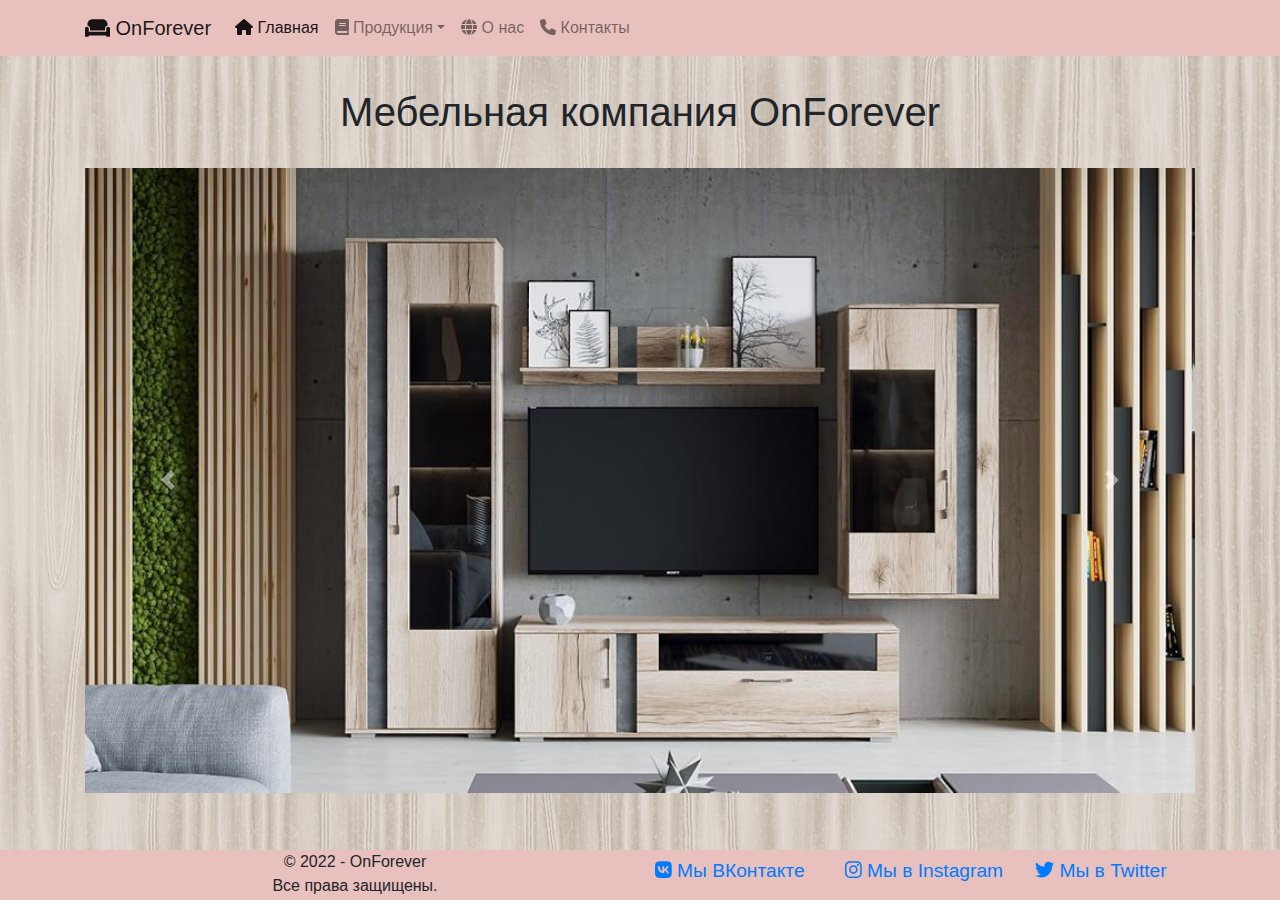
<file: index.html>
<!DOCTYPE html>
<html>
  <head>
    <meta charset="utf-8">
    <meta name="viewport" content="width=device-width, initial-scale=1, shrink-to-fit=no">
    <title>ОnForever :: Главная</title>
    <link rel="stylesheet" href="css/style.min.css">
    <link rel="shortcut icon" href="img/fav.png" type="image/png">
  </head>
  <body>
    <nav class="navbar navbar-expand-lg navbar-light nav-bg">
      <div class="container"><a class="navbar-brand" href="index.html"><i class="fa-solid fa-couch"></i> ОnForever</a>
        <button class="navbar-toggler" type="button" data-toggle="collapse" data-target="#navbarContent" aria-controls="navbarContent" aria-expanded="false"><span class="navbar-toggler-icon"></span></button>
        <div class="collapse navbar-collapse" id="navbarContent">
          <ul class="navbar-nav mr-auto">
            <li class="nav-item active"><a class="nav-link" href="index.html"> <i class="fa-solid fa-house"></i> Главная</a></li>
            <li class="nav-item dropdown"><a class="nav-link dropdown-toggle" href="#" id="navbarDropdown" role="button" data-toggle="dropdown" aria-haspopup="true" aria-expanded="false"><i class="fas fa-book"></i> Продукция</a>
              <div class="dropdown-menu" aria-labelledby="navbarDropdown"><a class="dropdown-item" href="cupe.html">Шкафы-купе</a><a class="dropdown-item" href="detskaya.html">Детская мебель</a><a class="dropdown-item" href="bed.html">Кровати</a></div>
            </li>
            <li class="nav-item"><a class="nav-link" href="about.html"><i class="fa-solid fa-globe"></i> О нас</a></li>
            <li class="nav-item"><a class="nav-link" href="contacts.html"><i class="fa-solid fa-phone"></i> Контакты</a></li>
          </ul>
        </div>
      </div>
    </nav>
    <div class="container">
      <div class="row mt-3">
        <div class="col-md-12 col-12 text-center">
          <h1 class="mt-3 mb-3">Мебельная компания OnForever</h1>
        </div>
      </div>
      <div class="row mt-3">
        <div class="col-md-12 col-12">
          <div class="carousel slide" id="slider" data-ride="carousel">
            <div class="carousel-inner">
              <div class="carousel-item active"><img class="d-block w-100" src="img/f465408___5264_.jpg"></div>
              <div class="carousel-item"><img class="d-block w-100" src="img/Monte-2.jpg"></div>
              <div class="carousel-item"><img class="d-block w-100" src="img/6047288371.jpg"></div>
              <div class="carousel-item"><img class="d-block w-100" src="img/brossar-3-uglovoj_04.jpg"></div>
            </div><a class="carousel-control-prev" href="#slider" role="button" data-slide="prev"><span class="carousel-control-prev-icon" aria-hidden="true"></span><span class="sr-only">Предыдущий</span></a><a class="carousel-control-next" href="#slider" role="button" data-slide="next"><span class="carousel-control-next-icon" aria-hidden="true"></span><span class="sr-only">Следующий</span></a>
          </div>
        </div>
      </div>
    </div>
    <footer class="page-footer nav-bg">
      <div class="container">
        <div class="row">
          <div class="col-md-6 col-12 text-center">&copy; 2022 - OnForever<br>Все права защищены.</div>
          <div class="col-md-2 col-12"><a class="social" href="#"><i class="fab fa-vk"></i> Мы ВКонтакте</a></div>
          <div class="col-md-2 col-12"><a class="social" href="#"><i class="fab fa-instagram"></i> Мы в Instagram</a></div>
          <div class="col-md-2 col-12"><a class="social" href="#"><i class="fab fa-twitter"></i> Мы в Twitter</a></div>
        </div>
      </div>
    </footer>
    <script src="js/app.min.js"></script>
  </body>
</html>
</file>
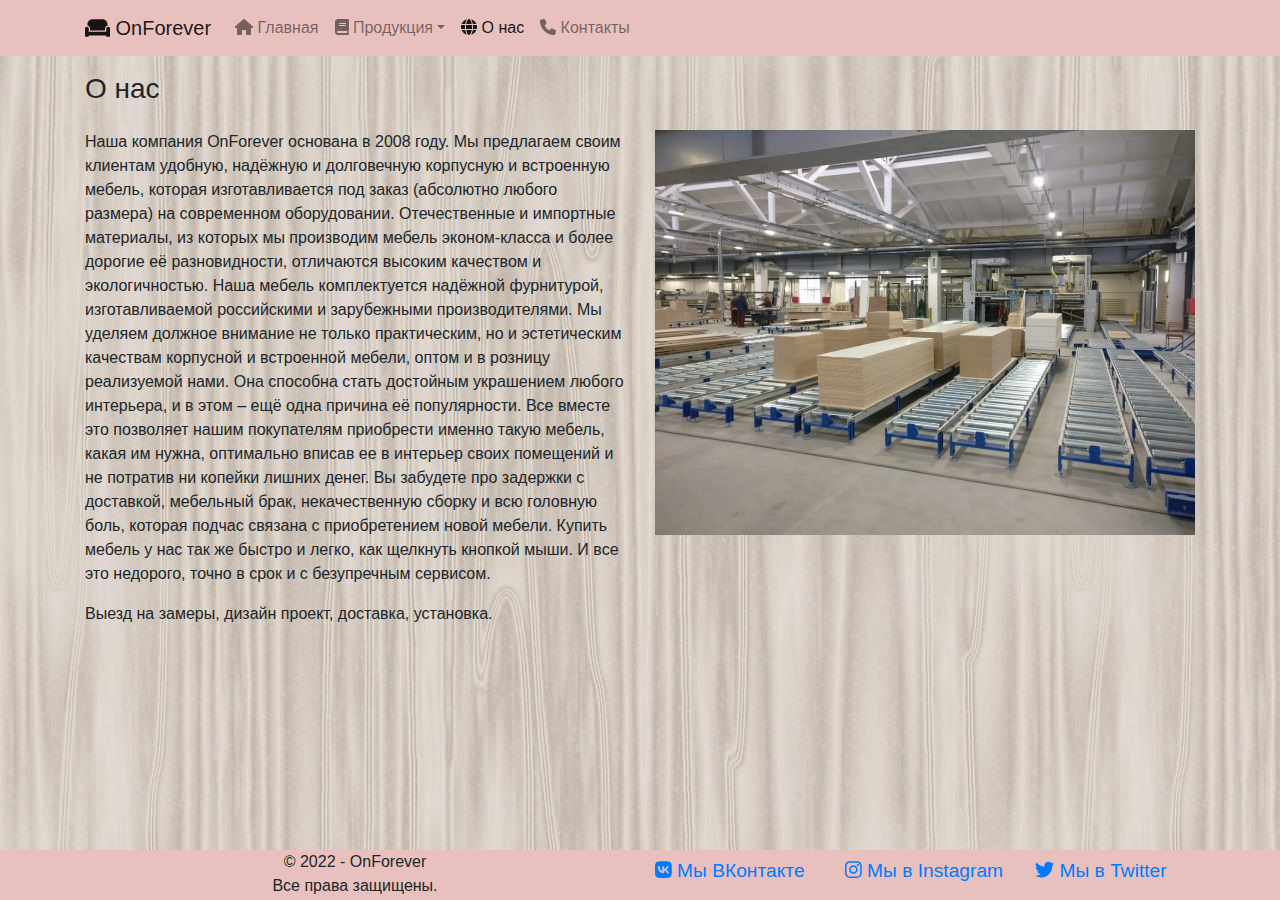
<file: about.html>
<!DOCTYPE html>
<html>
  <head>
    <meta charset="utf-8">
    <meta name="viewport" content="width=device-width, initial-scale=1, shrink-to-fit=no">
    <title>ОnForever :: О нас</title>
    <link rel="stylesheet" href="css/style.min.css">
    <link rel="shortcut icon" href="img/fav.png" type="image/png">
  </head>
  <body>
    <nav class="navbar navbar-expand-lg navbar-light nav-bg">
      <div class="container"><a class="navbar-brand" href="index.html"><i class="fa-solid fa-couch"></i> ОnForever</a>
        <button class="navbar-toggler" type="button" data-toggle="collapse" data-target="#navbarContent" aria-controls="navbarContent" aria-expanded="false"><span class="navbar-toggler-icon"></span></button>
        <div class="collapse navbar-collapse" id="navbarContent">
          <ul class="navbar-nav mr-auto">
            <li class="nav-item"><a class="nav-link" href="index.html"> <i class="fa-solid fa-house"></i> Главная</a></li>
            <li class="nav-item dropdown"><a class="nav-link dropdown-toggle" href="#" id="navbarDropdown" role="button" data-toggle="dropdown" aria-haspopup="true" aria-expanded="false"><i class="fas fa-book"></i> Продукция</a>
              <div class="dropdown-menu" aria-labelledby="navbarDropdown"><a class="dropdown-item" href="cupe.html">Шкафы-купе</a><a class="dropdown-item" href="detskaya.html">Детская мебель</a><a class="dropdown-item" href="bed.html">Кровати</a></div>
            </li>
            <li class="nav-item active"><a class="nav-link" href="about.html"><i class="fa-solid fa-globe"></i> О нас</a></li>
            <li class="nav-item"><a class="nav-link" href="contacts.html"><i class="fa-solid fa-phone"></i> Контакты</a></li>
          </ul>
        </div>
      </div>
    </nav>
    <div class="container">
      <div class="row mt-3">
        <div class="col-md-12 col-12">
          <h3>О нас</h3>
        </div>
      </div>
      <div class="row mt-3">
        <div class="col-md-6 col-12">
          <p>Наша компания OnForever основана в 2008 году. Мы предлагаем своим клиентам удобную, надёжную и долговечную корпусную и встроенную мебель, которая изготавливается под заказ (абсолютно любого размера) на современном оборудовании. Отечественные и импортные материалы, из которых мы производим мебель эконом-класса и более дорогие её разновидности, отличаются высоким качеством и экологичностью. Наша мебель комплектуется надёжной фурнитурой, изготавливаемой российскими и зарубежными производителями. Мы уделяем должное внимание не только практическим, но и эстетическим качествам корпусной и встроенной мебели, оптом и в розницу реализуемой нами. Она способна стать достойным украшением любого интерьера, и в этом – ещё одна причина её популярности. Все вместе это позволяет нашим покупателям приобрести именно такую мебель, какая им нужна, оптимально вписав ее в интерьер своих помещений и не потратив ни копейки лишних денег. Вы забудете про задержки с доставкой, мебельный брак, некачественную сборку и всю головную боль, которая подчас связана с приобретением новой мебели. Купить мебель у нас так же быстро и легко, как щелкнуть кнопкой мыши. И все это недорого, точно в срок и с безупречным сервисом.</p>
          <p>Выезд на замеры, дизайн проект, доставка, установка.</p>
        </div>
        <div class="col-md-6 col-12"><img class="img-fluid" src="img/1cfe041e-1d99-4a88-bfb0-164c4a318a6d-990x743.jpg"></div>
      </div>
    </div>
    <footer class="page-footer nav-bg">
      <div class="container">
        <div class="row">
          <div class="col-md-6 col-12 text-center">&copy; 2022 - OnForever<br>Все права защищены.</div>
          <div class="col-md-2 col-12"><a class="social" href="#"><i class="fab fa-vk"></i> Мы ВКонтакте</a></div>
          <div class="col-md-2 col-12"><a class="social" href="#"><i class="fab fa-instagram"></i> Мы в Instagram</a></div>
          <div class="col-md-2 col-12"><a class="social" href="#"><i class="fab fa-twitter"></i> Мы в Twitter</a></div>
        </div>
      </div>
    </footer>
    <script src="js/app.min.js"></script>
  </body>
</html>
</file>
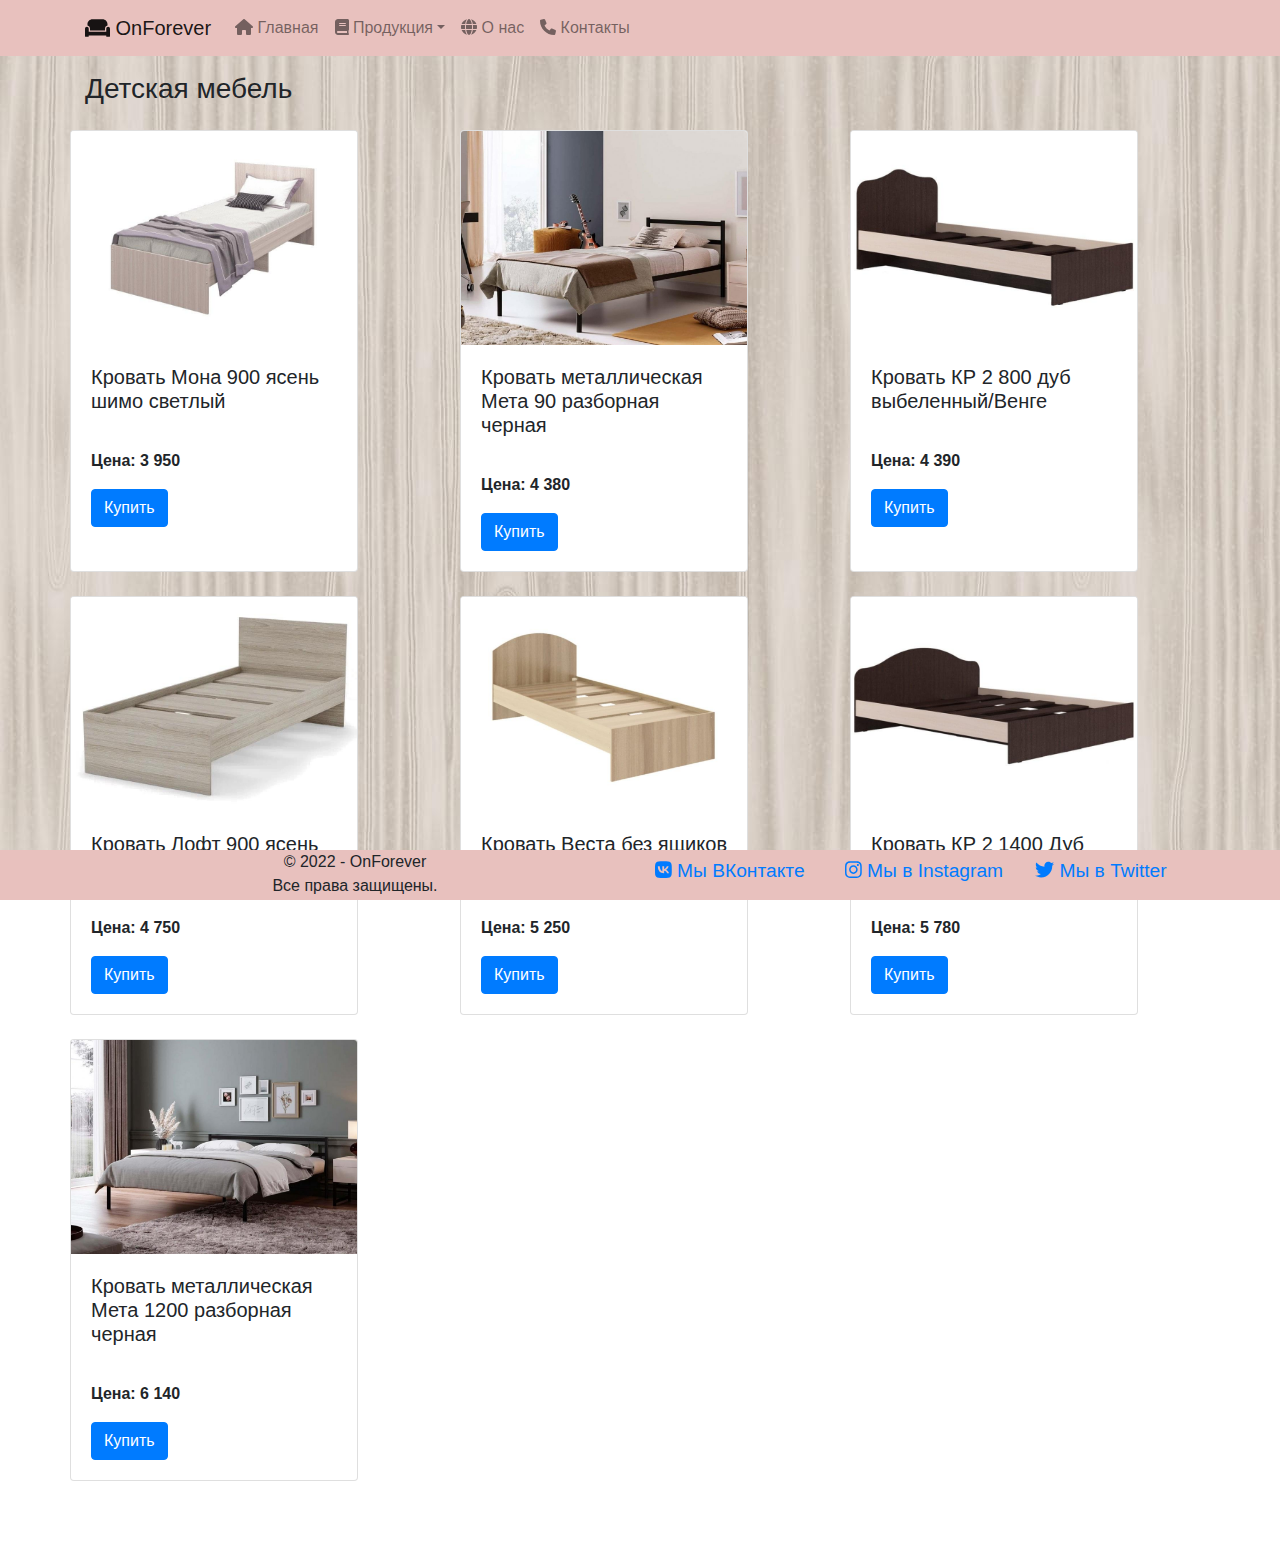
<file: bed.html>
<!DOCTYPE html>
<html>
  <head>
    <meta charset="utf-8">
    <meta name="viewport" content="width=device-width, initial-scale=1, shrink-to-fit=no">
    <title>ОnForever :: Кровати</title>
    <link rel="stylesheet" href="css/style.min.css">
    <link rel="shortcut icon" href="img/fav.png" type="image/png">
  </head>
  <body>
    <nav class="navbar navbar-expand-lg navbar-light nav-bg">
      <div class="container"><a class="navbar-brand" href="index.html"><i class="fa-solid fa-couch"></i> ОnForever</a>
        <button class="navbar-toggler" type="button" data-toggle="collapse" data-target="#navbarContent" aria-controls="navbarContent" aria-expanded="false"><span class="navbar-toggler-icon"></span></button>
        <div class="collapse navbar-collapse" id="navbarContent">
          <ul class="navbar-nav mr-auto">
            <li class="nav-item"><a class="nav-link" href="index.html"> <i class="fa-solid fa-house"></i> Главная</a></li>
            <li class="nav-item dropdown"><a class="nav-link dropdown-toggle" href="#" id="navbarDropdown" role="button" data-toggle="dropdown" aria-haspopup="true" aria-expanded="false"><i class="fas fa-book"></i> Продукция</a>
              <div class="dropdown-menu" aria-labelledby="navbarDropdown"><a class="dropdown-item" href="cupe.html">Шкафы-купе</a><a class="dropdown-item" href="detskaya.html">Детская мебель</a><a class="dropdown-item" href="bed.html">Кровати</a></div>
            </li>
            <li class="nav-item"><a class="nav-link" href="about.html"><i class="fa-solid fa-globe"></i> О нас</a></li>
            <li class="nav-item"><a class="nav-link" href="contacts.html"><i class="fa-solid fa-phone"></i> Контакты</a></li>
          </ul>
        </div>
      </div>
    </nav>
    <div class="container">
      <div class="row mt-3">
        <div class="col-md-12 col-12">
          <h3>Детская мебель</h3>
        </div>
      </div>
      <div class="row mt-3">
        <div class="row row-cols-1 row-cols-md-3">
          <div class="col mb-4">
            <div class="card h-100" style="width: 18rem;"><img class="card-img-top" src="img/mona-kr-sv-900.jpg" alt="Кровать Мона 900 ясень шимо светлый">
              <div class="card-body">
                <h5 class="card-title">Кровать Мона 900 ясень шимо светлый</h5>
                <p class="card-text">
                  <val class="desc"></val><br><strong>Цена: 3 950</strong>
                </p><a class="btn btn-primary" href="#">Купить</a>
              </div>
            </div>
          </div>
          <div class="col mb-4">
            <div class="card h-100" style="width: 18rem;"><img class="card-img-top" src="img/krovat_razbornaya_meta_900_2000_mm_chernyy.jpg" alt="Кровать металлическая Мета 90 разборная черная">
              <div class="card-body">
                <h5 class="card-title">Кровать металлическая Мета 90 разборная черная</h5>
                <p class="card-text">
                  <val class="desc"></val><br><strong>Цена: 4 380</strong>
                </p><a class="btn btn-primary" href="#">Купить</a>
              </div>
            </div>
          </div>
          <div class="col mb-4">
            <div class="card h-100" style="width: 18rem;"><img class="card-img-top" src="img/krovat-kr2-800-dop.jpg" alt="Кровать КР 2 800 дуб выбеленный/Венге">
              <div class="card-body">
                <h5 class="card-title">Кровать КР 2 800 дуб выбеленный/Венге</h5>
                <p class="card-text">
                  <val class="desc"></val><br><strong>Цена: 4 390</strong>
                </p><a class="btn btn-primary" href="#">Купить</a>
              </div>
            </div>
          </div>
          <div class="col mb-4">
            <div class="card h-100" style="width: 18rem;"><img class="card-img-top" src="img/vnk-loft-kr-900-sv.jpg" alt="Кровать Лофт 900 ясень шимо светлый">
              <div class="card-body">
                <h5 class="card-title">Кровать Лофт 900 ясень шимо светлый</h5>
                <p class="card-text">
                  <val class="desc"></val><br><strong>Цена: 4 750</strong>
                </p><a class="btn btn-primary" href="#">Купить</a>
              </div>
            </div>
          </div>
          <div class="col mb-4">
            <div class="card h-100" style="width: 18rem;"><img class="card-img-top" src="img/vesta_krovat_0_9kh2_0_shimo_sv.jpg" alt="Кровать Веста без ящиков 900 Ясень Шимо Светлый">
              <div class="card-body">
                <h5 class="card-title">Кровать Веста без ящиков 900 Ясень Шимо Светлый</h5>
                <p class="card-text">
                  <val class="desc"></val><br><strong>Цена: 5 250</strong>
                </p><a class="btn btn-primary" href="#">Купить</a>
              </div>
            </div>
          </div>
          <div class="col mb-4">
            <div class="card h-100" style="width: 18rem;"><img class="card-img-top" src="img/kr2-1600veng.jpg" alt="Кровать КР 2 1400 Дуб выбеленный/Венге">
              <div class="card-body">
                <h5 class="card-title">Кровать КР 2 1400 Дуб выбеленный/Венге</h5>
                <p class="card-text">
                  <val class="desc"></val><br><strong>Цена: 5 780</strong>
                </p><a class="btn btn-primary" href="#">Купить</a>
              </div>
            </div>
          </div>
          <div class="col mb-4">
            <div class="card h-100" style="width: 18rem;"><img class="card-img-top" src="img/krovat_razbornaya_meta_1400_2000_mm_chernyy1628613413.jpg" alt="Кровать металлическая Мета 1200 разборная черная">
              <div class="card-body">
                <h5 class="card-title">Кровать металлическая Мета 1200 разборная черная</h5>
                <p class="card-text">
                  <val class="desc"></val><br><strong>Цена: 6 140</strong>
                </p><a class="btn btn-primary" href="#">Купить</a>
              </div>
            </div>
          </div>
        </div>
      </div>
    </div>
    <footer class="page-footer nav-bg">
      <div class="container">
        <div class="row">
          <div class="col-md-6 col-12 text-center">&copy; 2022 - OnForever<br>Все права защищены.</div>
          <div class="col-md-2 col-12"><a class="social" href="#"><i class="fab fa-vk"></i> Мы ВКонтакте</a></div>
          <div class="col-md-2 col-12"><a class="social" href="#"><i class="fab fa-instagram"></i> Мы в Instagram</a></div>
          <div class="col-md-2 col-12"><a class="social" href="#"><i class="fab fa-twitter"></i> Мы в Twitter</a></div>
        </div>
      </div>
    </footer>
    <script src="js/app.min.js"></script>
  </body>
</html>
</file>
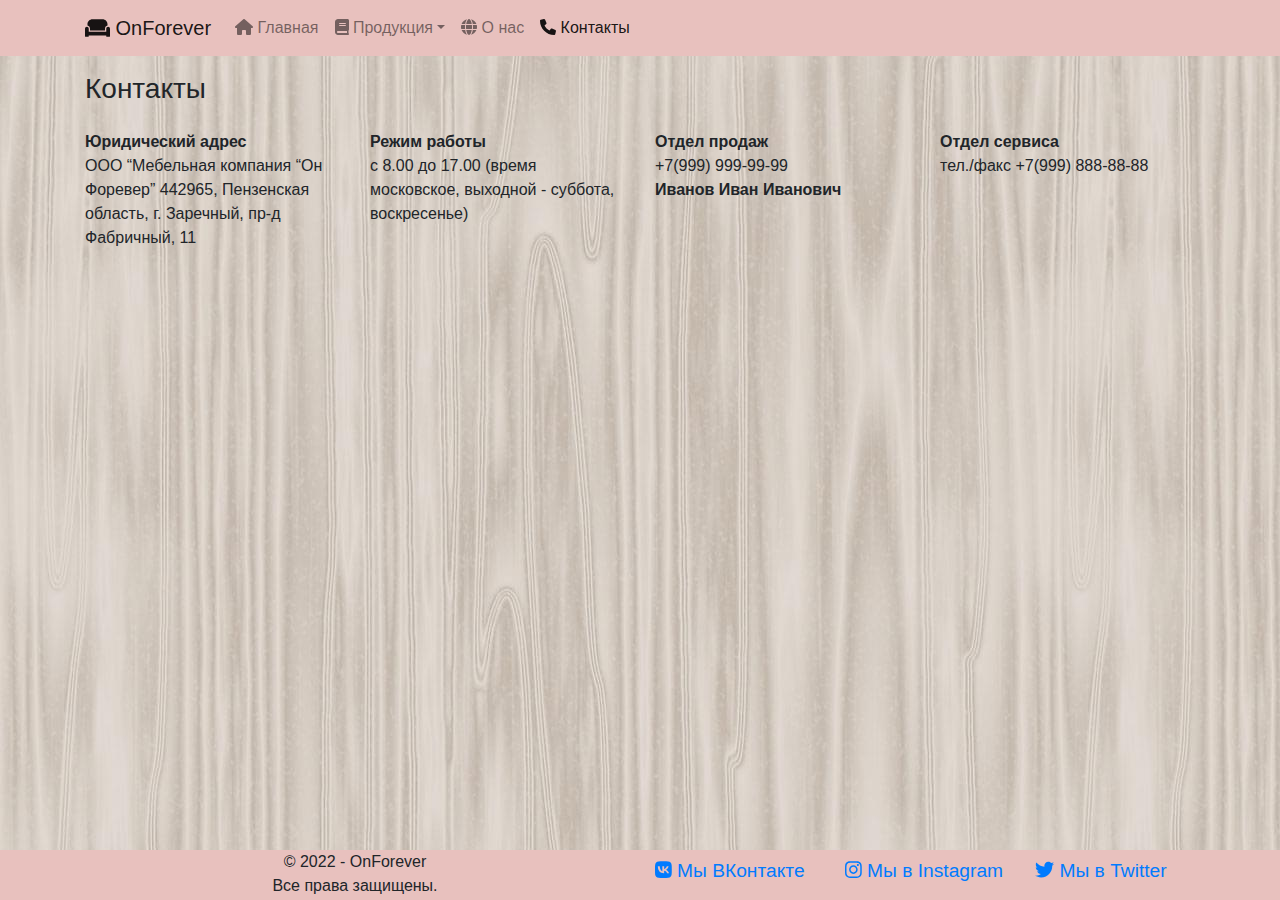
<file: contacts.html>
<!DOCTYPE html>
<html>
  <head>
    <meta charset="utf-8">
    <meta name="viewport" content="width=device-width, initial-scale=1, shrink-to-fit=no">
    <title>ОnForever :: Контакты</title>
    <link rel="stylesheet" href="css/style.min.css">
    <link rel="shortcut icon" href="img/fav.png" type="image/png">
  </head>
  <body>
    <nav class="navbar navbar-expand-lg navbar-light nav-bg">
      <div class="container"><a class="navbar-brand" href="index.html"><i class="fa-solid fa-couch"></i> ОnForever</a>
        <button class="navbar-toggler" type="button" data-toggle="collapse" data-target="#navbarContent" aria-controls="navbarContent" aria-expanded="false"><span class="navbar-toggler-icon"></span></button>
        <div class="collapse navbar-collapse" id="navbarContent">
          <ul class="navbar-nav mr-auto">
            <li class="nav-item"><a class="nav-link" href="index.html"> <i class="fa-solid fa-house"></i> Главная</a></li>
            <li class="nav-item dropdown"><a class="nav-link dropdown-toggle" href="#" id="navbarDropdown" role="button" data-toggle="dropdown" aria-haspopup="true" aria-expanded="false"><i class="fas fa-book"></i> Продукция</a>
              <div class="dropdown-menu" aria-labelledby="navbarDropdown"><a class="dropdown-item" href="cupe.html">Шкафы-купе</a><a class="dropdown-item" href="detskaya.html">Детская мебель</a><a class="dropdown-item" href="bed.html">Кровати</a></div>
            </li>
            <li class="nav-item"><a class="nav-link" href="about.html"><i class="fa-solid fa-globe"></i> О нас</a></li>
            <li class="nav-item active"><a class="nav-link" href="contacts.html"><i class="fa-solid fa-phone"></i> Контакты</a></li>
          </ul>
        </div>
      </div>
    </nav>
    <div class="container">
      <div class="row mt-3">
        <div class="col-md-12 col-12">
          <h3>Контакты</h3>
        </div>
      </div>
      <div class="row mt-3">
        <div class="col-md-3 col-12">
          <p><strong>Юридический адрес</strong><br>ООО “Мебельная компания “Он Форевер” 442965, Пензенская область, г. Заречный, пр-д Фабричный, 11</p>
        </div>
        <div class="col-md-3 col-12">
          <p><strong>Режим работы</strong><br>с 8.00 до 17.00 (время московское, выходной - суббота, воскресенье)</p>
        </div>
        <div class="col-md-3 col-12">
          <p><strong>Отдел продаж</strong><br>+7(999) 999-99-99<br><strong>Иванов Иван Иванович</strong></p>
        </div>
        <div class="col-md-3 col-12">
          <p><strong>Отдел сервиса</strong><br>тел./факс +7(999) 888-88-88</p>
        </div>
      </div>
    </div>
    <footer class="page-footer nav-bg">
      <div class="container">
        <div class="row">
          <div class="col-md-6 col-12 text-center">&copy; 2022 - OnForever<br>Все права защищены.</div>
          <div class="col-md-2 col-12"><a class="social" href="#"><i class="fab fa-vk"></i> Мы ВКонтакте</a></div>
          <div class="col-md-2 col-12"><a class="social" href="#"><i class="fab fa-instagram"></i> Мы в Instagram</a></div>
          <div class="col-md-2 col-12"><a class="social" href="#"><i class="fab fa-twitter"></i> Мы в Twitter</a></div>
        </div>
      </div>
    </footer>
    <script src="js/app.min.js"></script>
  </body>
</html>
</file>
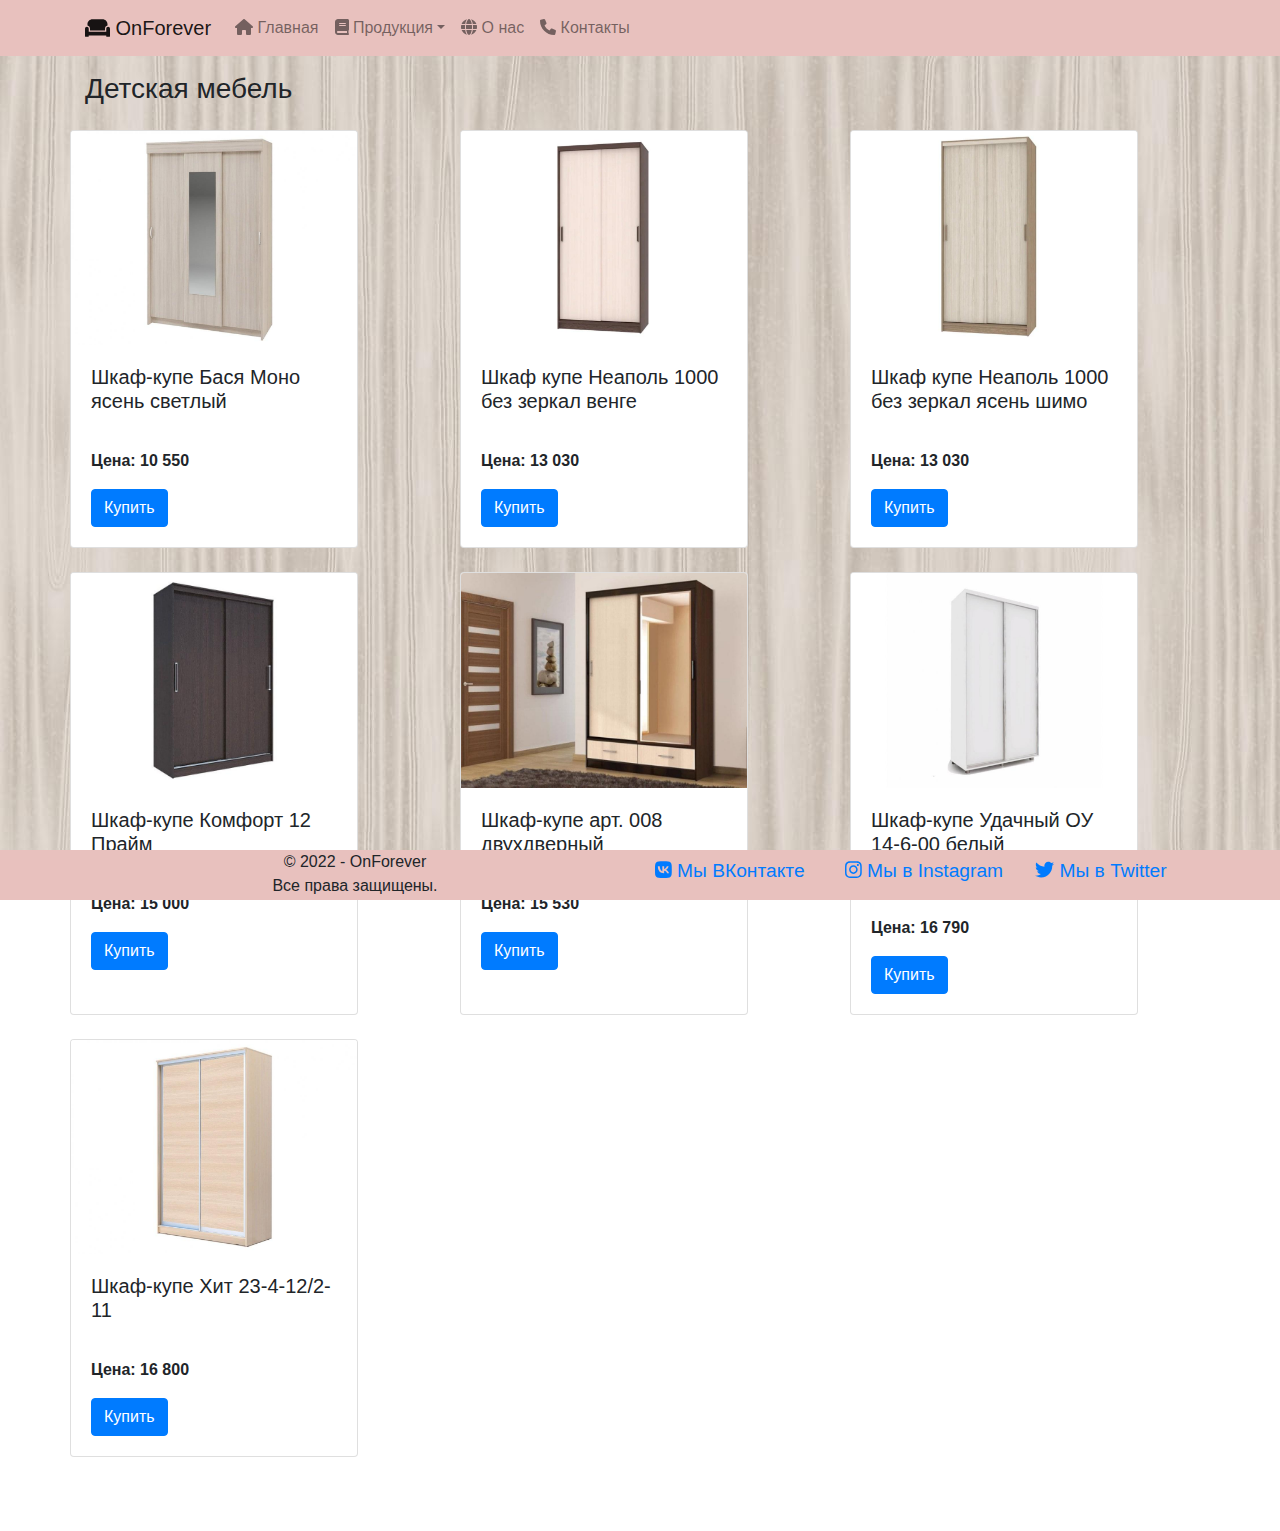
<file: cupe.html>
<!DOCTYPE html>
<html>
  <head>
    <meta charset="utf-8">
    <meta name="viewport" content="width=device-width, initial-scale=1, shrink-to-fit=no">
    <title>ОnForever :: Шкафы-купе</title>
    <link rel="stylesheet" href="css/style.min.css">
    <link rel="shortcut icon" href="img/fav.png" type="image/png">
  </head>
  <body>
    <nav class="navbar navbar-expand-lg navbar-light nav-bg">
      <div class="container"><a class="navbar-brand" href="index.html"><i class="fa-solid fa-couch"></i> ОnForever</a>
        <button class="navbar-toggler" type="button" data-toggle="collapse" data-target="#navbarContent" aria-controls="navbarContent" aria-expanded="false"><span class="navbar-toggler-icon"></span></button>
        <div class="collapse navbar-collapse" id="navbarContent">
          <ul class="navbar-nav mr-auto">
            <li class="nav-item"><a class="nav-link" href="index.html"> <i class="fa-solid fa-house"></i> Главная</a></li>
            <li class="nav-item dropdown"><a class="nav-link dropdown-toggle" href="#" id="navbarDropdown" role="button" data-toggle="dropdown" aria-haspopup="true" aria-expanded="false"><i class="fas fa-book"></i> Продукция</a>
              <div class="dropdown-menu" aria-labelledby="navbarDropdown"><a class="dropdown-item" href="cupe.html">Шкафы-купе</a><a class="dropdown-item" href="detskaya.html">Детская мебель</a><a class="dropdown-item" href="bed.html">Кровати</a></div>
            </li>
            <li class="nav-item"><a class="nav-link" href="about.html"><i class="fa-solid fa-globe"></i> О нас</a></li>
            <li class="nav-item"><a class="nav-link" href="contacts.html"><i class="fa-solid fa-phone"></i> Контакты</a></li>
          </ul>
        </div>
      </div>
    </nav>
    <div class="container">
      <div class="row mt-3">
        <div class="col-md-12 col-12">
          <h3>Детская мебель</h3>
        </div>
      </div>
      <div class="row mt-3">
        <div class="row row-cols-1 row-cols-md-3">
          <div class="col mb-4">
            <div class="card h-100" style="width: 18rem;"><img class="card-img-top" src="img/shkaf_kupe_basya_trekhdvernyy_yasen_svetlyy_ankor.jpg" alt="Шкаф-купе Бася Моно ясень светлый">
              <div class="card-body">
                <h5 class="card-title">Шкаф-купе Бася Моно ясень светлый</h5>
                <p class="card-text">
                  <val class="desc"></val><br><strong>Цена: 10 550</strong>
                </p><a class="btn btn-primary" href="#">Купить</a>
              </div>
            </div>
          </div>
          <div class="col mb-4">
            <div class="card h-100" style="width: 18rem;"><img class="card-img-top" src="img/kupe-neapol-ven1000.jpg" alt="Шкаф купе Неаполь 1000 без зеркал венге">
              <div class="card-body">
                <h5 class="card-title">Шкаф купе Неаполь 1000 без зеркал венге</h5>
                <p class="card-text">
                  <val class="desc"></val><br><strong>Цена: 13 030</strong>
                </p><a class="btn btn-primary" href="#">Купить</a>
              </div>
            </div>
          </div>
          <div class="col mb-4">
            <div class="card h-100" style="width: 18rem;"><img class="card-img-top" src="img/kupe-neapol-yas1000.jpg" alt="Шкаф купе Неаполь 1000 без зеркал ясень шимо">
              <div class="card-body">
                <h5 class="card-title">Шкаф купе Неаполь 1000 без зеркал ясень шимо</h5>
                <p class="card-text">
                  <val class="desc"></val><br><strong>Цена: 13 030</strong>
                </p><a class="btn btn-primary" href="#">Купить</a>
              </div>
            </div>
          </div>
          <div class="col mb-4">
            <div class="card h-100" style="width: 18rem;"><img class="card-img-top" src="img/shk-komfot-13.jpg" alt="Шкаф-купе Комфорт 12 Прайм">
              <div class="card-body">
                <h5 class="card-title">Шкаф-купе Комфорт 12 Прайм</h5>
                <p class="card-text">
                  <val class="desc"></val><br><strong>Цена: 15 000</strong>
                </p><a class="btn btn-primary" href="#">Купить</a>
              </div>
            </div>
          </div>
          <div class="col mb-4">
            <div class="card h-100" style="width: 18rem;"><img class="card-img-top" src="img/shkaf_kupe_008_dvukhdvernyy.jpg" alt="Шкаф-купе арт. 008 двухдверный">
              <div class="card-body">
                <h5 class="card-title">Шкаф-купе арт. 008 двухдверный</h5>
                <p class="card-text">
                  <val class="desc"></val><br><strong>Цена: 15 530</strong>
                </p><a class="btn btn-primary" href="#">Купить</a>
              </div>
            </div>
          </div>
          <div class="col mb-4">
            <div class="card h-100" style="width: 18rem;"><img class="card-img-top" src="img/shkaf_kupe_udachnyy_ou_12_6_00_belyy_dvukhdvernyy1632321008.jpg" alt="Шкаф-купе Удачный ОУ 14-6-00 белый двухдверный">
              <div class="card-body">
                <h5 class="card-title">Шкаф-купе Удачный ОУ 14-6-00 белый двухдверный</h5>
                <p class="card-text">
                  <val class="desc"></val><br><strong>Цена: 16 790</strong>
                </p><a class="btn btn-primary" href="#">Купить</a>
              </div>
            </div>
          </div>
          <div class="col mb-4">
            <div class="card h-100" style="width: 18rem;"><img class="card-img-top" src="img/hit-22-12-_14_15_17_-11-dub-molochnyy----dsp-dsp.jpg" alt="Шкаф-купе Хит 23-4-12/2-11">
              <div class="card-body">
                <h5 class="card-title">Шкаф-купе Хит 23-4-12/2-11</h5>
                <p class="card-text">
                  <val class="desc"></val><br><strong>Цена: 16 800</strong>
                </p><a class="btn btn-primary" href="#">Купить</a>
              </div>
            </div>
          </div>
        </div>
      </div>
    </div>
    <footer class="page-footer nav-bg">
      <div class="container">
        <div class="row">
          <div class="col-md-6 col-12 text-center">&copy; 2022 - OnForever<br>Все права защищены.</div>
          <div class="col-md-2 col-12"><a class="social" href="#"><i class="fab fa-vk"></i> Мы ВКонтакте</a></div>
          <div class="col-md-2 col-12"><a class="social" href="#"><i class="fab fa-instagram"></i> Мы в Instagram</a></div>
          <div class="col-md-2 col-12"><a class="social" href="#"><i class="fab fa-twitter"></i> Мы в Twitter</a></div>
        </div>
      </div>
    </footer>
    <script src="js/app.min.js"></script>
  </body>
</html>
</file>
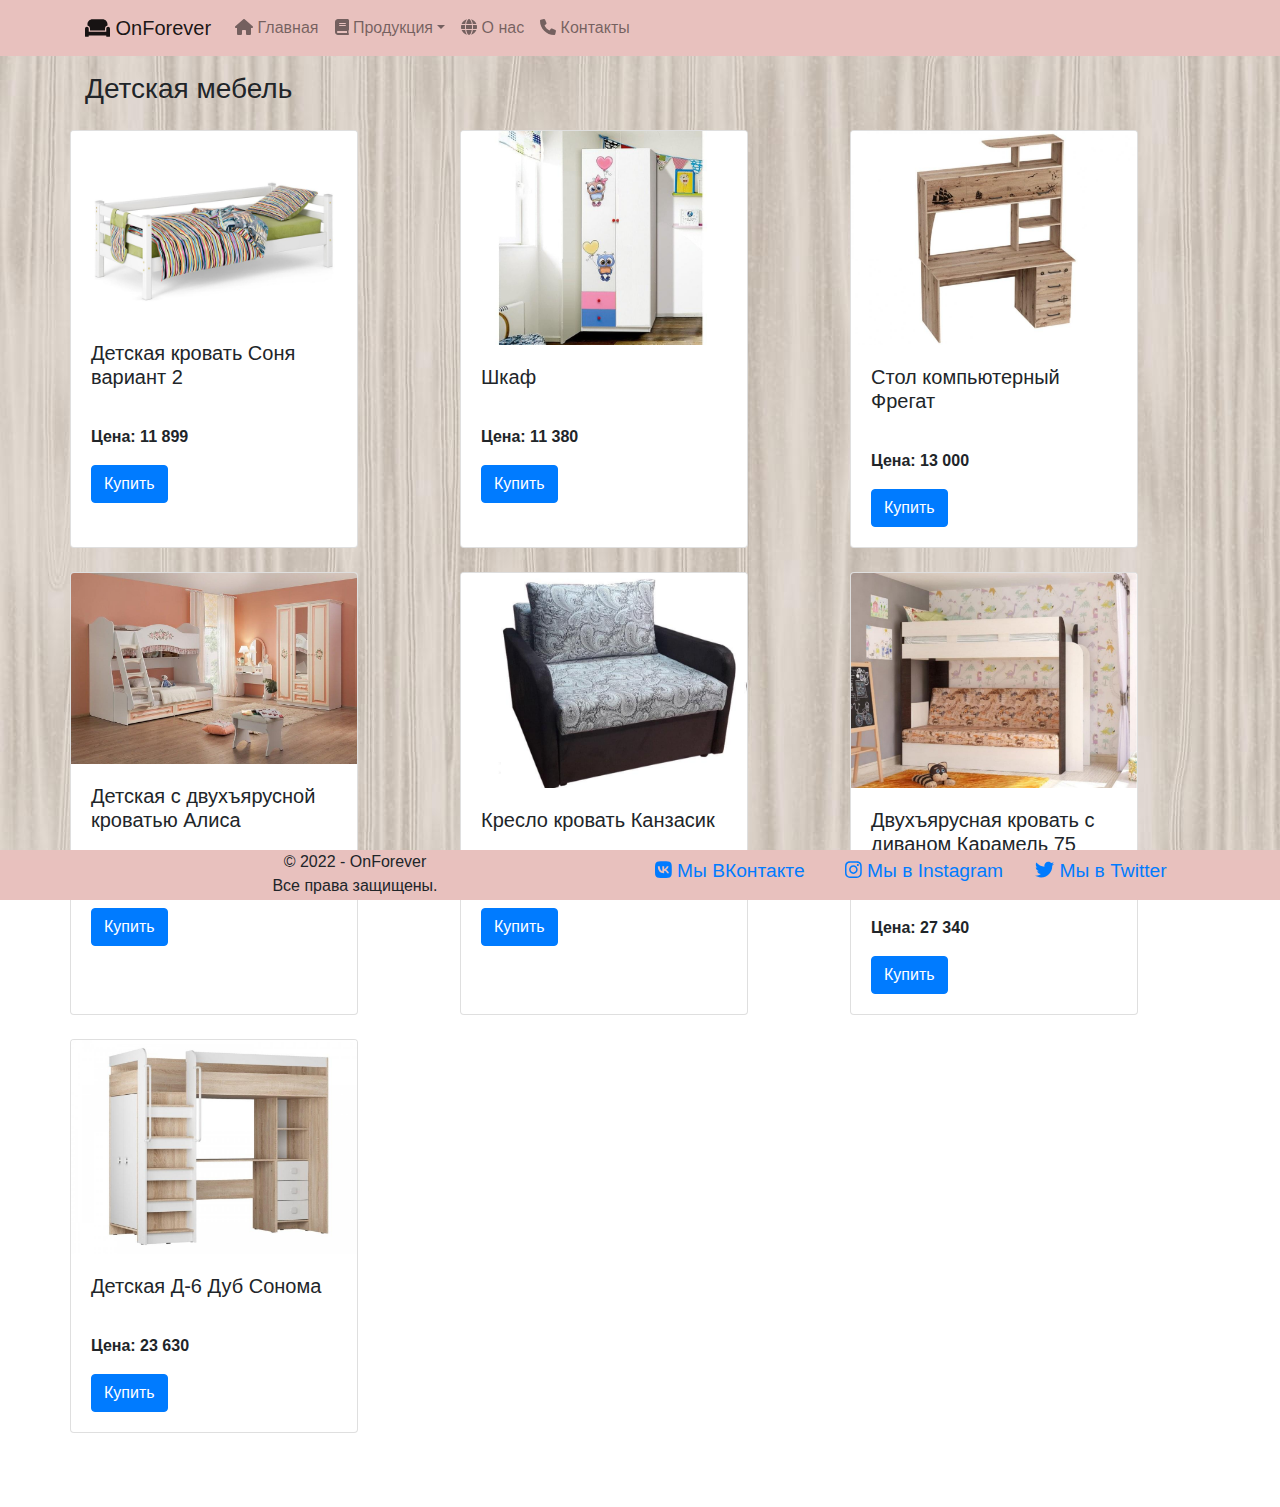
<file: detskaya.html>
<!DOCTYPE html>
<html>
  <head>
    <meta charset="utf-8">
    <meta name="viewport" content="width=device-width, initial-scale=1, shrink-to-fit=no">
    <title>ОnForever :: Детская мебель</title>
    <link rel="stylesheet" href="css/style.min.css">
    <link rel="shortcut icon" href="img/fav.png" type="image/png">
  </head>
  <body>
    <nav class="navbar navbar-expand-lg navbar-light nav-bg">
      <div class="container"><a class="navbar-brand" href="index.html"><i class="fa-solid fa-couch"></i> ОnForever</a>
        <button class="navbar-toggler" type="button" data-toggle="collapse" data-target="#navbarContent" aria-controls="navbarContent" aria-expanded="false"><span class="navbar-toggler-icon"></span></button>
        <div class="collapse navbar-collapse" id="navbarContent">
          <ul class="navbar-nav mr-auto">
            <li class="nav-item"><a class="nav-link" href="index.html"> <i class="fa-solid fa-house"></i> Главная</a></li>
            <li class="nav-item dropdown"><a class="nav-link dropdown-toggle" href="#" id="navbarDropdown" role="button" data-toggle="dropdown" aria-haspopup="true" aria-expanded="false"><i class="fas fa-book"></i> Продукция</a>
              <div class="dropdown-menu" aria-labelledby="navbarDropdown"><a class="dropdown-item" href="cupe.html">Шкафы-купе</a><a class="dropdown-item" href="detskaya.html">Детская мебель</a><a class="dropdown-item" href="bed.html">Кровати</a></div>
            </li>
            <li class="nav-item"><a class="nav-link" href="about.html"><i class="fa-solid fa-globe"></i> О нас</a></li>
            <li class="nav-item"><a class="nav-link" href="contacts.html"><i class="fa-solid fa-phone"></i> Контакты</a></li>
          </ul>
        </div>
      </div>
    </nav>
    <div class="container">
      <div class="row mt-3">
        <div class="col-md-12 col-12">
          <h3>Детская мебель</h3>
        </div>
      </div>
      <div class="row mt-3">
        <div class="row row-cols-1 row-cols-md-3">
          <div class="col mb-4">
            <div class="card h-100" style="width: 18rem;"><img class="card-img-top" src="img/31939a2e78d05bd15f636fe75b0f90a3.jpg" alt="Детская кровать Соня вариант 2">
              <div class="card-body">
                <h5 class="card-title">Детская кровать Соня вариант 2</h5>
                <p class="card-text">
                  <val class="desc"></val><br><strong>Цена: 11 899</strong>
                </p><a class="btn btn-primary" href="#">Купить</a>
              </div>
            </div>
          </div>
          <div class="col mb-4">
            <div class="card h-100" style="width: 18rem;"><img class="card-img-top" src="img/raduga-shk-800-foto22.jpg" alt="Шкаф">
              <div class="card-body">
                <h5 class="card-title">Шкаф</h5>
                <p class="card-text">
                  <val class="desc"></val><br><strong>Цена: 11 380</strong>
                </p><a class="btn btn-primary" href="#">Купить</a>
              </div>
            </div>
          </div>
          <div class="col mb-4">
            <div class="card h-100" style="width: 18rem;"><img class="card-img-top" src="img/stol-kompyuternyy-fregat.jpg" alt="Стол компьютерный Фрегат">
              <div class="card-body">
                <h5 class="card-title">Стол компьютерный Фрегат</h5>
                <p class="card-text">
                  <val class="desc"></val><br><strong>Цена: 13 000</strong>
                </p><a class="btn btn-primary" href="#">Купить</a>
              </div>
            </div>
          </div>
          <div class="col mb-4">
            <div class="card h-100" style="width: 18rem;"><img class="card-img-top" src="img/detskaya_alisa_krovati_dvuhyarusnaya.jpg" alt="Детская с двухъярусной кроватью Алиса">
              <div class="card-body">
                <h5 class="card-title">Детская с двухъярусной кроватью Алиса</h5>
                <p class="card-text">
                  <val class="desc"></val><br><strong>Цена: 87 803</strong>
                </p><a class="btn btn-primary" href="#">Купить</a>
              </div>
            </div>
          </div>
          <div class="col mb-4">
            <div class="card h-100" style="width: 18rem;"><img class="card-img-top" src="img/kansasik-kr.jpg" alt="Кресло кровать Канзасик">
              <div class="card-body">
                <h5 class="card-title">Кресло кровать Канзасик</h5>
                <p class="card-text">
                  <val class="desc"></val><br><strong>Цена: 9 880</strong>
                </p><a class="btn btn-primary" href="#">Купить</a>
              </div>
            </div>
          </div>
          <div class="col mb-4">
            <div class="card h-100" style="width: 18rem;"><img class="card-img-top" src="img/karamel-75.jpg" alt="Двухъярусная кровать с диваном Карамель 75 венге-савана">
              <div class="card-body">
                <h5 class="card-title">Двухъярусная кровать с диваном Карамель 75 венге-савана</h5>
                <p class="card-text">
                  <val class="desc"></val><br><strong>Цена: 27 340</strong>
                </p><a class="btn btn-primary" href="#">Купить</a>
              </div>
            </div>
          </div>
          <div class="col mb-4">
            <div class="card h-100" style="width: 18rem;"><img class="card-img-top" src="img/detskaya-d-6bel.jpg" alt="Детская Д-6 Дуб Сонома">
              <div class="card-body">
                <h5 class="card-title">Детская Д-6 Дуб Сонома</h5>
                <p class="card-text">
                  <val class="desc"></val><br><strong>Цена: 23 630</strong>
                </p><a class="btn btn-primary" href="#">Купить</a>
              </div>
            </div>
          </div>
        </div>
      </div>
    </div>
    <footer class="page-footer nav-bg">
      <div class="container">
        <div class="row">
          <div class="col-md-6 col-12 text-center">&copy; 2022 - OnForever<br>Все права защищены.</div>
          <div class="col-md-2 col-12"><a class="social" href="#"><i class="fab fa-vk"></i> Мы ВКонтакте</a></div>
          <div class="col-md-2 col-12"><a class="social" href="#"><i class="fab fa-instagram"></i> Мы в Instagram</a></div>
          <div class="col-md-2 col-12"><a class="social" href="#"><i class="fab fa-twitter"></i> Мы в Twitter</a></div>
        </div>
      </div>
    </footer>
    <script src="js/app.min.js"></script>
  </body>
</html>
</file>
<file: css/style.min.css>
@charset "UTF-8";/*!
 * Bootstrap v4.6.1 (https://getbootstrap.com/)
 * Copyright 2011-2021 The Bootstrap Authors
 * Copyright 2011-2021 Twitter, Inc.
 * Licensed under MIT (https://github.com/twbs/bootstrap/blob/main/LICENSE)
 */:root{--blue:#007bff;--indigo:#6610f2;--purple:#6f42c1;--pink:#e83e8c;--red:#dc3545;--orange:#fd7e14;--yellow:#ffc107;--green:#28a745;--teal:#20c997;--cyan:#17a2b8;--white:#fff;--gray:#6c757d;--gray-dark:#343a40;--primary:#007bff;--secondary:#6c757d;--success:#28a745;--info:#17a2b8;--warning:#ffc107;--danger:#dc3545;--light:#f8f9fa;--dark:#343a40;--breakpoint-xs:0;--breakpoint-sm:576px;--breakpoint-md:768px;--breakpoint-lg:992px;--breakpoint-xl:1200px;--font-family-sans-serif:-apple-system,BlinkMacSystemFont,"Segoe UI",Roboto,"Helvetica Neue",Arial,"Noto Sans","Liberation Sans",sans-serif,"Apple Color Emoji","Segoe UI Emoji","Segoe UI Symbol","Noto Color Emoji";--font-family-monospace:SFMono-Regular,Menlo,Monaco,Consolas,"Liberation Mono","Courier New",monospace}*,::after,::before{box-sizing:border-box}html{font-family:sans-serif;line-height:1.15;-webkit-text-size-adjust:100%;-webkit-tap-highlight-color:transparent}article,aside,figcaption,figure,footer,header,hgroup,main,nav,section{display:block}body{margin:0;font-family:-apple-system,BlinkMacSystemFont,"Segoe UI",Roboto,"Helvetica Neue",Arial,"Noto Sans","Liberation Sans",sans-serif,"Apple Color Emoji","Segoe UI Emoji","Segoe UI Symbol","Noto Color Emoji";font-size:1rem;font-weight:400;line-height:1.5;color:#212529;text-align:left;background-color:#fff}[tabindex="-1"]:focus:not(:focus-visible){outline:0!important}hr{box-sizing:content-box;height:0;overflow:visible}h1,h2,h3,h4,h5,h6{margin-top:0;margin-bottom:.5rem}p{margin-top:0;margin-bottom:1rem}abbr[data-original-title],abbr[title]{text-decoration:underline;-webkit-text-decoration:underline dotted;text-decoration:underline dotted;cursor:help;border-bottom:0;-webkit-text-decoration-skip-ink:none;text-decoration-skip-ink:none}address{margin-bottom:1rem;font-style:normal;line-height:inherit}dl,ol,ul{margin-top:0;margin-bottom:1rem}ol ol,ol ul,ul ol,ul ul{margin-bottom:0}dt{font-weight:700}dd{margin-bottom:.5rem;margin-left:0}blockquote{margin:0 0 1rem}b,strong{font-weight:bolder}small{font-size:80%}sub,sup{position:relative;font-size:75%;line-height:0;vertical-align:baseline}sub{bottom:-.25em}sup{top:-.5em}a{color:#007bff;text-decoration:none;background-color:transparent}a:hover{color:#0056b3;text-decoration:underline}a:not([href]):not([class]){color:inherit;text-decoration:none}a:not([href]):not([class]):hover{color:inherit;text-decoration:none}code,kbd,pre,samp{font-family:SFMono-Regular,Menlo,Monaco,Consolas,"Liberation Mono","Courier New",monospace;font-size:1em}pre{margin-top:0;margin-bottom:1rem;overflow:auto;-ms-overflow-style:scrollbar}figure{margin:0 0 1rem}img{vertical-align:middle;border-style:none}svg{overflow:hidden;vertical-align:middle}table{border-collapse:collapse}caption{padding-top:.75rem;padding-bottom:.75rem;color:#6c757d;text-align:left;caption-side:bottom}th{text-align:inherit;text-align:-webkit-match-parent}label{display:inline-block;margin-bottom:.5rem}button{border-radius:0}button:focus:not(:focus-visible){outline:0}button,input,optgroup,select,textarea{margin:0;font-family:inherit;font-size:inherit;line-height:inherit}button,input{overflow:visible}button,select{text-transform:none}[role=button]{cursor:pointer}select{word-wrap:normal}[type=button],[type=reset],[type=submit],button{-webkit-appearance:button}[type=button]:not(:disabled),[type=reset]:not(:disabled),[type=submit]:not(:disabled),button:not(:disabled){cursor:pointer}[type=button]::-moz-focus-inner,[type=reset]::-moz-focus-inner,[type=submit]::-moz-focus-inner,button::-moz-focus-inner{padding:0;border-style:none}input[type=checkbox],input[type=radio]{box-sizing:border-box;padding:0}textarea{overflow:auto;resize:vertical}fieldset{min-width:0;padding:0;margin:0;border:0}legend{display:block;width:100%;max-width:100%;padding:0;margin-bottom:.5rem;font-size:1.5rem;line-height:inherit;color:inherit;white-space:normal}progress{vertical-align:baseline}[type=number]::-webkit-inner-spin-button,[type=number]::-webkit-outer-spin-button{height:auto}[type=search]{outline-offset:-2px;-webkit-appearance:none}[type=search]::-webkit-search-decoration{-webkit-appearance:none}::-webkit-file-upload-button{font:inherit;-webkit-appearance:button}output{display:inline-block}summary{display:list-item;cursor:pointer}template{display:none}[hidden]{display:none!important}.h1,.h2,.h3,.h4,.h5,.h6,h1,h2,h3,h4,h5,h6{margin-bottom:.5rem;font-weight:500;line-height:1.2}.h1,h1{font-size:2.5rem}.h2,h2{font-size:2rem}.h3,h3{font-size:1.75rem}.h4,h4{font-size:1.5rem}.h5,h5{font-size:1.25rem}.h6,h6{font-size:1rem}.lead{font-size:1.25rem;font-weight:300}.display-1{font-size:6rem;font-weight:300;line-height:1.2}.display-2{font-size:5.5rem;font-weight:300;line-height:1.2}.display-3{font-size:4.5rem;font-weight:300;line-height:1.2}.display-4{font-size:3.5rem;font-weight:300;line-height:1.2}hr{margin-top:1rem;margin-bottom:1rem;border:0;border-top:1px solid rgba(0,0,0,.1)}.small,small{font-size:80%;font-weight:400}.mark,mark{padding:.2em;background-color:#fcf8e3}.list-unstyled{padding-left:0;list-style:none}.list-inline{padding-left:0;list-style:none}.list-inline-item{display:inline-block}.list-inline-item:not(:last-child){margin-right:.5rem}.initialism{font-size:90%;text-transform:uppercase}.blockquote{margin-bottom:1rem;font-size:1.25rem}.blockquote-footer{display:block;font-size:80%;color:#6c757d}.blockquote-footer::before{content:"— "}.img-fluid{max-width:100%;height:auto}.img-thumbnail{padding:.25rem;background-color:#fff;border:1px solid #dee2e6;border-radius:.25rem;max-width:100%;height:auto}.figure{display:inline-block}.figure-img{margin-bottom:.5rem;line-height:1}.figure-caption{font-size:90%;color:#6c757d}code{font-size:87.5%;color:#e83e8c;word-wrap:break-word}a>code{color:inherit}kbd{padding:.2rem .4rem;font-size:87.5%;color:#fff;background-color:#212529;border-radius:.2rem}kbd kbd{padding:0;font-size:100%;font-weight:700}pre{display:block;font-size:87.5%;color:#212529}pre code{font-size:inherit;color:inherit;word-break:normal}.pre-scrollable{max-height:340px;overflow-y:scroll}.container,.container-fluid,.container-lg,.container-md,.container-sm,.container-xl{width:100%;padding-right:15px;padding-left:15px;margin-right:auto;margin-left:auto}.row{display:flex;flex-wrap:wrap;margin-right:-15px;margin-left:-15px}.no-gutters{margin-right:0;margin-left:0}.no-gutters>.col,.no-gutters>[class*=col-]{padding-right:0;padding-left:0}.col,.col-1,.col-10,.col-11,.col-12,.col-2,.col-3,.col-4,.col-5,.col-6,.col-7,.col-8,.col-9,.col-auto,.col-lg,.col-lg-1,.col-lg-10,.col-lg-11,.col-lg-12,.col-lg-2,.col-lg-3,.col-lg-4,.col-lg-5,.col-lg-6,.col-lg-7,.col-lg-8,.col-lg-9,.col-lg-auto,.col-md,.col-md-1,.col-md-10,.col-md-11,.col-md-12,.col-md-2,.col-md-3,.col-md-4,.col-md-5,.col-md-6,.col-md-7,.col-md-8,.col-md-9,.col-md-auto,.col-sm,.col-sm-1,.col-sm-10,.col-sm-11,.col-sm-12,.col-sm-2,.col-sm-3,.col-sm-4,.col-sm-5,.col-sm-6,.col-sm-7,.col-sm-8,.col-sm-9,.col-sm-auto,.col-xl,.col-xl-1,.col-xl-10,.col-xl-11,.col-xl-12,.col-xl-2,.col-xl-3,.col-xl-4,.col-xl-5,.col-xl-6,.col-xl-7,.col-xl-8,.col-xl-9,.col-xl-auto{position:relative;width:100%;padding-right:15px;padding-left:15px}.col{flex-basis:0;flex-grow:1;max-width:100%}.row-cols-1>*{flex:0 0 100%;max-width:100%}.row-cols-2>*{flex:0 0 50%;max-width:50%}.row-cols-3>*{flex:0 0 33.3333333333%;max-width:33.3333333333%}.row-cols-4>*{flex:0 0 25%;max-width:25%}.row-cols-5>*{flex:0 0 20%;max-width:20%}.row-cols-6>*{flex:0 0 16.6666666667%;max-width:16.6666666667%}.col-auto{flex:0 0 auto;width:auto;max-width:100%}.col-1{flex:0 0 8.33333333%;max-width:8.33333333%}.col-2{flex:0 0 16.66666667%;max-width:16.66666667%}.col-3{flex:0 0 25%;max-width:25%}.col-4{flex:0 0 33.33333333%;max-width:33.33333333%}.col-5{flex:0 0 41.66666667%;max-width:41.66666667%}.col-6{flex:0 0 50%;max-width:50%}.col-7{flex:0 0 58.33333333%;max-width:58.33333333%}.col-8{flex:0 0 66.66666667%;max-width:66.66666667%}.col-9{flex:0 0 75%;max-width:75%}.col-10{flex:0 0 83.33333333%;max-width:83.33333333%}.col-11{flex:0 0 91.66666667%;max-width:91.66666667%}.col-12{flex:0 0 100%;max-width:100%}.order-first{order:-1}.order-last{order:13}.order-0{order:0}.order-1{order:1}.order-2{order:2}.order-3{order:3}.order-4{order:4}.order-5{order:5}.order-6{order:6}.order-7{order:7}.order-8{order:8}.order-9{order:9}.order-10{order:10}.order-11{order:11}.order-12{order:12}.offset-1{margin-left:8.33333333%}.offset-2{margin-left:16.66666667%}.offset-3{margin-left:25%}.offset-4{margin-left:33.33333333%}.offset-5{margin-left:41.66666667%}.offset-6{margin-left:50%}.offset-7{margin-left:58.33333333%}.offset-8{margin-left:66.66666667%}.offset-9{margin-left:75%}.offset-10{margin-left:83.33333333%}.offset-11{margin-left:91.66666667%}.table{width:100%;margin-bottom:1rem;color:#212529}.table td,.table th{padding:.75rem;vertical-align:top;border-top:1px solid #dee2e6}.table thead th{vertical-align:bottom;border-bottom:2px solid #dee2e6}.table tbody+tbody{border-top:2px solid #dee2e6}.table-sm td,.table-sm th{padding:.3rem}.table-bordered{border:1px solid #dee2e6}.table-bordered td,.table-bordered th{border:1px solid #dee2e6}.table-bordered thead td,.table-bordered thead th{border-bottom-width:2px}.table-borderless tbody+tbody,.table-borderless td,.table-borderless th,.table-borderless thead th{border:0}.table-striped tbody tr:nth-of-type(odd){background-color:rgba(0,0,0,.05)}.table-hover tbody tr:hover{color:#212529;background-color:rgba(0,0,0,.075)}.table-primary,.table-primary>td,.table-primary>th{background-color:#b8daff}.table-primary tbody+tbody,.table-primary td,.table-primary th,.table-primary thead th{border-color:#7abaff}.table-hover .table-primary:hover{background-color:#9fcdff}.table-hover .table-primary:hover>td,.table-hover .table-primary:hover>th{background-color:#9fcdff}.table-secondary,.table-secondary>td,.table-secondary>th{background-color:#d6d8db}.table-secondary tbody+tbody,.table-secondary td,.table-secondary th,.table-secondary thead th{border-color:#b3b7bb}.table-hover .table-secondary:hover{background-color:#c8cbcf}.table-hover .table-secondary:hover>td,.table-hover .table-secondary:hover>th{background-color:#c8cbcf}.table-success,.table-success>td,.table-success>th{background-color:#c3e6cb}.table-success tbody+tbody,.table-success td,.table-success th,.table-success thead th{border-color:#8fd19e}.table-hover .table-success:hover{background-color:#b1dfbb}.table-hover .table-success:hover>td,.table-hover .table-success:hover>th{background-color:#b1dfbb}.table-info,.table-info>td,.table-info>th{background-color:#bee5eb}.table-info tbody+tbody,.table-info td,.table-info th,.table-info thead th{border-color:#86cfda}.table-hover .table-info:hover{background-color:#abdde5}.table-hover .table-info:hover>td,.table-hover .table-info:hover>th{background-color:#abdde5}.table-warning,.table-warning>td,.table-warning>th{background-color:#ffeeba}.table-warning tbody+tbody,.table-warning td,.table-warning th,.table-warning thead th{border-color:#ffdf7e}.table-hover .table-warning:hover{background-color:#ffe8a1}.table-hover .table-warning:hover>td,.table-hover .table-warning:hover>th{background-color:#ffe8a1}.table-danger,.table-danger>td,.table-danger>th{background-color:#f5c6cb}.table-danger tbody+tbody,.table-danger td,.table-danger th,.table-danger thead th{border-color:#ed969e}.table-hover .table-danger:hover{background-color:#f1b0b7}.table-hover .table-danger:hover>td,.table-hover .table-danger:hover>th{background-color:#f1b0b7}.table-light,.table-light>td,.table-light>th{background-color:#fdfdfe}.table-light tbody+tbody,.table-light td,.table-light th,.table-light thead th{border-color:#fbfcfc}.table-hover .table-light:hover{background-color:#ececf6}.table-hover .table-light:hover>td,.table-hover .table-light:hover>th{background-color:#ececf6}.table-dark,.table-dark>td,.table-dark>th{background-color:#c6c8ca}.table-dark tbody+tbody,.table-dark td,.table-dark th,.table-dark thead th{border-color:#95999c}.table-hover .table-dark:hover{background-color:#b9bbbe}.table-hover .table-dark:hover>td,.table-hover .table-dark:hover>th{background-color:#b9bbbe}.table-active,.table-active>td,.table-active>th{background-color:rgba(0,0,0,.075)}.table-hover .table-active:hover{background-color:rgba(0,0,0,.075)}.table-hover .table-active:hover>td,.table-hover .table-active:hover>th{background-color:rgba(0,0,0,.075)}.table .thead-dark th{color:#fff;background-color:#343a40;border-color:#454d55}.table .thead-light th{color:#495057;background-color:#e9ecef;border-color:#dee2e6}.table-dark{color:#fff;background-color:#343a40}.table-dark td,.table-dark th,.table-dark thead th{border-color:#454d55}.table-dark.table-bordered{border:0}.table-dark.table-striped tbody tr:nth-of-type(odd){background-color:rgba(255,255,255,.05)}.table-dark.table-hover tbody tr:hover{color:#fff;background-color:rgba(255,255,255,.075)}.table-responsive{display:block;width:100%;overflow-x:auto;-webkit-overflow-scrolling:touch}.table-responsive>.table-bordered{border:0}.form-control{display:block;width:100%;height:calc(1.5em + .75rem + 2px);padding:.375rem .75rem;font-size:1rem;font-weight:400;line-height:1.5;color:#495057;background-color:#fff;background-clip:padding-box;border:1px solid #ced4da;border-radius:.25rem;transition:border-color .15s ease-in-out,box-shadow .15s ease-in-out}.form-control::-ms-expand{background-color:transparent;border:0}.form-control:focus{color:#495057;background-color:#fff;border-color:#80bdff;outline:0;box-shadow:0 0 0 .2rem rgba(0,123,255,.25)}.form-control::-moz-placeholder{color:#6c757d;opacity:1}.form-control:-ms-input-placeholder{color:#6c757d;opacity:1}.form-control::placeholder{color:#6c757d;opacity:1}.form-control:disabled,.form-control[readonly]{background-color:#e9ecef;opacity:1}input[type=date].form-control,input[type=datetime-local].form-control,input[type=month].form-control,input[type=time].form-control{-webkit-appearance:none;-moz-appearance:none;appearance:none}select.form-control:-moz-focusring{color:transparent;text-shadow:0 0 0 #495057}select.form-control:focus::-ms-value{color:#495057;background-color:#fff}.form-control-file,.form-control-range{display:block;width:100%}.col-form-label{padding-top:calc(.375rem + 1px);padding-bottom:calc(.375rem + 1px);margin-bottom:0;font-size:inherit;line-height:1.5}.col-form-label-lg{padding-top:calc(.5rem + 1px);padding-bottom:calc(.5rem + 1px);font-size:1.25rem;line-height:1.5}.col-form-label-sm{padding-top:calc(.25rem + 1px);padding-bottom:calc(.25rem + 1px);font-size:.875rem;line-height:1.5}.form-control-plaintext{display:block;width:100%;padding:.375rem 0;margin-bottom:0;font-size:1rem;line-height:1.5;color:#212529;background-color:transparent;border:solid transparent;border-width:1px 0}.form-control-plaintext.form-control-lg,.form-control-plaintext.form-control-sm{padding-right:0;padding-left:0}.form-control-sm{height:calc(1.5em + .5rem + 2px);padding:.25rem .5rem;font-size:.875rem;line-height:1.5;border-radius:.2rem}.form-control-lg{height:calc(1.5em + 1rem + 2px);padding:.5rem 1rem;font-size:1.25rem;line-height:1.5;border-radius:.3rem}select.form-control[multiple],select.form-control[size]{height:auto}textarea.form-control{height:auto}.form-group{margin-bottom:1rem}.form-text{display:block;margin-top:.25rem}.form-row{display:flex;flex-wrap:wrap;margin-right:-5px;margin-left:-5px}.form-row>.col,.form-row>[class*=col-]{padding-right:5px;padding-left:5px}.form-check{position:relative;display:block;padding-left:1.25rem}.form-check-input{position:absolute;margin-top:.3rem;margin-left:-1.25rem}.form-check-input:disabled~.form-check-label,.form-check-input[disabled]~.form-check-label{color:#6c757d}.form-check-label{margin-bottom:0}.form-check-inline{display:inline-flex;align-items:center;padding-left:0;margin-right:.75rem}.form-check-inline .form-check-input{position:static;margin-top:0;margin-right:.3125rem;margin-left:0}.valid-feedback{display:none;width:100%;margin-top:.25rem;font-size:80%;color:#28a745}.valid-tooltip{position:absolute;top:100%;left:0;z-index:5;display:none;max-width:100%;padding:.25rem .5rem;margin-top:.1rem;font-size:.875rem;line-height:1.5;color:#fff;background-color:rgba(40,167,69,.9);border-radius:.25rem}.form-row>.col>.valid-tooltip,.form-row>[class*=col-]>.valid-tooltip{left:5px}.is-valid~.valid-feedback,.is-valid~.valid-tooltip,.was-validated :valid~.valid-feedback,.was-validated :valid~.valid-tooltip{display:block}.form-control.is-valid,.was-validated .form-control:valid{border-color:#28a745;padding-right:calc(1.5em + .75rem)!important;background-image:url("data:image/svg+xml,%3csvg xmlns='http://www.w3.org/2000/svg' width='8' height='8' viewBox='0 0 8 8'%3e%3cpath fill='%2328a745' d='M2.3 6.73L.6 4.53c-.4-1.04.46-1.4 1.1-.8l1.1 1.4 3.4-3.8c.6-.63 1.6-.27 1.2.7l-4 4.6c-.43.5-.8.4-1.1.1z'/%3e%3c/svg%3e");background-repeat:no-repeat;background-position:right calc(.375em + .1875rem) center;background-size:calc(.75em + .375rem) calc(.75em + .375rem)}.form-control.is-valid:focus,.was-validated .form-control:valid:focus{border-color:#28a745;box-shadow:0 0 0 .2rem rgba(40,167,69,.25)}.was-validated select.form-control:valid,select.form-control.is-valid{padding-right:3rem!important;background-position:right 1.5rem center}.was-validated textarea.form-control:valid,textarea.form-control.is-valid{padding-right:calc(1.5em + .75rem);background-position:top calc(.375em + .1875rem) right calc(.375em + .1875rem)}.custom-select.is-valid,.was-validated .custom-select:valid{border-color:#28a745;padding-right:calc(.75em + 2.3125rem)!important;background:url("data:image/svg+xml,%3csvg xmlns='http://www.w3.org/2000/svg' width='4' height='5' viewBox='0 0 4 5'%3e%3cpath fill='%23343a40' d='M2 0L0 2h4zm0 5L0 3h4z'/%3e%3c/svg%3e") right .75rem center/8px 10px no-repeat,#fff url("data:image/svg+xml,%3csvg xmlns='http://www.w3.org/2000/svg' width='8' height='8' viewBox='0 0 8 8'%3e%3cpath fill='%2328a745' d='M2.3 6.73L.6 4.53c-.4-1.04.46-1.4 1.1-.8l1.1 1.4 3.4-3.8c.6-.63 1.6-.27 1.2.7l-4 4.6c-.43.5-.8.4-1.1.1z'/%3e%3c/svg%3e") center right 1.75rem/calc(.75em + .375rem) calc(.75em + .375rem) no-repeat}.custom-select.is-valid:focus,.was-validated .custom-select:valid:focus{border-color:#28a745;box-shadow:0 0 0 .2rem rgba(40,167,69,.25)}.form-check-input.is-valid~.form-check-label,.was-validated .form-check-input:valid~.form-check-label{color:#28a745}.form-check-input.is-valid~.valid-feedback,.form-check-input.is-valid~.valid-tooltip,.was-validated .form-check-input:valid~.valid-feedback,.was-validated .form-check-input:valid~.valid-tooltip{display:block}.custom-control-input.is-valid~.custom-control-label,.was-validated .custom-control-input:valid~.custom-control-label{color:#28a745}.custom-control-input.is-valid~.custom-control-label::before,.was-validated .custom-control-input:valid~.custom-control-label::before{border-color:#28a745}.custom-control-input.is-valid:checked~.custom-control-label::before,.was-validated .custom-control-input:valid:checked~.custom-control-label::before{border-color:#34ce57;background-color:#34ce57}.custom-control-input.is-valid:focus~.custom-control-label::before,.was-validated .custom-control-input:valid:focus~.custom-control-label::before{box-shadow:0 0 0 .2rem rgba(40,167,69,.25)}.custom-control-input.is-valid:focus:not(:checked)~.custom-control-label::before,.was-validated .custom-control-input:valid:focus:not(:checked)~.custom-control-label::before{border-color:#28a745}.custom-file-input.is-valid~.custom-file-label,.was-validated .custom-file-input:valid~.custom-file-label{border-color:#28a745}.custom-file-input.is-valid:focus~.custom-file-label,.was-validated .custom-file-input:valid:focus~.custom-file-label{border-color:#28a745;box-shadow:0 0 0 .2rem rgba(40,167,69,.25)}.invalid-feedback{display:none;width:100%;margin-top:.25rem;font-size:80%;color:#dc3545}.invalid-tooltip{position:absolute;top:100%;left:0;z-index:5;display:none;max-width:100%;padding:.25rem .5rem;margin-top:.1rem;font-size:.875rem;line-height:1.5;color:#fff;background-color:rgba(220,53,69,.9);border-radius:.25rem}.form-row>.col>.invalid-tooltip,.form-row>[class*=col-]>.invalid-tooltip{left:5px}.is-invalid~.invalid-feedback,.is-invalid~.invalid-tooltip,.was-validated :invalid~.invalid-feedback,.was-validated :invalid~.invalid-tooltip{display:block}.form-control.is-invalid,.was-validated .form-control:invalid{border-color:#dc3545;padding-right:calc(1.5em + .75rem)!important;background-image:url("data:image/svg+xml,%3csvg xmlns='http://www.w3.org/2000/svg' width='12' height='12' fill='none' stroke='%23dc3545' viewBox='0 0 12 12'%3e%3ccircle cx='6' cy='6' r='4.5'/%3e%3cpath stroke-linejoin='round' d='M5.8 3.6h.4L6 6.5z'/%3e%3ccircle cx='6' cy='8.2' r='.6' fill='%23dc3545' stroke='none'/%3e%3c/svg%3e");background-repeat:no-repeat;background-position:right calc(.375em + .1875rem) center;background-size:calc(.75em + .375rem) calc(.75em + .375rem)}.form-control.is-invalid:focus,.was-validated .form-control:invalid:focus{border-color:#dc3545;box-shadow:0 0 0 .2rem rgba(220,53,69,.25)}.was-validated select.form-control:invalid,select.form-control.is-invalid{padding-right:3rem!important;background-position:right 1.5rem center}.was-validated textarea.form-control:invalid,textarea.form-control.is-invalid{padding-right:calc(1.5em + .75rem);background-position:top calc(.375em + .1875rem) right calc(.375em + .1875rem)}.custom-select.is-invalid,.was-validated .custom-select:invalid{border-color:#dc3545;padding-right:calc(.75em + 2.3125rem)!important;background:url("data:image/svg+xml,%3csvg xmlns='http://www.w3.org/2000/svg' width='4' height='5' viewBox='0 0 4 5'%3e%3cpath fill='%23343a40' d='M2 0L0 2h4zm0 5L0 3h4z'/%3e%3c/svg%3e") right .75rem center/8px 10px no-repeat,#fff url("data:image/svg+xml,%3csvg xmlns='http://www.w3.org/2000/svg' width='12' height='12' fill='none' stroke='%23dc3545' viewBox='0 0 12 12'%3e%3ccircle cx='6' cy='6' r='4.5'/%3e%3cpath stroke-linejoin='round' d='M5.8 3.6h.4L6 6.5z'/%3e%3ccircle cx='6' cy='8.2' r='.6' fill='%23dc3545' stroke='none'/%3e%3c/svg%3e") center right 1.75rem/calc(.75em + .375rem) calc(.75em + .375rem) no-repeat}.custom-select.is-invalid:focus,.was-validated .custom-select:invalid:focus{border-color:#dc3545;box-shadow:0 0 0 .2rem rgba(220,53,69,.25)}.form-check-input.is-invalid~.form-check-label,.was-validated .form-check-input:invalid~.form-check-label{color:#dc3545}.form-check-input.is-invalid~.invalid-feedback,.form-check-input.is-invalid~.invalid-tooltip,.was-validated .form-check-input:invalid~.invalid-feedback,.was-validated .form-check-input:invalid~.invalid-tooltip{display:block}.custom-control-input.is-invalid~.custom-control-label,.was-validated .custom-control-input:invalid~.custom-control-label{color:#dc3545}.custom-control-input.is-invalid~.custom-control-label::before,.was-validated .custom-control-input:invalid~.custom-control-label::before{border-color:#dc3545}.custom-control-input.is-invalid:checked~.custom-control-label::before,.was-validated .custom-control-input:invalid:checked~.custom-control-label::before{border-color:#e4606d;background-color:#e4606d}.custom-control-input.is-invalid:focus~.custom-control-label::before,.was-validated .custom-control-input:invalid:focus~.custom-control-label::before{box-shadow:0 0 0 .2rem rgba(220,53,69,.25)}.custom-control-input.is-invalid:focus:not(:checked)~.custom-control-label::before,.was-validated .custom-control-input:invalid:focus:not(:checked)~.custom-control-label::before{border-color:#dc3545}.custom-file-input.is-invalid~.custom-file-label,.was-validated .custom-file-input:invalid~.custom-file-label{border-color:#dc3545}.custom-file-input.is-invalid:focus~.custom-file-label,.was-validated .custom-file-input:invalid:focus~.custom-file-label{border-color:#dc3545;box-shadow:0 0 0 .2rem rgba(220,53,69,.25)}.form-inline{display:flex;flex-flow:row wrap;align-items:center}.form-inline .form-check{width:100%}.btn{display:inline-block;font-weight:400;color:#212529;text-align:center;vertical-align:middle;-webkit-user-select:none;-moz-user-select:none;-ms-user-select:none;user-select:none;background-color:transparent;border:1px solid transparent;padding:.375rem .75rem;font-size:1rem;line-height:1.5;border-radius:.25rem;transition:color .15s ease-in-out,background-color .15s ease-in-out,border-color .15s ease-in-out,box-shadow .15s ease-in-out}.btn:hover{color:#212529;text-decoration:none}.btn.focus,.btn:focus{outline:0;box-shadow:0 0 0 .2rem rgba(0,123,255,.25)}.btn.disabled,.btn:disabled{opacity:.65}.btn:not(:disabled):not(.disabled){cursor:pointer}a.btn.disabled,fieldset:disabled a.btn{pointer-events:none}.btn-primary{color:#fff;background-color:#007bff;border-color:#007bff}.btn-primary:hover{color:#fff;background-color:#0069d9;border-color:#0062cc}.btn-primary.focus,.btn-primary:focus{color:#fff;background-color:#0069d9;border-color:#0062cc;box-shadow:0 0 0 .2rem rgba(38,143,255,.5)}.btn-primary.disabled,.btn-primary:disabled{color:#fff;background-color:#007bff;border-color:#007bff}.btn-primary:not(:disabled):not(.disabled).active,.btn-primary:not(:disabled):not(.disabled):active,.show>.btn-primary.dropdown-toggle{color:#fff;background-color:#0062cc;border-color:#005cbf}.btn-primary:not(:disabled):not(.disabled).active:focus,.btn-primary:not(:disabled):not(.disabled):active:focus,.show>.btn-primary.dropdown-toggle:focus{box-shadow:0 0 0 .2rem rgba(38,143,255,.5)}.btn-secondary{color:#fff;background-color:#6c757d;border-color:#6c757d}.btn-secondary:hover{color:#fff;background-color:#5a6268;border-color:#545b62}.btn-secondary.focus,.btn-secondary:focus{color:#fff;background-color:#5a6268;border-color:#545b62;box-shadow:0 0 0 .2rem rgba(130,138,145,.5)}.btn-secondary.disabled,.btn-secondary:disabled{color:#fff;background-color:#6c757d;border-color:#6c757d}.btn-secondary:not(:disabled):not(.disabled).active,.btn-secondary:not(:disabled):not(.disabled):active,.show>.btn-secondary.dropdown-toggle{color:#fff;background-color:#545b62;border-color:#4e555b}.btn-secondary:not(:disabled):not(.disabled).active:focus,.btn-secondary:not(:disabled):not(.disabled):active:focus,.show>.btn-secondary.dropdown-toggle:focus{box-shadow:0 0 0 .2rem rgba(130,138,145,.5)}.btn-success{color:#fff;background-color:#28a745;border-color:#28a745}.btn-success:hover{color:#fff;background-color:#218838;border-color:#1e7e34}.btn-success.focus,.btn-success:focus{color:#fff;background-color:#218838;border-color:#1e7e34;box-shadow:0 0 0 .2rem rgba(72,180,97,.5)}.btn-success.disabled,.btn-success:disabled{color:#fff;background-color:#28a745;border-color:#28a745}.btn-success:not(:disabled):not(.disabled).active,.btn-success:not(:disabled):not(.disabled):active,.show>.btn-success.dropdown-toggle{color:#fff;background-color:#1e7e34;border-color:#1c7430}.btn-success:not(:disabled):not(.disabled).active:focus,.btn-success:not(:disabled):not(.disabled):active:focus,.show>.btn-success.dropdown-toggle:focus{box-shadow:0 0 0 .2rem rgba(72,180,97,.5)}.btn-info{color:#fff;background-color:#17a2b8;border-color:#17a2b8}.btn-info:hover{color:#fff;background-color:#138496;border-color:#117a8b}.btn-info.focus,.btn-info:focus{color:#fff;background-color:#138496;border-color:#117a8b;box-shadow:0 0 0 .2rem rgba(58,176,195,.5)}.btn-info.disabled,.btn-info:disabled{color:#fff;background-color:#17a2b8;border-color:#17a2b8}.btn-info:not(:disabled):not(.disabled).active,.btn-info:not(:disabled):not(.disabled):active,.show>.btn-info.dropdown-toggle{color:#fff;background-color:#117a8b;border-color:#10707f}.btn-info:not(:disabled):not(.disabled).active:focus,.btn-info:not(:disabled):not(.disabled):active:focus,.show>.btn-info.dropdown-toggle:focus{box-shadow:0 0 0 .2rem rgba(58,176,195,.5)}.btn-warning{color:#212529;background-color:#ffc107;border-color:#ffc107}.btn-warning:hover{color:#212529;background-color:#e0a800;border-color:#d39e00}.btn-warning.focus,.btn-warning:focus{color:#212529;background-color:#e0a800;border-color:#d39e00;box-shadow:0 0 0 .2rem rgba(222,170,12,.5)}.btn-warning.disabled,.btn-warning:disabled{color:#212529;background-color:#ffc107;border-color:#ffc107}.btn-warning:not(:disabled):not(.disabled).active,.btn-warning:not(:disabled):not(.disabled):active,.show>.btn-warning.dropdown-toggle{color:#212529;background-color:#d39e00;border-color:#c69500}.btn-warning:not(:disabled):not(.disabled).active:focus,.btn-warning:not(:disabled):not(.disabled):active:focus,.show>.btn-warning.dropdown-toggle:focus{box-shadow:0 0 0 .2rem rgba(222,170,12,.5)}.btn-danger{color:#fff;background-color:#dc3545;border-color:#dc3545}.btn-danger:hover{color:#fff;background-color:#c82333;border-color:#bd2130}.btn-danger.focus,.btn-danger:focus{color:#fff;background-color:#c82333;border-color:#bd2130;box-shadow:0 0 0 .2rem rgba(225,83,97,.5)}.btn-danger.disabled,.btn-danger:disabled{color:#fff;background-color:#dc3545;border-color:#dc3545}.btn-danger:not(:disabled):not(.disabled).active,.btn-danger:not(:disabled):not(.disabled):active,.show>.btn-danger.dropdown-toggle{color:#fff;background-color:#bd2130;border-color:#b21f2d}.btn-danger:not(:disabled):not(.disabled).active:focus,.btn-danger:not(:disabled):not(.disabled):active:focus,.show>.btn-danger.dropdown-toggle:focus{box-shadow:0 0 0 .2rem rgba(225,83,97,.5)}.btn-light{color:#212529;background-color:#f8f9fa;border-color:#f8f9fa}.btn-light:hover{color:#212529;background-color:#e2e6ea;border-color:#dae0e5}.btn-light.focus,.btn-light:focus{color:#212529;background-color:#e2e6ea;border-color:#dae0e5;box-shadow:0 0 0 .2rem rgba(216,217,219,.5)}.btn-light.disabled,.btn-light:disabled{color:#212529;background-color:#f8f9fa;border-color:#f8f9fa}.btn-light:not(:disabled):not(.disabled).active,.btn-light:not(:disabled):not(.disabled):active,.show>.btn-light.dropdown-toggle{color:#212529;background-color:#dae0e5;border-color:#d3d9df}.btn-light:not(:disabled):not(.disabled).active:focus,.btn-light:not(:disabled):not(.disabled):active:focus,.show>.btn-light.dropdown-toggle:focus{box-shadow:0 0 0 .2rem rgba(216,217,219,.5)}.btn-dark{color:#fff;background-color:#343a40;border-color:#343a40}.btn-dark:hover{color:#fff;background-color:#23272b;border-color:#1d2124}.btn-dark.focus,.btn-dark:focus{color:#fff;background-color:#23272b;border-color:#1d2124;box-shadow:0 0 0 .2rem rgba(82,88,93,.5)}.btn-dark.disabled,.btn-dark:disabled{color:#fff;background-color:#343a40;border-color:#343a40}.btn-dark:not(:disabled):not(.disabled).active,.btn-dark:not(:disabled):not(.disabled):active,.show>.btn-dark.dropdown-toggle{color:#fff;background-color:#1d2124;border-color:#171a1d}.btn-dark:not(:disabled):not(.disabled).active:focus,.btn-dark:not(:disabled):not(.disabled):active:focus,.show>.btn-dark.dropdown-toggle:focus{box-shadow:0 0 0 .2rem rgba(82,88,93,.5)}.btn-outline-primary{color:#007bff;border-color:#007bff}.btn-outline-primary:hover{color:#fff;background-color:#007bff;border-color:#007bff}.btn-outline-primary.focus,.btn-outline-primary:focus{box-shadow:0 0 0 .2rem rgba(0,123,255,.5)}.btn-outline-primary.disabled,.btn-outline-primary:disabled{color:#007bff;background-color:transparent}.btn-outline-primary:not(:disabled):not(.disabled).active,.btn-outline-primary:not(:disabled):not(.disabled):active,.show>.btn-outline-primary.dropdown-toggle{color:#fff;background-color:#007bff;border-color:#007bff}.btn-outline-primary:not(:disabled):not(.disabled).active:focus,.btn-outline-primary:not(:disabled):not(.disabled):active:focus,.show>.btn-outline-primary.dropdown-toggle:focus{box-shadow:0 0 0 .2rem rgba(0,123,255,.5)}.btn-outline-secondary{color:#6c757d;border-color:#6c757d}.btn-outline-secondary:hover{color:#fff;background-color:#6c757d;border-color:#6c757d}.btn-outline-secondary.focus,.btn-outline-secondary:focus{box-shadow:0 0 0 .2rem rgba(108,117,125,.5)}.btn-outline-secondary.disabled,.btn-outline-secondary:disabled{color:#6c757d;background-color:transparent}.btn-outline-secondary:not(:disabled):not(.disabled).active,.btn-outline-secondary:not(:disabled):not(.disabled):active,.show>.btn-outline-secondary.dropdown-toggle{color:#fff;background-color:#6c757d;border-color:#6c757d}.btn-outline-secondary:not(:disabled):not(.disabled).active:focus,.btn-outline-secondary:not(:disabled):not(.disabled):active:focus,.show>.btn-outline-secondary.dropdown-toggle:focus{box-shadow:0 0 0 .2rem rgba(108,117,125,.5)}.btn-outline-success{color:#28a745;border-color:#28a745}.btn-outline-success:hover{color:#fff;background-color:#28a745;border-color:#28a745}.btn-outline-success.focus,.btn-outline-success:focus{box-shadow:0 0 0 .2rem rgba(40,167,69,.5)}.btn-outline-success.disabled,.btn-outline-success:disabled{color:#28a745;background-color:transparent}.btn-outline-success:not(:disabled):not(.disabled).active,.btn-outline-success:not(:disabled):not(.disabled):active,.show>.btn-outline-success.dropdown-toggle{color:#fff;background-color:#28a745;border-color:#28a745}.btn-outline-success:not(:disabled):not(.disabled).active:focus,.btn-outline-success:not(:disabled):not(.disabled):active:focus,.show>.btn-outline-success.dropdown-toggle:focus{box-shadow:0 0 0 .2rem rgba(40,167,69,.5)}.btn-outline-info{color:#17a2b8;border-color:#17a2b8}.btn-outline-info:hover{color:#fff;background-color:#17a2b8;border-color:#17a2b8}.btn-outline-info.focus,.btn-outline-info:focus{box-shadow:0 0 0 .2rem rgba(23,162,184,.5)}.btn-outline-info.disabled,.btn-outline-info:disabled{color:#17a2b8;background-color:transparent}.btn-outline-info:not(:disabled):not(.disabled).active,.btn-outline-info:not(:disabled):not(.disabled):active,.show>.btn-outline-info.dropdown-toggle{color:#fff;background-color:#17a2b8;border-color:#17a2b8}.btn-outline-info:not(:disabled):not(.disabled).active:focus,.btn-outline-info:not(:disabled):not(.disabled):active:focus,.show>.btn-outline-info.dropdown-toggle:focus{box-shadow:0 0 0 .2rem rgba(23,162,184,.5)}.btn-outline-warning{color:#ffc107;border-color:#ffc107}.btn-outline-warning:hover{color:#212529;background-color:#ffc107;border-color:#ffc107}.btn-outline-warning.focus,.btn-outline-warning:focus{box-shadow:0 0 0 .2rem rgba(255,193,7,.5)}.btn-outline-warning.disabled,.btn-outline-warning:disabled{color:#ffc107;background-color:transparent}.btn-outline-warning:not(:disabled):not(.disabled).active,.btn-outline-warning:not(:disabled):not(.disabled):active,.show>.btn-outline-warning.dropdown-toggle{color:#212529;background-color:#ffc107;border-color:#ffc107}.btn-outline-warning:not(:disabled):not(.disabled).active:focus,.btn-outline-warning:not(:disabled):not(.disabled):active:focus,.show>.btn-outline-warning.dropdown-toggle:focus{box-shadow:0 0 0 .2rem rgba(255,193,7,.5)}.btn-outline-danger{color:#dc3545;border-color:#dc3545}.btn-outline-danger:hover{color:#fff;background-color:#dc3545;border-color:#dc3545}.btn-outline-danger.focus,.btn-outline-danger:focus{box-shadow:0 0 0 .2rem rgba(220,53,69,.5)}.btn-outline-danger.disabled,.btn-outline-danger:disabled{color:#dc3545;background-color:transparent}.btn-outline-danger:not(:disabled):not(.disabled).active,.btn-outline-danger:not(:disabled):not(.disabled):active,.show>.btn-outline-danger.dropdown-toggle{color:#fff;background-color:#dc3545;border-color:#dc3545}.btn-outline-danger:not(:disabled):not(.disabled).active:focus,.btn-outline-danger:not(:disabled):not(.disabled):active:focus,.show>.btn-outline-danger.dropdown-toggle:focus{box-shadow:0 0 0 .2rem rgba(220,53,69,.5)}.btn-outline-light{color:#f8f9fa;border-color:#f8f9fa}.btn-outline-light:hover{color:#212529;background-color:#f8f9fa;border-color:#f8f9fa}.btn-outline-light.focus,.btn-outline-light:focus{box-shadow:0 0 0 .2rem rgba(248,249,250,.5)}.btn-outline-light.disabled,.btn-outline-light:disabled{color:#f8f9fa;background-color:transparent}.btn-outline-light:not(:disabled):not(.disabled).active,.btn-outline-light:not(:disabled):not(.disabled):active,.show>.btn-outline-light.dropdown-toggle{color:#212529;background-color:#f8f9fa;border-color:#f8f9fa}.btn-outline-light:not(:disabled):not(.disabled).active:focus,.btn-outline-light:not(:disabled):not(.disabled):active:focus,.show>.btn-outline-light.dropdown-toggle:focus{box-shadow:0 0 0 .2rem rgba(248,249,250,.5)}.btn-outline-dark{color:#343a40;border-color:#343a40}.btn-outline-dark:hover{color:#fff;background-color:#343a40;border-color:#343a40}.btn-outline-dark.focus,.btn-outline-dark:focus{box-shadow:0 0 0 .2rem rgba(52,58,64,.5)}.btn-outline-dark.disabled,.btn-outline-dark:disabled{color:#343a40;background-color:transparent}.btn-outline-dark:not(:disabled):not(.disabled).active,.btn-outline-dark:not(:disabled):not(.disabled):active,.show>.btn-outline-dark.dropdown-toggle{color:#fff;background-color:#343a40;border-color:#343a40}.btn-outline-dark:not(:disabled):not(.disabled).active:focus,.btn-outline-dark:not(:disabled):not(.disabled):active:focus,.show>.btn-outline-dark.dropdown-toggle:focus{box-shadow:0 0 0 .2rem rgba(52,58,64,.5)}.btn-link{font-weight:400;color:#007bff;text-decoration:none}.btn-link:hover{color:#0056b3;text-decoration:underline}.btn-link.focus,.btn-link:focus{text-decoration:underline}.btn-link.disabled,.btn-link:disabled{color:#6c757d;pointer-events:none}.btn-group-lg>.btn,.btn-lg{padding:.5rem 1rem;font-size:1.25rem;line-height:1.5;border-radius:.3rem}.btn-group-sm>.btn,.btn-sm{padding:.25rem .5rem;font-size:.875rem;line-height:1.5;border-radius:.2rem}.btn-block{display:block;width:100%}.btn-block+.btn-block{margin-top:.5rem}input[type=button].btn-block,input[type=reset].btn-block,input[type=submit].btn-block{width:100%}.fade{transition:opacity .15s linear}.fade:not(.show){opacity:0}.collapse:not(.show){display:none}.collapsing{position:relative;height:0;overflow:hidden;transition:height .35s ease}.dropdown,.dropleft,.dropright,.dropup{position:relative}.dropdown-toggle{white-space:nowrap}.dropdown-toggle::after{display:inline-block;margin-left:.255em;vertical-align:.255em;content:"";border-top:.3em solid;border-right:.3em solid transparent;border-bottom:0;border-left:.3em solid transparent}.dropdown-toggle:empty::after{margin-left:0}.dropdown-menu{position:absolute;top:100%;left:0;z-index:1000;display:none;float:left;min-width:10rem;padding:.5rem 0;margin:.125rem 0 0;font-size:1rem;color:#212529;text-align:left;list-style:none;background-color:#fff;background-clip:padding-box;border:1px solid rgba(0,0,0,.15);border-radius:.25rem}.dropdown-menu-left{right:auto;left:0}.dropdown-menu-right{right:0;left:auto}.dropup .dropdown-menu{top:auto;bottom:100%;margin-top:0;margin-bottom:.125rem}.dropup .dropdown-toggle::after{display:inline-block;margin-left:.255em;vertical-align:.255em;content:"";border-top:0;border-right:.3em solid transparent;border-bottom:.3em solid;border-left:.3em solid transparent}.dropup .dropdown-toggle:empty::after{margin-left:0}.dropright .dropdown-menu{top:0;right:auto;left:100%;margin-top:0;margin-left:.125rem}.dropright .dropdown-toggle::after{display:inline-block;margin-left:.255em;vertical-align:.255em;content:"";border-top:.3em solid transparent;border-right:0;border-bottom:.3em solid transparent;border-left:.3em solid}.dropright .dropdown-toggle:empty::after{margin-left:0}.dropright .dropdown-toggle::after{vertical-align:0}.dropleft .dropdown-menu{top:0;right:100%;left:auto;margin-top:0;margin-right:.125rem}.dropleft .dropdown-toggle::after{display:inline-block;margin-left:.255em;vertical-align:.255em;content:""}.dropleft .dropdown-toggle::after{display:none}.dropleft .dropdown-toggle::before{display:inline-block;margin-right:.255em;vertical-align:.255em;content:"";border-top:.3em solid transparent;border-right:.3em solid;border-bottom:.3em solid transparent}.dropleft .dropdown-toggle:empty::after{margin-left:0}.dropleft .dropdown-toggle::before{vertical-align:0}.dropdown-menu[x-placement^=bottom],.dropdown-menu[x-placement^=left],.dropdown-menu[x-placement^=right],.dropdown-menu[x-placement^=top]{right:auto;bottom:auto}.dropdown-divider{height:0;margin:.5rem 0;overflow:hidden;border-top:1px solid #e9ecef}.dropdown-item{display:block;width:100%;padding:.25rem 1.5rem;clear:both;font-weight:400;color:#212529;text-align:inherit;white-space:nowrap;background-color:transparent;border:0}.dropdown-item:focus,.dropdown-item:hover{color:#16181b;text-decoration:none;background-color:#e9ecef}.dropdown-item.active,.dropdown-item:active{color:#fff;text-decoration:none;background-color:#007bff}.dropdown-item.disabled,.dropdown-item:disabled{color:#adb5bd;pointer-events:none;background-color:transparent}.dropdown-menu.show{display:block}.dropdown-header{display:block;padding:.5rem 1.5rem;margin-bottom:0;font-size:.875rem;color:#6c757d;white-space:nowrap}.dropdown-item-text{display:block;padding:.25rem 1.5rem;color:#212529}.btn-group,.btn-group-vertical{position:relative;display:inline-flex;vertical-align:middle}.btn-group-vertical>.btn,.btn-group>.btn{position:relative;flex:1 1 auto}.btn-group-vertical>.btn:hover,.btn-group>.btn:hover{z-index:1}.btn-group-vertical>.btn.active,.btn-group-vertical>.btn:active,.btn-group-vertical>.btn:focus,.btn-group>.btn.active,.btn-group>.btn:active,.btn-group>.btn:focus{z-index:1}.btn-toolbar{display:flex;flex-wrap:wrap;justify-content:flex-start}.btn-toolbar .input-group{width:auto}.btn-group>.btn-group:not(:first-child),.btn-group>.btn:not(:first-child){margin-left:-1px}.btn-group>.btn-group:not(:last-child)>.btn,.btn-group>.btn:not(:last-child):not(.dropdown-toggle){border-top-right-radius:0;border-bottom-right-radius:0}.btn-group>.btn-group:not(:first-child)>.btn,.btn-group>.btn:not(:first-child){border-top-left-radius:0;border-bottom-left-radius:0}.dropdown-toggle-split{padding-right:.5625rem;padding-left:.5625rem}.dropdown-toggle-split::after,.dropright .dropdown-toggle-split::after,.dropup .dropdown-toggle-split::after{margin-left:0}.dropleft .dropdown-toggle-split::before{margin-right:0}.btn-group-sm>.btn+.dropdown-toggle-split,.btn-sm+.dropdown-toggle-split{padding-right:.375rem;padding-left:.375rem}.btn-group-lg>.btn+.dropdown-toggle-split,.btn-lg+.dropdown-toggle-split{padding-right:.75rem;padding-left:.75rem}.btn-group-vertical{flex-direction:column;align-items:flex-start;justify-content:center}.btn-group-vertical>.btn,.btn-group-vertical>.btn-group{width:100%}.btn-group-vertical>.btn-group:not(:first-child),.btn-group-vertical>.btn:not(:first-child){margin-top:-1px}.btn-group-vertical>.btn-group:not(:last-child)>.btn,.btn-group-vertical>.btn:not(:last-child):not(.dropdown-toggle){border-bottom-right-radius:0;border-bottom-left-radius:0}.btn-group-vertical>.btn-group:not(:first-child)>.btn,.btn-group-vertical>.btn:not(:first-child){border-top-left-radius:0;border-top-right-radius:0}.btn-group-toggle>.btn,.btn-group-toggle>.btn-group>.btn{margin-bottom:0}.btn-group-toggle>.btn input[type=checkbox],.btn-group-toggle>.btn input[type=radio],.btn-group-toggle>.btn-group>.btn input[type=checkbox],.btn-group-toggle>.btn-group>.btn input[type=radio]{position:absolute;clip:rect(0,0,0,0);pointer-events:none}.input-group{position:relative;display:flex;flex-wrap:wrap;align-items:stretch;width:100%}.input-group>.custom-file,.input-group>.custom-select,.input-group>.form-control,.input-group>.form-control-plaintext{position:relative;flex:1 1 auto;width:1%;min-width:0;margin-bottom:0}.input-group>.custom-file+.custom-file,.input-group>.custom-file+.custom-select,.input-group>.custom-file+.form-control,.input-group>.custom-select+.custom-file,.input-group>.custom-select+.custom-select,.input-group>.custom-select+.form-control,.input-group>.form-control+.custom-file,.input-group>.form-control+.custom-select,.input-group>.form-control+.form-control,.input-group>.form-control-plaintext+.custom-file,.input-group>.form-control-plaintext+.custom-select,.input-group>.form-control-plaintext+.form-control{margin-left:-1px}.input-group>.custom-file .custom-file-input:focus~.custom-file-label,.input-group>.custom-select:focus,.input-group>.form-control:focus{z-index:3}.input-group>.custom-file .custom-file-input:focus{z-index:4}.input-group>.custom-select:not(:first-child),.input-group>.form-control:not(:first-child){border-top-left-radius:0;border-bottom-left-radius:0}.input-group>.custom-file{display:flex;align-items:center}.input-group>.custom-file:not(:last-child) .custom-file-label,.input-group>.custom-file:not(:last-child) .custom-file-label::after{border-top-right-radius:0;border-bottom-right-radius:0}.input-group>.custom-file:not(:first-child) .custom-file-label{border-top-left-radius:0;border-bottom-left-radius:0}.input-group:not(.has-validation)>.custom-file:not(:last-child) .custom-file-label,.input-group:not(.has-validation)>.custom-file:not(:last-child) .custom-file-label::after,.input-group:not(.has-validation)>.custom-select:not(:last-child),.input-group:not(.has-validation)>.form-control:not(:last-child){border-top-right-radius:0;border-bottom-right-radius:0}.input-group.has-validation>.custom-file:nth-last-child(n+3) .custom-file-label,.input-group.has-validation>.custom-file:nth-last-child(n+3) .custom-file-label::after,.input-group.has-validation>.custom-select:nth-last-child(n+3),.input-group.has-validation>.form-control:nth-last-child(n+3){border-top-right-radius:0;border-bottom-right-radius:0}.input-group-append,.input-group-prepend{display:flex}.input-group-append .btn,.input-group-prepend .btn{position:relative;z-index:2}.input-group-append .btn:focus,.input-group-prepend .btn:focus{z-index:3}.input-group-append .btn+.btn,.input-group-append .btn+.input-group-text,.input-group-append .input-group-text+.btn,.input-group-append .input-group-text+.input-group-text,.input-group-prepend .btn+.btn,.input-group-prepend .btn+.input-group-text,.input-group-prepend .input-group-text+.btn,.input-group-prepend .input-group-text+.input-group-text{margin-left:-1px}.input-group-prepend{margin-right:-1px}.input-group-append{margin-left:-1px}.input-group-text{display:flex;align-items:center;padding:.375rem .75rem;margin-bottom:0;font-size:1rem;font-weight:400;line-height:1.5;color:#495057;text-align:center;white-space:nowrap;background-color:#e9ecef;border:1px solid #ced4da;border-radius:.25rem}.input-group-text input[type=checkbox],.input-group-text input[type=radio]{margin-top:0}.input-group-lg>.custom-select,.input-group-lg>.form-control:not(textarea){height:calc(1.5em + 1rem + 2px)}.input-group-lg>.custom-select,.input-group-lg>.form-control,.input-group-lg>.input-group-append>.btn,.input-group-lg>.input-group-append>.input-group-text,.input-group-lg>.input-group-prepend>.btn,.input-group-lg>.input-group-prepend>.input-group-text{padding:.5rem 1rem;font-size:1.25rem;line-height:1.5;border-radius:.3rem}.input-group-sm>.custom-select,.input-group-sm>.form-control:not(textarea){height:calc(1.5em + .5rem + 2px)}.input-group-sm>.custom-select,.input-group-sm>.form-control,.input-group-sm>.input-group-append>.btn,.input-group-sm>.input-group-append>.input-group-text,.input-group-sm>.input-group-prepend>.btn,.input-group-sm>.input-group-prepend>.input-group-text{padding:.25rem .5rem;font-size:.875rem;line-height:1.5;border-radius:.2rem}.input-group-lg>.custom-select,.input-group-sm>.custom-select{padding-right:1.75rem}.input-group.has-validation>.input-group-append:nth-last-child(n+3)>.btn,.input-group.has-validation>.input-group-append:nth-last-child(n+3)>.input-group-text,.input-group:not(.has-validation)>.input-group-append:not(:last-child)>.btn,.input-group:not(.has-validation)>.input-group-append:not(:last-child)>.input-group-text,.input-group>.input-group-append:last-child>.btn:not(:last-child):not(.dropdown-toggle),.input-group>.input-group-append:last-child>.input-group-text:not(:last-child),.input-group>.input-group-prepend>.btn,.input-group>.input-group-prepend>.input-group-text{border-top-right-radius:0;border-bottom-right-radius:0}.input-group>.input-group-append>.btn,.input-group>.input-group-append>.input-group-text,.input-group>.input-group-prepend:first-child>.btn:not(:first-child),.input-group>.input-group-prepend:first-child>.input-group-text:not(:first-child),.input-group>.input-group-prepend:not(:first-child)>.btn,.input-group>.input-group-prepend:not(:first-child)>.input-group-text{border-top-left-radius:0;border-bottom-left-radius:0}.custom-control{position:relative;z-index:1;display:block;min-height:1.5rem;padding-left:1.5rem;-webkit-print-color-adjust:exact;color-adjust:exact}.custom-control-inline{display:inline-flex;margin-right:1rem}.custom-control-input{position:absolute;left:0;z-index:-1;width:1rem;height:1.25rem;opacity:0}.custom-control-input:checked~.custom-control-label::before{color:#fff;border-color:#007bff;background-color:#007bff}.custom-control-input:focus~.custom-control-label::before{box-shadow:0 0 0 .2rem rgba(0,123,255,.25)}.custom-control-input:focus:not(:checked)~.custom-control-label::before{border-color:#80bdff}.custom-control-input:not(:disabled):active~.custom-control-label::before{color:#fff;background-color:#b3d7ff;border-color:#b3d7ff}.custom-control-input:disabled~.custom-control-label,.custom-control-input[disabled]~.custom-control-label{color:#6c757d}.custom-control-input:disabled~.custom-control-label::before,.custom-control-input[disabled]~.custom-control-label::before{background-color:#e9ecef}.custom-control-label{position:relative;margin-bottom:0;vertical-align:top}.custom-control-label::before{position:absolute;top:.25rem;left:-1.5rem;display:block;width:1rem;height:1rem;pointer-events:none;content:"";background-color:#fff;border:#adb5bd solid 1px}.custom-control-label::after{position:absolute;top:.25rem;left:-1.5rem;display:block;width:1rem;height:1rem;content:"";background:50%/50% 50% no-repeat}.custom-checkbox .custom-control-label::before{border-radius:.25rem}.custom-checkbox .custom-control-input:checked~.custom-control-label::after{background-image:url("data:image/svg+xml,%3csvg xmlns='http://www.w3.org/2000/svg' width='8' height='8' viewBox='0 0 8 8'%3e%3cpath fill='%23fff' d='M6.564.75l-3.59 3.612-1.538-1.55L0 4.26l2.974 2.99L8 2.193z'/%3e%3c/svg%3e")}.custom-checkbox .custom-control-input:indeterminate~.custom-control-label::before{border-color:#007bff;background-color:#007bff}.custom-checkbox .custom-control-input:indeterminate~.custom-control-label::after{background-image:url("data:image/svg+xml,%3csvg xmlns='http://www.w3.org/2000/svg' width='4' height='4' viewBox='0 0 4 4'%3e%3cpath stroke='%23fff' d='M0 2h4'/%3e%3c/svg%3e")}.custom-checkbox .custom-control-input:disabled:checked~.custom-control-label::before{background-color:rgba(0,123,255,.5)}.custom-checkbox .custom-control-input:disabled:indeterminate~.custom-control-label::before{background-color:rgba(0,123,255,.5)}.custom-radio .custom-control-label::before{border-radius:50%}.custom-radio .custom-control-input:checked~.custom-control-label::after{background-image:url("data:image/svg+xml,%3csvg xmlns='http://www.w3.org/2000/svg' width='12' height='12' viewBox='-4 -4 8 8'%3e%3ccircle r='3' fill='%23fff'/%3e%3c/svg%3e")}.custom-radio .custom-control-input:disabled:checked~.custom-control-label::before{background-color:rgba(0,123,255,.5)}.custom-switch{padding-left:2.25rem}.custom-switch .custom-control-label::before{left:-2.25rem;width:1.75rem;pointer-events:all;border-radius:.5rem}.custom-switch .custom-control-label::after{top:calc(.25rem + 2px);left:calc(-2.25rem + 2px);width:calc(1rem - 4px);height:calc(1rem - 4px);background-color:#adb5bd;border-radius:.5rem;transition:transform .15s ease-in-out,background-color .15s ease-in-out,border-color .15s ease-in-out,box-shadow .15s ease-in-out}.custom-switch .custom-control-input:checked~.custom-control-label::after{background-color:#fff;transform:translateX(.75rem)}.custom-switch .custom-control-input:disabled:checked~.custom-control-label::before{background-color:rgba(0,123,255,.5)}.custom-select{display:inline-block;width:100%;height:calc(1.5em + .75rem + 2px);padding:.375rem 1.75rem .375rem .75rem;font-size:1rem;font-weight:400;line-height:1.5;color:#495057;vertical-align:middle;background:#fff url("data:image/svg+xml,%3csvg xmlns='http://www.w3.org/2000/svg' width='4' height='5' viewBox='0 0 4 5'%3e%3cpath fill='%23343a40' d='M2 0L0 2h4zm0 5L0 3h4z'/%3e%3c/svg%3e") right .75rem center/8px 10px no-repeat;border:1px solid #ced4da;border-radius:.25rem;-webkit-appearance:none;-moz-appearance:none;appearance:none}.custom-select:focus{border-color:#80bdff;outline:0;box-shadow:0 0 0 .2rem rgba(0,123,255,.25)}.custom-select:focus::-ms-value{color:#495057;background-color:#fff}.custom-select[multiple],.custom-select[size]:not([size="1"]){height:auto;padding-right:.75rem;background-image:none}.custom-select:disabled{color:#6c757d;background-color:#e9ecef}.custom-select::-ms-expand{display:none}.custom-select:-moz-focusring{color:transparent;text-shadow:0 0 0 #495057}.custom-select-sm{height:calc(1.5em + .5rem + 2px);padding-top:.25rem;padding-bottom:.25rem;padding-left:.5rem;font-size:.875rem}.custom-select-lg{height:calc(1.5em + 1rem + 2px);padding-top:.5rem;padding-bottom:.5rem;padding-left:1rem;font-size:1.25rem}.custom-file{position:relative;display:inline-block;width:100%;height:calc(1.5em + .75rem + 2px);margin-bottom:0}.custom-file-input{position:relative;z-index:2;width:100%;height:calc(1.5em + .75rem + 2px);margin:0;overflow:hidden;opacity:0}.custom-file-input:focus~.custom-file-label{border-color:#80bdff;box-shadow:0 0 0 .2rem rgba(0,123,255,.25)}.custom-file-input:disabled~.custom-file-label,.custom-file-input[disabled]~.custom-file-label{background-color:#e9ecef}.custom-file-input:lang(en)~.custom-file-label::after{content:"Browse"}.custom-file-input~.custom-file-label[data-browse]::after{content:attr(data-browse)}.custom-file-label{position:absolute;top:0;right:0;left:0;z-index:1;height:calc(1.5em + .75rem + 2px);padding:.375rem .75rem;overflow:hidden;font-weight:400;line-height:1.5;color:#495057;background-color:#fff;border:1px solid #ced4da;border-radius:.25rem}.custom-file-label::after{position:absolute;top:0;right:0;bottom:0;z-index:3;display:block;height:calc(1.5em + .75rem);padding:.375rem .75rem;line-height:1.5;color:#495057;content:"Browse";background-color:#e9ecef;border-left:inherit;border-radius:0 .25rem .25rem 0}.custom-range{width:100%;height:1.4rem;padding:0;background-color:transparent;-webkit-appearance:none;-moz-appearance:none;appearance:none}.custom-range:focus{outline:0}.custom-range:focus::-webkit-slider-thumb{box-shadow:0 0 0 1px #fff,0 0 0 .2rem rgba(0,123,255,.25)}.custom-range:focus::-moz-range-thumb{box-shadow:0 0 0 1px #fff,0 0 0 .2rem rgba(0,123,255,.25)}.custom-range:focus::-ms-thumb{box-shadow:0 0 0 1px #fff,0 0 0 .2rem rgba(0,123,255,.25)}.custom-range::-moz-focus-outer{border:0}.custom-range::-webkit-slider-thumb{width:1rem;height:1rem;margin-top:-.25rem;background-color:#007bff;border:0;border-radius:1rem;-webkit-transition:background-color .15s ease-in-out,border-color .15s ease-in-out,box-shadow .15s ease-in-out;transition:background-color .15s ease-in-out,border-color .15s ease-in-out,box-shadow .15s ease-in-out;-webkit-appearance:none;appearance:none}.custom-range::-webkit-slider-thumb:active{background-color:#b3d7ff}.custom-range::-webkit-slider-runnable-track{width:100%;height:.5rem;color:transparent;cursor:pointer;background-color:#dee2e6;border-color:transparent;border-radius:1rem}.custom-range::-moz-range-thumb{width:1rem;height:1rem;background-color:#007bff;border:0;border-radius:1rem;-moz-transition:background-color .15s ease-in-out,border-color .15s ease-in-out,box-shadow .15s ease-in-out;transition:background-color .15s ease-in-out,border-color .15s ease-in-out,box-shadow .15s ease-in-out;-moz-appearance:none;appearance:none}.custom-range::-moz-range-thumb:active{background-color:#b3d7ff}.custom-range::-moz-range-track{width:100%;height:.5rem;color:transparent;cursor:pointer;background-color:#dee2e6;border-color:transparent;border-radius:1rem}.custom-range::-ms-thumb{width:1rem;height:1rem;margin-top:0;margin-right:.2rem;margin-left:.2rem;background-color:#007bff;border:0;border-radius:1rem;-ms-transition:background-color .15s ease-in-out,border-color .15s ease-in-out,box-shadow .15s ease-in-out;transition:background-color .15s ease-in-out,border-color .15s ease-in-out,box-shadow .15s ease-in-out;appearance:none}.custom-range::-ms-thumb:active{background-color:#b3d7ff}.custom-range::-ms-track{width:100%;height:.5rem;color:transparent;cursor:pointer;background-color:transparent;border-color:transparent;border-width:.5rem}.custom-range::-ms-fill-lower{background-color:#dee2e6;border-radius:1rem}.custom-range::-ms-fill-upper{margin-right:15px;background-color:#dee2e6;border-radius:1rem}.custom-range:disabled::-webkit-slider-thumb{background-color:#adb5bd}.custom-range:disabled::-webkit-slider-runnable-track{cursor:default}.custom-range:disabled::-moz-range-thumb{background-color:#adb5bd}.custom-range:disabled::-moz-range-track{cursor:default}.custom-range:disabled::-ms-thumb{background-color:#adb5bd}.custom-control-label::before,.custom-file-label,.custom-select{transition:background-color .15s ease-in-out,border-color .15s ease-in-out,box-shadow .15s ease-in-out}.nav{display:flex;flex-wrap:wrap;padding-left:0;margin-bottom:0;list-style:none}.nav-link{display:block;padding:.5rem 1rem}.nav-link:focus,.nav-link:hover{text-decoration:none}.nav-link.disabled{color:#6c757d;pointer-events:none;cursor:default}.nav-tabs{border-bottom:1px solid #dee2e6}.nav-tabs .nav-link{margin-bottom:-1px;border:1px solid transparent;border-top-left-radius:.25rem;border-top-right-radius:.25rem}.nav-tabs .nav-link:focus,.nav-tabs .nav-link:hover{border-color:#e9ecef #e9ecef #dee2e6}.nav-tabs .nav-link.disabled{color:#6c757d;background-color:transparent;border-color:transparent}.nav-tabs .nav-item.show .nav-link,.nav-tabs .nav-link.active{color:#495057;background-color:#fff;border-color:#dee2e6 #dee2e6 #fff}.nav-tabs .dropdown-menu{margin-top:-1px;border-top-left-radius:0;border-top-right-radius:0}.nav-pills .nav-link{border-radius:.25rem}.nav-pills .nav-link.active,.nav-pills .show>.nav-link{color:#fff;background-color:#007bff}.nav-fill .nav-item,.nav-fill>.nav-link{flex:1 1 auto;text-align:center}.nav-justified .nav-item,.nav-justified>.nav-link{flex-basis:0;flex-grow:1;text-align:center}.tab-content>.tab-pane{display:none}.tab-content>.active{display:block}.navbar{position:relative;display:flex;flex-wrap:wrap;align-items:center;justify-content:space-between;padding:.5rem 1rem}.navbar .container,.navbar .container-fluid,.navbar .container-lg,.navbar .container-md,.navbar .container-sm,.navbar .container-xl{display:flex;flex-wrap:wrap;align-items:center;justify-content:space-between}.navbar-brand{display:inline-block;padding-top:.3125rem;padding-bottom:.3125rem;margin-right:1rem;font-size:1.25rem;line-height:inherit;white-space:nowrap}.navbar-brand:focus,.navbar-brand:hover{text-decoration:none}.navbar-nav{display:flex;flex-direction:column;padding-left:0;margin-bottom:0;list-style:none}.navbar-nav .nav-link{padding-right:0;padding-left:0}.navbar-nav .dropdown-menu{position:static;float:none}.navbar-text{display:inline-block;padding-top:.5rem;padding-bottom:.5rem}.navbar-collapse{flex-basis:100%;flex-grow:1;align-items:center}.navbar-toggler{padding:.25rem .75rem;font-size:1.25rem;line-height:1;background-color:transparent;border:1px solid transparent;border-radius:.25rem}.navbar-toggler:focus,.navbar-toggler:hover{text-decoration:none}.navbar-toggler-icon{display:inline-block;width:1.5em;height:1.5em;vertical-align:middle;content:"";background:50%/100% 100% no-repeat}.navbar-nav-scroll{max-height:75vh;overflow-y:auto}.navbar-expand{flex-flow:row nowrap;justify-content:flex-start}.navbar-expand>.container,.navbar-expand>.container-fluid,.navbar-expand>.container-lg,.navbar-expand>.container-md,.navbar-expand>.container-sm,.navbar-expand>.container-xl{padding-right:0;padding-left:0}.navbar-expand .navbar-nav{flex-direction:row}.navbar-expand .navbar-nav .dropdown-menu{position:absolute}.navbar-expand .navbar-nav .nav-link{padding-right:.5rem;padding-left:.5rem}.navbar-expand>.container,.navbar-expand>.container-fluid,.navbar-expand>.container-lg,.navbar-expand>.container-md,.navbar-expand>.container-sm,.navbar-expand>.container-xl{flex-wrap:nowrap}.navbar-expand .navbar-nav-scroll{overflow:visible}.navbar-expand .navbar-collapse{display:flex!important;flex-basis:auto}.navbar-expand .navbar-toggler{display:none}.navbar-light .navbar-brand{color:rgba(0,0,0,.9)}.navbar-light .navbar-brand:focus,.navbar-light .navbar-brand:hover{color:rgba(0,0,0,.9)}.navbar-light .navbar-nav .nav-link{color:rgba(0,0,0,.5)}.navbar-light .navbar-nav .nav-link:focus,.navbar-light .navbar-nav .nav-link:hover{color:rgba(0,0,0,.7)}.navbar-light .navbar-nav .nav-link.disabled{color:rgba(0,0,0,.3)}.navbar-light .navbar-nav .active>.nav-link,.navbar-light .navbar-nav .nav-link.active,.navbar-light .navbar-nav .nav-link.show,.navbar-light .navbar-nav .show>.nav-link{color:rgba(0,0,0,.9)}.navbar-light .navbar-toggler{color:rgba(0,0,0,.5);border-color:rgba(0,0,0,.1)}.navbar-light .navbar-toggler-icon{background-image:url("data:image/svg+xml,%3csvg xmlns='http://www.w3.org/2000/svg' width='30' height='30' viewBox='0 0 30 30'%3e%3cpath stroke='rgba%280, 0, 0, 0.5%29' stroke-linecap='round' stroke-miterlimit='10' stroke-width='2' d='M4 7h22M4 15h22M4 23h22'/%3e%3c/svg%3e")}.navbar-light .navbar-text{color:rgba(0,0,0,.5)}.navbar-light .navbar-text a{color:rgba(0,0,0,.9)}.navbar-light .navbar-text a:focus,.navbar-light .navbar-text a:hover{color:rgba(0,0,0,.9)}.navbar-dark .navbar-brand{color:#fff}.navbar-dark .navbar-brand:focus,.navbar-dark .navbar-brand:hover{color:#fff}.navbar-dark .navbar-nav .nav-link{color:rgba(255,255,255,.5)}.navbar-dark .navbar-nav .nav-link:focus,.navbar-dark .navbar-nav .nav-link:hover{color:rgba(255,255,255,.75)}.navbar-dark .navbar-nav .nav-link.disabled{color:rgba(255,255,255,.25)}.navbar-dark .navbar-nav .active>.nav-link,.navbar-dark .navbar-nav .nav-link.active,.navbar-dark .navbar-nav .nav-link.show,.navbar-dark .navbar-nav .show>.nav-link{color:#fff}.navbar-dark .navbar-toggler{color:rgba(255,255,255,.5);border-color:rgba(255,255,255,.1)}.navbar-dark .navbar-toggler-icon{background-image:url("data:image/svg+xml,%3csvg xmlns='http://www.w3.org/2000/svg' width='30' height='30' viewBox='0 0 30 30'%3e%3cpath stroke='rgba%28255, 255, 255, 0.5%29' stroke-linecap='round' stroke-miterlimit='10' stroke-width='2' d='M4 7h22M4 15h22M4 23h22'/%3e%3c/svg%3e")}.navbar-dark .navbar-text{color:rgba(255,255,255,.5)}.navbar-dark .navbar-text a{color:#fff}.navbar-dark .navbar-text a:focus,.navbar-dark .navbar-text a:hover{color:#fff}.card{position:relative;display:flex;flex-direction:column;min-width:0;word-wrap:break-word;background-color:#fff;background-clip:border-box;border:1px solid rgba(0,0,0,.125);border-radius:.25rem}.card>hr{margin-right:0;margin-left:0}.card>.list-group{border-top:inherit;border-bottom:inherit}.card>.list-group:first-child{border-top-width:0;border-top-left-radius:calc(.25rem - 1px);border-top-right-radius:calc(.25rem - 1px)}.card>.list-group:last-child{border-bottom-width:0;border-bottom-right-radius:calc(.25rem - 1px);border-bottom-left-radius:calc(.25rem - 1px)}.card>.card-header+.list-group,.card>.list-group+.card-footer{border-top:0}.card-body{flex:1 1 auto;min-height:1px;padding:1.25rem}.card-title{margin-bottom:.75rem}.card-subtitle{margin-top:-.375rem;margin-bottom:0}.card-text:last-child{margin-bottom:0}.card-link:hover{text-decoration:none}.card-link+.card-link{margin-left:1.25rem}.card-header{padding:.75rem 1.25rem;margin-bottom:0;background-color:rgba(0,0,0,.03);border-bottom:1px solid rgba(0,0,0,.125)}.card-header:first-child{border-radius:calc(.25rem - 1px) calc(.25rem - 1px) 0 0}.card-footer{padding:.75rem 1.25rem;background-color:rgba(0,0,0,.03);border-top:1px solid rgba(0,0,0,.125)}.card-footer:last-child{border-radius:0 0 calc(.25rem - 1px) calc(.25rem - 1px)}.card-header-tabs{margin-right:-.625rem;margin-bottom:-.75rem;margin-left:-.625rem;border-bottom:0}.card-header-pills{margin-right:-.625rem;margin-left:-.625rem}.card-img-overlay{position:absolute;top:0;right:0;bottom:0;left:0;padding:1.25rem;border-radius:calc(.25rem - 1px)}.card-img,.card-img-bottom,.card-img-top{flex-shrink:0;width:100%}.card-img,.card-img-top{border-top-left-radius:calc(.25rem - 1px);border-top-right-radius:calc(.25rem - 1px)}.card-img,.card-img-bottom{border-bottom-right-radius:calc(.25rem - 1px);border-bottom-left-radius:calc(.25rem - 1px)}.card-deck .card{margin-bottom:15px}.card-group>.card{margin-bottom:15px}.card-columns .card{margin-bottom:.75rem}.accordion{overflow-anchor:none}.accordion>.card{overflow:hidden}.accordion>.card:not(:last-of-type){border-bottom:0;border-bottom-right-radius:0;border-bottom-left-radius:0}.accordion>.card:not(:first-of-type){border-top-left-radius:0;border-top-right-radius:0}.accordion>.card>.card-header{border-radius:0;margin-bottom:-1px}.breadcrumb{display:flex;flex-wrap:wrap;padding:.75rem 1rem;margin-bottom:1rem;list-style:none;background-color:#e9ecef;border-radius:.25rem}.breadcrumb-item+.breadcrumb-item{padding-left:.5rem}.breadcrumb-item+.breadcrumb-item::before{float:left;padding-right:.5rem;color:#6c757d;content:"/"}.breadcrumb-item+.breadcrumb-item:hover::before{text-decoration:underline}.breadcrumb-item+.breadcrumb-item:hover::before{text-decoration:none}.breadcrumb-item.active{color:#6c757d}.pagination{display:flex;padding-left:0;list-style:none;border-radius:.25rem}.page-link{position:relative;display:block;padding:.5rem .75rem;margin-left:-1px;line-height:1.25;color:#007bff;background-color:#fff;border:1px solid #dee2e6}.page-link:hover{z-index:2;color:#0056b3;text-decoration:none;background-color:#e9ecef;border-color:#dee2e6}.page-link:focus{z-index:3;outline:0;box-shadow:0 0 0 .2rem rgba(0,123,255,.25)}.page-item:first-child .page-link{margin-left:0;border-top-left-radius:.25rem;border-bottom-left-radius:.25rem}.page-item:last-child .page-link{border-top-right-radius:.25rem;border-bottom-right-radius:.25rem}.page-item.active .page-link{z-index:3;color:#fff;background-color:#007bff;border-color:#007bff}.page-item.disabled .page-link{color:#6c757d;pointer-events:none;cursor:auto;background-color:#fff;border-color:#dee2e6}.pagination-lg .page-link{padding:.75rem 1.5rem;font-size:1.25rem;line-height:1.5}.pagination-lg .page-item:first-child .page-link{border-top-left-radius:.3rem;border-bottom-left-radius:.3rem}.pagination-lg .page-item:last-child .page-link{border-top-right-radius:.3rem;border-bottom-right-radius:.3rem}.pagination-sm .page-link{padding:.25rem .5rem;font-size:.875rem;line-height:1.5}.pagination-sm .page-item:first-child .page-link{border-top-left-radius:.2rem;border-bottom-left-radius:.2rem}.pagination-sm .page-item:last-child .page-link{border-top-right-radius:.2rem;border-bottom-right-radius:.2rem}.badge{display:inline-block;padding:.25em .4em;font-size:75%;font-weight:700;line-height:1;text-align:center;white-space:nowrap;vertical-align:baseline;border-radius:.25rem;transition:color .15s ease-in-out,background-color .15s ease-in-out,border-color .15s ease-in-out,box-shadow .15s ease-in-out}a.badge:focus,a.badge:hover{text-decoration:none}.badge:empty{display:none}.btn .badge{position:relative;top:-1px}.badge-pill{padding-right:.6em;padding-left:.6em;border-radius:10rem}.badge-primary{color:#fff;background-color:#007bff}a.badge-primary:focus,a.badge-primary:hover{color:#fff;background-color:#0062cc}a.badge-primary.focus,a.badge-primary:focus{outline:0;box-shadow:0 0 0 .2rem rgba(0,123,255,.5)}.badge-secondary{color:#fff;background-color:#6c757d}a.badge-secondary:focus,a.badge-secondary:hover{color:#fff;background-color:#545b62}a.badge-secondary.focus,a.badge-secondary:focus{outline:0;box-shadow:0 0 0 .2rem rgba(108,117,125,.5)}.badge-success{color:#fff;background-color:#28a745}a.badge-success:focus,a.badge-success:hover{color:#fff;background-color:#1e7e34}a.badge-success.focus,a.badge-success:focus{outline:0;box-shadow:0 0 0 .2rem rgba(40,167,69,.5)}.badge-info{color:#fff;background-color:#17a2b8}a.badge-info:focus,a.badge-info:hover{color:#fff;background-color:#117a8b}a.badge-info.focus,a.badge-info:focus{outline:0;box-shadow:0 0 0 .2rem rgba(23,162,184,.5)}.badge-warning{color:#212529;background-color:#ffc107}a.badge-warning:focus,a.badge-warning:hover{color:#212529;background-color:#d39e00}a.badge-warning.focus,a.badge-warning:focus{outline:0;box-shadow:0 0 0 .2rem rgba(255,193,7,.5)}.badge-danger{color:#fff;background-color:#dc3545}a.badge-danger:focus,a.badge-danger:hover{color:#fff;background-color:#bd2130}a.badge-danger.focus,a.badge-danger:focus{outline:0;box-shadow:0 0 0 .2rem rgba(220,53,69,.5)}.badge-light{color:#212529;background-color:#f8f9fa}a.badge-light:focus,a.badge-light:hover{color:#212529;background-color:#dae0e5}a.badge-light.focus,a.badge-light:focus{outline:0;box-shadow:0 0 0 .2rem rgba(248,249,250,.5)}.badge-dark{color:#fff;background-color:#343a40}a.badge-dark:focus,a.badge-dark:hover{color:#fff;background-color:#1d2124}a.badge-dark.focus,a.badge-dark:focus{outline:0;box-shadow:0 0 0 .2rem rgba(52,58,64,.5)}.jumbotron{padding:2rem 1rem;margin-bottom:2rem;background-color:#e9ecef;border-radius:.3rem}.jumbotron-fluid{padding-right:0;padding-left:0;border-radius:0}.alert{position:relative;padding:.75rem 1.25rem;margin-bottom:1rem;border:1px solid transparent;border-radius:.25rem}.alert-heading{color:inherit}.alert-link{font-weight:700}.alert-dismissible{padding-right:4rem}.alert-dismissible .close{position:absolute;top:0;right:0;z-index:2;padding:.75rem 1.25rem;color:inherit}.alert-primary{color:#004085;background-color:#cce5ff;border-color:#b8daff}.alert-primary hr{border-top-color:#9fcdff}.alert-primary .alert-link{color:#002752}.alert-secondary{color:#383d41;background-color:#e2e3e5;border-color:#d6d8db}.alert-secondary hr{border-top-color:#c8cbcf}.alert-secondary .alert-link{color:#202326}.alert-success{color:#155724;background-color:#d4edda;border-color:#c3e6cb}.alert-success hr{border-top-color:#b1dfbb}.alert-success .alert-link{color:#0b2e13}.alert-info{color:#0c5460;background-color:#d1ecf1;border-color:#bee5eb}.alert-info hr{border-top-color:#abdde5}.alert-info .alert-link{color:#062c33}.alert-warning{color:#856404;background-color:#fff3cd;border-color:#ffeeba}.alert-warning hr{border-top-color:#ffe8a1}.alert-warning .alert-link{color:#533f03}.alert-danger{color:#721c24;background-color:#f8d7da;border-color:#f5c6cb}.alert-danger hr{border-top-color:#f1b0b7}.alert-danger .alert-link{color:#491217}.alert-light{color:#818182;background-color:#fefefe;border-color:#fdfdfe}.alert-light hr{border-top-color:#ececf6}.alert-light .alert-link{color:#686868}.alert-dark{color:#1b1e21;background-color:#d6d8d9;border-color:#c6c8ca}.alert-dark hr{border-top-color:#b9bbbe}.alert-dark .alert-link{color:#040505}@-webkit-keyframes progress-bar-stripes{from{background-position:1rem 0}to{background-position:0 0}}@keyframes progress-bar-stripes{from{background-position:1rem 0}to{background-position:0 0}}.progress{display:flex;height:1rem;overflow:hidden;line-height:0;font-size:.75rem;background-color:#e9ecef;border-radius:.25rem}.progress-bar{display:flex;flex-direction:column;justify-content:center;overflow:hidden;color:#fff;text-align:center;white-space:nowrap;background-color:#007bff;transition:width .6s ease}.progress-bar-striped{background-image:linear-gradient(45deg,rgba(255,255,255,.15) 25%,transparent 25%,transparent 50%,rgba(255,255,255,.15) 50%,rgba(255,255,255,.15) 75%,transparent 75%,transparent);background-size:1rem 1rem}.progress-bar-animated{-webkit-animation:1s linear infinite progress-bar-stripes;animation:1s linear infinite progress-bar-stripes}.media{display:flex;align-items:flex-start}.media-body{flex:1}.list-group{display:flex;flex-direction:column;padding-left:0;margin-bottom:0;border-radius:.25rem}.list-group-item-action{width:100%;color:#495057;text-align:inherit}.list-group-item-action:focus,.list-group-item-action:hover{z-index:1;color:#495057;text-decoration:none;background-color:#f8f9fa}.list-group-item-action:active{color:#212529;background-color:#e9ecef}.list-group-item{position:relative;display:block;padding:.75rem 1.25rem;background-color:#fff;border:1px solid rgba(0,0,0,.125)}.list-group-item:first-child{border-top-left-radius:inherit;border-top-right-radius:inherit}.list-group-item:last-child{border-bottom-right-radius:inherit;border-bottom-left-radius:inherit}.list-group-item.disabled,.list-group-item:disabled{color:#6c757d;pointer-events:none;background-color:#fff}.list-group-item.active{z-index:2;color:#fff;background-color:#007bff;border-color:#007bff}.list-group-item+.list-group-item{border-top-width:0}.list-group-item+.list-group-item.active{margin-top:-1px;border-top-width:1px}.list-group-horizontal{flex-direction:row}.list-group-horizontal>.list-group-item:first-child{border-bottom-left-radius:.25rem;border-top-right-radius:0}.list-group-horizontal>.list-group-item:last-child{border-top-right-radius:.25rem;border-bottom-left-radius:0}.list-group-horizontal>.list-group-item.active{margin-top:0}.list-group-horizontal>.list-group-item+.list-group-item{border-top-width:1px;border-left-width:0}.list-group-horizontal>.list-group-item+.list-group-item.active{margin-left:-1px;border-left-width:1px}.list-group-flush{border-radius:0}.list-group-flush>.list-group-item{border-width:0 0 1px}.list-group-flush>.list-group-item:last-child{border-bottom-width:0}.list-group-item-primary{color:#004085;background-color:#b8daff}.list-group-item-primary.list-group-item-action:focus,.list-group-item-primary.list-group-item-action:hover{color:#004085;background-color:#9fcdff}.list-group-item-primary.list-group-item-action.active{color:#fff;background-color:#004085;border-color:#004085}.list-group-item-secondary{color:#383d41;background-color:#d6d8db}.list-group-item-secondary.list-group-item-action:focus,.list-group-item-secondary.list-group-item-action:hover{color:#383d41;background-color:#c8cbcf}.list-group-item-secondary.list-group-item-action.active{color:#fff;background-color:#383d41;border-color:#383d41}.list-group-item-success{color:#155724;background-color:#c3e6cb}.list-group-item-success.list-group-item-action:focus,.list-group-item-success.list-group-item-action:hover{color:#155724;background-color:#b1dfbb}.list-group-item-success.list-group-item-action.active{color:#fff;background-color:#155724;border-color:#155724}.list-group-item-info{color:#0c5460;background-color:#bee5eb}.list-group-item-info.list-group-item-action:focus,.list-group-item-info.list-group-item-action:hover{color:#0c5460;background-color:#abdde5}.list-group-item-info.list-group-item-action.active{color:#fff;background-color:#0c5460;border-color:#0c5460}.list-group-item-warning{color:#856404;background-color:#ffeeba}.list-group-item-warning.list-group-item-action:focus,.list-group-item-warning.list-group-item-action:hover{color:#856404;background-color:#ffe8a1}.list-group-item-warning.list-group-item-action.active{color:#fff;background-color:#856404;border-color:#856404}.list-group-item-danger{color:#721c24;background-color:#f5c6cb}.list-group-item-danger.list-group-item-action:focus,.list-group-item-danger.list-group-item-action:hover{color:#721c24;background-color:#f1b0b7}.list-group-item-danger.list-group-item-action.active{color:#fff;background-color:#721c24;border-color:#721c24}.list-group-item-light{color:#818182;background-color:#fdfdfe}.list-group-item-light.list-group-item-action:focus,.list-group-item-light.list-group-item-action:hover{color:#818182;background-color:#ececf6}.list-group-item-light.list-group-item-action.active{color:#fff;background-color:#818182;border-color:#818182}.list-group-item-dark{color:#1b1e21;background-color:#c6c8ca}.list-group-item-dark.list-group-item-action:focus,.list-group-item-dark.list-group-item-action:hover{color:#1b1e21;background-color:#b9bbbe}.list-group-item-dark.list-group-item-action.active{color:#fff;background-color:#1b1e21;border-color:#1b1e21}.close{float:right;font-size:1.5rem;font-weight:700;line-height:1;color:#000;text-shadow:0 1px 0 #fff;opacity:.5}.close:hover{color:#000;text-decoration:none}.close:not(:disabled):not(.disabled):focus,.close:not(:disabled):not(.disabled):hover{opacity:.75}button.close{padding:0;background-color:transparent;border:0}a.close.disabled{pointer-events:none}.toast{flex-basis:350px;max-width:350px;font-size:.875rem;background-color:rgba(255,255,255,.85);background-clip:padding-box;border:1px solid rgba(0,0,0,.1);box-shadow:0 .25rem .75rem rgba(0,0,0,.1);opacity:0;border-radius:.25rem}.toast:not(:last-child){margin-bottom:.75rem}.toast.showing{opacity:1}.toast.show{display:block;opacity:1}.toast.hide{display:none}.toast-header{display:flex;align-items:center;padding:.25rem .75rem;color:#6c757d;background-color:rgba(255,255,255,.85);background-clip:padding-box;border-bottom:1px solid rgba(0,0,0,.05);border-top-left-radius:calc(.25rem - 1px);border-top-right-radius:calc(.25rem - 1px)}.toast-body{padding:.75rem}.modal-open{overflow:hidden}.modal-open .modal{overflow-x:hidden;overflow-y:auto}.modal{position:fixed;top:0;left:0;z-index:1050;display:none;width:100%;height:100%;overflow:hidden;outline:0}.modal-dialog{position:relative;width:auto;margin:.5rem;pointer-events:none}.modal.fade .modal-dialog{transition:transform .3s ease-out;transform:translate(0,-50px)}.modal.show .modal-dialog{transform:none}.modal.modal-static .modal-dialog{transform:scale(1.02)}.modal-dialog-scrollable{display:flex;max-height:calc(100% - 1rem)}.modal-dialog-scrollable .modal-content{max-height:calc(100vh - 1rem);overflow:hidden}.modal-dialog-scrollable .modal-footer,.modal-dialog-scrollable .modal-header{flex-shrink:0}.modal-dialog-scrollable .modal-body{overflow-y:auto}.modal-dialog-centered{display:flex;align-items:center;min-height:calc(100% - 1rem)}.modal-dialog-centered::before{display:block;height:calc(100vh - 1rem);height:-webkit-min-content;height:-moz-min-content;height:min-content;content:""}.modal-dialog-centered.modal-dialog-scrollable{flex-direction:column;justify-content:center;height:100%}.modal-dialog-centered.modal-dialog-scrollable .modal-content{max-height:none}.modal-dialog-centered.modal-dialog-scrollable::before{content:none}.modal-content{position:relative;display:flex;flex-direction:column;width:100%;pointer-events:auto;background-color:#fff;background-clip:padding-box;border:1px solid rgba(0,0,0,.2);border-radius:.3rem;outline:0}.modal-backdrop{position:fixed;top:0;left:0;z-index:1040;width:100vw;height:100vh;background-color:#000}.modal-backdrop.fade{opacity:0}.modal-backdrop.show{opacity:.5}.modal-header{display:flex;align-items:flex-start;justify-content:space-between;padding:1rem 1rem;border-bottom:1px solid #dee2e6;border-top-left-radius:calc(.3rem - 1px);border-top-right-radius:calc(.3rem - 1px)}.modal-header .close{padding:1rem 1rem;margin:-1rem -1rem -1rem auto}.modal-title{margin-bottom:0;line-height:1.5}.modal-body{position:relative;flex:1 1 auto;padding:1rem}.modal-footer{display:flex;flex-wrap:wrap;align-items:center;justify-content:flex-end;padding:.75rem;border-top:1px solid #dee2e6;border-bottom-right-radius:calc(.3rem - 1px);border-bottom-left-radius:calc(.3rem - 1px)}.modal-footer>*{margin:.25rem}.modal-scrollbar-measure{position:absolute;top:-9999px;width:50px;height:50px;overflow:scroll}.tooltip{position:absolute;z-index:1070;display:block;margin:0;font-family:-apple-system,BlinkMacSystemFont,"Segoe UI",Roboto,"Helvetica Neue",Arial,"Noto Sans","Liberation Sans",sans-serif,"Apple Color Emoji","Segoe UI Emoji","Segoe UI Symbol","Noto Color Emoji";font-style:normal;font-weight:400;line-height:1.5;text-align:left;text-align:start;text-decoration:none;text-shadow:none;text-transform:none;letter-spacing:normal;word-break:normal;word-spacing:normal;white-space:normal;line-break:auto;font-size:.875rem;word-wrap:break-word;opacity:0}.tooltip.show{opacity:.9}.tooltip .arrow{position:absolute;display:block;width:.8rem;height:.4rem}.tooltip .arrow::before{position:absolute;content:"";border-color:transparent;border-style:solid}.bs-tooltip-auto[x-placement^=top],.bs-tooltip-top{padding:.4rem 0}.bs-tooltip-auto[x-placement^=top] .arrow,.bs-tooltip-top .arrow{bottom:0}.bs-tooltip-auto[x-placement^=top] .arrow::before,.bs-tooltip-top .arrow::before{top:0;border-width:.4rem .4rem 0;border-top-color:#000}.bs-tooltip-auto[x-placement^=right],.bs-tooltip-right{padding:0 .4rem}.bs-tooltip-auto[x-placement^=right] .arrow,.bs-tooltip-right .arrow{left:0;width:.4rem;height:.8rem}.bs-tooltip-auto[x-placement^=right] .arrow::before,.bs-tooltip-right .arrow::before{right:0;border-width:.4rem .4rem .4rem 0;border-right-color:#000}.bs-tooltip-auto[x-placement^=bottom],.bs-tooltip-bottom{padding:.4rem 0}.bs-tooltip-auto[x-placement^=bottom] .arrow,.bs-tooltip-bottom .arrow{top:0}.bs-tooltip-auto[x-placement^=bottom] .arrow::before,.bs-tooltip-bottom .arrow::before{bottom:0;border-width:0 .4rem .4rem;border-bottom-color:#000}.bs-tooltip-auto[x-placement^=left],.bs-tooltip-left{padding:0 .4rem}.bs-tooltip-auto[x-placement^=left] .arrow,.bs-tooltip-left .arrow{right:0;width:.4rem;height:.8rem}.bs-tooltip-auto[x-placement^=left] .arrow::before,.bs-tooltip-left .arrow::before{left:0;border-width:.4rem 0 .4rem .4rem;border-left-color:#000}.tooltip-inner{max-width:200px;padding:.25rem .5rem;color:#fff;text-align:center;background-color:#000;border-radius:.25rem}.popover{position:absolute;top:0;left:0;z-index:1060;display:block;max-width:276px;font-family:-apple-system,BlinkMacSystemFont,"Segoe UI",Roboto,"Helvetica Neue",Arial,"Noto Sans","Liberation Sans",sans-serif,"Apple Color Emoji","Segoe UI Emoji","Segoe UI Symbol","Noto Color Emoji";font-style:normal;font-weight:400;line-height:1.5;text-align:left;text-align:start;text-decoration:none;text-shadow:none;text-transform:none;letter-spacing:normal;word-break:normal;word-spacing:normal;white-space:normal;line-break:auto;font-size:.875rem;word-wrap:break-word;background-color:#fff;background-clip:padding-box;border:1px solid rgba(0,0,0,.2);border-radius:.3rem}.popover .arrow{position:absolute;display:block;width:1rem;height:.5rem;margin:0 .3rem}.popover .arrow::after,.popover .arrow::before{position:absolute;display:block;content:"";border-color:transparent;border-style:solid}.bs-popover-auto[x-placement^=top],.bs-popover-top{margin-bottom:.5rem}.bs-popover-auto[x-placement^=top]>.arrow,.bs-popover-top>.arrow{bottom:calc(-.5rem - 1px)}.bs-popover-auto[x-placement^=top]>.arrow::before,.bs-popover-top>.arrow::before{bottom:0;border-width:.5rem .5rem 0;border-top-color:rgba(0,0,0,.25)}.bs-popover-auto[x-placement^=top]>.arrow::after,.bs-popover-top>.arrow::after{bottom:1px;border-width:.5rem .5rem 0;border-top-color:#fff}.bs-popover-auto[x-placement^=right],.bs-popover-right{margin-left:.5rem}.bs-popover-auto[x-placement^=right]>.arrow,.bs-popover-right>.arrow{left:calc(-.5rem - 1px);width:.5rem;height:1rem;margin:.3rem 0}.bs-popover-auto[x-placement^=right]>.arrow::before,.bs-popover-right>.arrow::before{left:0;border-width:.5rem .5rem .5rem 0;border-right-color:rgba(0,0,0,.25)}.bs-popover-auto[x-placement^=right]>.arrow::after,.bs-popover-right>.arrow::after{left:1px;border-width:.5rem .5rem .5rem 0;border-right-color:#fff}.bs-popover-auto[x-placement^=bottom],.bs-popover-bottom{margin-top:.5rem}.bs-popover-auto[x-placement^=bottom]>.arrow,.bs-popover-bottom>.arrow{top:calc(-.5rem - 1px)}.bs-popover-auto[x-placement^=bottom]>.arrow::before,.bs-popover-bottom>.arrow::before{top:0;border-width:0 .5rem .5rem .5rem;border-bottom-color:rgba(0,0,0,.25)}.bs-popover-auto[x-placement^=bottom]>.arrow::after,.bs-popover-bottom>.arrow::after{top:1px;border-width:0 .5rem .5rem .5rem;border-bottom-color:#fff}.bs-popover-auto[x-placement^=bottom] .popover-header::before,.bs-popover-bottom .popover-header::before{position:absolute;top:0;left:50%;display:block;width:1rem;margin-left:-.5rem;content:"";border-bottom:1px solid #f7f7f7}.bs-popover-auto[x-placement^=left],.bs-popover-left{margin-right:.5rem}.bs-popover-auto[x-placement^=left]>.arrow,.bs-popover-left>.arrow{right:calc(-.5rem - 1px);width:.5rem;height:1rem;margin:.3rem 0}.bs-popover-auto[x-placement^=left]>.arrow::before,.bs-popover-left>.arrow::before{right:0;border-width:.5rem 0 .5rem .5rem;border-left-color:rgba(0,0,0,.25)}.bs-popover-auto[x-placement^=left]>.arrow::after,.bs-popover-left>.arrow::after{right:1px;border-width:.5rem 0 .5rem .5rem;border-left-color:#fff}.popover-header{padding:.5rem .75rem;margin-bottom:0;font-size:1rem;background-color:#f7f7f7;border-bottom:1px solid #ebebeb;border-top-left-radius:calc(.3rem - 1px);border-top-right-radius:calc(.3rem - 1px)}.popover-header:empty{display:none}.popover-body{padding:.5rem .75rem;color:#212529}.carousel{position:relative}.carousel.pointer-event{touch-action:pan-y}.carousel-inner{position:relative;width:100%;overflow:hidden}.carousel-inner::after{display:block;clear:both;content:""}.carousel-item{position:relative;display:none;float:left;width:100%;margin-right:-100%;-webkit-backface-visibility:hidden;backface-visibility:hidden;transition:transform .6s ease-in-out}.carousel-item-next,.carousel-item-prev,.carousel-item.active{display:block}.active.carousel-item-right,.carousel-item-next:not(.carousel-item-left){transform:translateX(100%)}.active.carousel-item-left,.carousel-item-prev:not(.carousel-item-right){transform:translateX(-100%)}.carousel-fade .carousel-item{opacity:0;transition-property:opacity;transform:none}.carousel-fade .carousel-item-next.carousel-item-left,.carousel-fade .carousel-item-prev.carousel-item-right,.carousel-fade .carousel-item.active{z-index:1;opacity:1}.carousel-fade .active.carousel-item-left,.carousel-fade .active.carousel-item-right{z-index:0;opacity:0;transition:opacity 0s .6s}.carousel-control-next,.carousel-control-prev{position:absolute;top:0;bottom:0;z-index:1;display:flex;align-items:center;justify-content:center;width:15%;padding:0;color:#fff;text-align:center;background:0 0;border:0;opacity:.5;transition:opacity .15s ease}.carousel-control-next:focus,.carousel-control-next:hover,.carousel-control-prev:focus,.carousel-control-prev:hover{color:#fff;text-decoration:none;outline:0;opacity:.9}.carousel-control-prev{left:0}.carousel-control-next{right:0}.carousel-control-next-icon,.carousel-control-prev-icon{display:inline-block;width:20px;height:20px;background:50%/100% 100% no-repeat}.carousel-control-prev-icon{background-image:url("data:image/svg+xml,%3csvg xmlns='http://www.w3.org/2000/svg' fill='%23fff' width='8' height='8' viewBox='0 0 8 8'%3e%3cpath d='M5.25 0l-4 4 4 4 1.5-1.5L4.25 4l2.5-2.5L5.25 0z'/%3e%3c/svg%3e")}.carousel-control-next-icon{background-image:url("data:image/svg+xml,%3csvg xmlns='http://www.w3.org/2000/svg' fill='%23fff' width='8' height='8' viewBox='0 0 8 8'%3e%3cpath d='M2.75 0l-1.5 1.5L3.75 4l-2.5 2.5L2.75 8l4-4-4-4z'/%3e%3c/svg%3e")}.carousel-indicators{position:absolute;right:0;bottom:0;left:0;z-index:15;display:flex;justify-content:center;padding-left:0;margin-right:15%;margin-left:15%;list-style:none}.carousel-indicators li{box-sizing:content-box;flex:0 1 auto;width:30px;height:3px;margin-right:3px;margin-left:3px;text-indent:-999px;cursor:pointer;background-color:#fff;background-clip:padding-box;border-top:10px solid transparent;border-bottom:10px solid transparent;opacity:.5;transition:opacity .6s ease}.carousel-indicators .active{opacity:1}.carousel-caption{position:absolute;right:15%;bottom:20px;left:15%;z-index:10;padding-top:20px;padding-bottom:20px;color:#fff;text-align:center}@-webkit-keyframes spinner-border{to{transform:rotate(360deg)}}@keyframes spinner-border{to{transform:rotate(360deg)}}.spinner-border{display:inline-block;width:2rem;height:2rem;vertical-align:-.125em;border:.25em solid currentColor;border-right-color:transparent;border-radius:50%;-webkit-animation:.75s linear infinite spinner-border;animation:.75s linear infinite spinner-border}.spinner-border-sm{width:1rem;height:1rem;border-width:.2em}@-webkit-keyframes spinner-grow{0%{transform:scale(0)}50%{opacity:1;transform:none}}@keyframes spinner-grow{0%{transform:scale(0)}50%{opacity:1;transform:none}}.spinner-grow{display:inline-block;width:2rem;height:2rem;vertical-align:-.125em;background-color:currentColor;border-radius:50%;opacity:0;-webkit-animation:.75s linear infinite spinner-grow;animation:.75s linear infinite spinner-grow}.spinner-grow-sm{width:1rem;height:1rem}.align-baseline{vertical-align:baseline!important}.align-top{vertical-align:top!important}.align-middle{vertical-align:middle!important}.align-bottom{vertical-align:bottom!important}.align-text-bottom{vertical-align:text-bottom!important}.align-text-top{vertical-align:text-top!important}.bg-primary{background-color:#007bff!important}a.bg-primary:focus,a.bg-primary:hover,button.bg-primary:focus,button.bg-primary:hover{background-color:#0062cc!important}.bg-secondary{background-color:#6c757d!important}a.bg-secondary:focus,a.bg-secondary:hover,button.bg-secondary:focus,button.bg-secondary:hover{background-color:#545b62!important}.bg-success{background-color:#28a745!important}a.bg-success:focus,a.bg-success:hover,button.bg-success:focus,button.bg-success:hover{background-color:#1e7e34!important}.bg-info{background-color:#17a2b8!important}a.bg-info:focus,a.bg-info:hover,button.bg-info:focus,button.bg-info:hover{background-color:#117a8b!important}.bg-warning{background-color:#ffc107!important}a.bg-warning:focus,a.bg-warning:hover,button.bg-warning:focus,button.bg-warning:hover{background-color:#d39e00!important}.bg-danger{background-color:#dc3545!important}a.bg-danger:focus,a.bg-danger:hover,button.bg-danger:focus,button.bg-danger:hover{background-color:#bd2130!important}.bg-light{background-color:#f8f9fa!important}a.bg-light:focus,a.bg-light:hover,button.bg-light:focus,button.bg-light:hover{background-color:#dae0e5!important}.bg-dark{background-color:#343a40!important}a.bg-dark:focus,a.bg-dark:hover,button.bg-dark:focus,button.bg-dark:hover{background-color:#1d2124!important}.bg-white{background-color:#fff!important}.bg-transparent{background-color:transparent!important}.border{border:1px solid #dee2e6!important}.border-top{border-top:1px solid #dee2e6!important}.border-right{border-right:1px solid #dee2e6!important}.border-bottom{border-bottom:1px solid #dee2e6!important}.border-left{border-left:1px solid #dee2e6!important}.border-0{border:0!important}.border-top-0{border-top:0!important}.border-right-0{border-right:0!important}.border-bottom-0{border-bottom:0!important}.border-left-0{border-left:0!important}.border-primary{border-color:#007bff!important}.border-secondary{border-color:#6c757d!important}.border-success{border-color:#28a745!important}.border-info{border-color:#17a2b8!important}.border-warning{border-color:#ffc107!important}.border-danger{border-color:#dc3545!important}.border-light{border-color:#f8f9fa!important}.border-dark{border-color:#343a40!important}.border-white{border-color:#fff!important}.rounded-sm{border-radius:.2rem!important}.rounded{border-radius:.25rem!important}.rounded-top{border-top-left-radius:.25rem!important;border-top-right-radius:.25rem!important}.rounded-right{border-top-right-radius:.25rem!important;border-bottom-right-radius:.25rem!important}.rounded-bottom{border-bottom-right-radius:.25rem!important;border-bottom-left-radius:.25rem!important}.rounded-left{border-top-left-radius:.25rem!important;border-bottom-left-radius:.25rem!important}.rounded-lg{border-radius:.3rem!important}.rounded-circle{border-radius:50%!important}.rounded-pill{border-radius:50rem!important}.rounded-0{border-radius:0!important}.clearfix::after{display:block;clear:both;content:""}.d-none{display:none!important}.d-inline{display:inline!important}.d-inline-block{display:inline-block!important}.d-block{display:block!important}.d-table{display:table!important}.d-table-row{display:table-row!important}.d-table-cell{display:table-cell!important}.d-flex{display:flex!important}.d-inline-flex{display:inline-flex!important}.embed-responsive{position:relative;display:block;width:100%;padding:0;overflow:hidden}.embed-responsive::before{display:block;content:""}.embed-responsive .embed-responsive-item,.embed-responsive embed,.embed-responsive iframe,.embed-responsive object,.embed-responsive video{position:absolute;top:0;bottom:0;left:0;width:100%;height:100%;border:0}.embed-responsive-21by9::before{padding-top:42.85714286%}.embed-responsive-16by9::before{padding-top:56.25%}.embed-responsive-4by3::before{padding-top:75%}.embed-responsive-1by1::before{padding-top:100%}.flex-row{flex-direction:row!important}.flex-column{flex-direction:column!important}.flex-row-reverse{flex-direction:row-reverse!important}.flex-column-reverse{flex-direction:column-reverse!important}.flex-wrap{flex-wrap:wrap!important}.flex-nowrap{flex-wrap:nowrap!important}.flex-wrap-reverse{flex-wrap:wrap-reverse!important}.flex-fill{flex:1 1 auto!important}.flex-grow-0{flex-grow:0!important}.flex-grow-1{flex-grow:1!important}.flex-shrink-0{flex-shrink:0!important}.flex-shrink-1{flex-shrink:1!important}.justify-content-start{justify-content:flex-start!important}.justify-content-end{justify-content:flex-end!important}.justify-content-center{justify-content:center!important}.justify-content-between{justify-content:space-between!important}.justify-content-around{justify-content:space-around!important}.align-items-start{align-items:flex-start!important}.align-items-end{align-items:flex-end!important}.align-items-center{align-items:center!important}.align-items-baseline{align-items:baseline!important}.align-items-stretch{align-items:stretch!important}.align-content-start{align-content:flex-start!important}.align-content-end{align-content:flex-end!important}.align-content-center{align-content:center!important}.align-content-between{align-content:space-between!important}.align-content-around{align-content:space-around!important}.align-content-stretch{align-content:stretch!important}.align-self-auto{-ms-grid-row-align:auto!important;align-self:auto!important}.align-self-start{align-self:flex-start!important}.align-self-end{align-self:flex-end!important}.align-self-center{-ms-grid-row-align:center!important;align-self:center!important}.align-self-baseline{align-self:baseline!important}.align-self-stretch{-ms-grid-row-align:stretch!important;align-self:stretch!important}.float-left{float:left!important}.float-right{float:right!important}.float-none{float:none!important}.user-select-all{-webkit-user-select:all!important;-moz-user-select:all!important;user-select:all!important}.user-select-auto{-webkit-user-select:auto!important;-moz-user-select:auto!important;-ms-user-select:auto!important;user-select:auto!important}.user-select-none{-webkit-user-select:none!important;-moz-user-select:none!important;-ms-user-select:none!important;user-select:none!important}.overflow-auto{overflow:auto!important}.overflow-hidden{overflow:hidden!important}.position-static{position:static!important}.position-relative{position:relative!important}.position-absolute{position:absolute!important}.position-fixed{position:fixed!important}.position-sticky{position:-webkit-sticky!important;position:sticky!important}.fixed-top{position:fixed;top:0;right:0;left:0;z-index:1030}.fixed-bottom{position:fixed;right:0;bottom:0;left:0;z-index:1030}@supports ((position:-webkit-sticky) or (position:sticky)){.sticky-top{position:-webkit-sticky;position:sticky;top:0;z-index:1020}}.sr-only{position:absolute;width:1px;height:1px;padding:0;margin:-1px;overflow:hidden;clip:rect(0,0,0,0);white-space:nowrap;border:0}.sr-only-focusable:active,.sr-only-focusable:focus{position:static;width:auto;height:auto;overflow:visible;clip:auto;white-space:normal}.shadow-sm{box-shadow:0 .125rem .25rem rgba(0,0,0,.075)!important}.shadow{box-shadow:0 .5rem 1rem rgba(0,0,0,.15)!important}.shadow-lg{box-shadow:0 1rem 3rem rgba(0,0,0,.175)!important}.shadow-none{box-shadow:none!important}.w-25{width:25%!important}.w-50{width:50%!important}.w-75{width:75%!important}.w-100{width:100%!important}.w-auto{width:auto!important}.h-25{height:25%!important}.h-50{height:50%!important}.h-75{height:75%!important}.h-100{height:100%!important}.h-auto{height:auto!important}.mw-100{max-width:100%!important}.mh-100{max-height:100%!important}.min-vw-100{min-width:100vw!important}.min-vh-100{min-height:100vh!important}.vw-100{width:100vw!important}.vh-100{height:100vh!important}.m-0{margin:0!important}.mt-0,.my-0{margin-top:0!important}.mr-0,.mx-0{margin-right:0!important}.mb-0,.my-0{margin-bottom:0!important}.ml-0,.mx-0{margin-left:0!important}.m-1{margin:.25rem!important}.mt-1,.my-1{margin-top:.25rem!important}.mr-1,.mx-1{margin-right:.25rem!important}.mb-1,.my-1{margin-bottom:.25rem!important}.ml-1,.mx-1{margin-left:.25rem!important}.m-2{margin:.5rem!important}.mt-2,.my-2{margin-top:.5rem!important}.mr-2,.mx-2{margin-right:.5rem!important}.mb-2,.my-2{margin-bottom:.5rem!important}.ml-2,.mx-2{margin-left:.5rem!important}.m-3{margin:1rem!important}.mt-3,.my-3{margin-top:1rem!important}.mr-3,.mx-3{margin-right:1rem!important}.mb-3,.my-3{margin-bottom:1rem!important}.ml-3,.mx-3{margin-left:1rem!important}.m-4{margin:1.5rem!important}.mt-4,.my-4{margin-top:1.5rem!important}.mr-4,.mx-4{margin-right:1.5rem!important}.mb-4,.my-4{margin-bottom:1.5rem!important}.ml-4,.mx-4{margin-left:1.5rem!important}.m-5{margin:3rem!important}.mt-5,.my-5{margin-top:3rem!important}.mr-5,.mx-5{margin-right:3rem!important}.mb-5,.my-5{margin-bottom:3rem!important}.ml-5,.mx-5{margin-left:3rem!important}.p-0{padding:0!important}.pt-0,.py-0{padding-top:0!important}.pr-0,.px-0{padding-right:0!important}.pb-0,.py-0{padding-bottom:0!important}.pl-0,.px-0{padding-left:0!important}.p-1{padding:.25rem!important}.pt-1,.py-1{padding-top:.25rem!important}.pr-1,.px-1{padding-right:.25rem!important}.pb-1,.py-1{padding-bottom:.25rem!important}.pl-1,.px-1{padding-left:.25rem!important}.p-2{padding:.5rem!important}.pt-2,.py-2{padding-top:.5rem!important}.pr-2,.px-2{padding-right:.5rem!important}.pb-2,.py-2{padding-bottom:.5rem!important}.pl-2,.px-2{padding-left:.5rem!important}.p-3{padding:1rem!important}.pt-3,.py-3{padding-top:1rem!important}.pr-3,.px-3{padding-right:1rem!important}.pb-3,.py-3{padding-bottom:1rem!important}.pl-3,.px-3{padding-left:1rem!important}.p-4{padding:1.5rem!important}.pt-4,.py-4{padding-top:1.5rem!important}.pr-4,.px-4{padding-right:1.5rem!important}.pb-4,.py-4{padding-bottom:1.5rem!important}.pl-4,.px-4{padding-left:1.5rem!important}.p-5{padding:3rem!important}.pt-5,.py-5{padding-top:3rem!important}.pr-5,.px-5{padding-right:3rem!important}.pb-5,.py-5{padding-bottom:3rem!important}.pl-5,.px-5{padding-left:3rem!important}.m-n1{margin:-.25rem!important}.mt-n1,.my-n1{margin-top:-.25rem!important}.mr-n1,.mx-n1{margin-right:-.25rem!important}.mb-n1,.my-n1{margin-bottom:-.25rem!important}.ml-n1,.mx-n1{margin-left:-.25rem!important}.m-n2{margin:-.5rem!important}.mt-n2,.my-n2{margin-top:-.5rem!important}.mr-n2,.mx-n2{margin-right:-.5rem!important}.mb-n2,.my-n2{margin-bottom:-.5rem!important}.ml-n2,.mx-n2{margin-left:-.5rem!important}.m-n3{margin:-1rem!important}.mt-n3,.my-n3{margin-top:-1rem!important}.mr-n3,.mx-n3{margin-right:-1rem!important}.mb-n3,.my-n3{margin-bottom:-1rem!important}.ml-n3,.mx-n3{margin-left:-1rem!important}.m-n4{margin:-1.5rem!important}.mt-n4,.my-n4{margin-top:-1.5rem!important}.mr-n4,.mx-n4{margin-right:-1.5rem!important}.mb-n4,.my-n4{margin-bottom:-1.5rem!important}.ml-n4,.mx-n4{margin-left:-1.5rem!important}.m-n5{margin:-3rem!important}.mt-n5,.my-n5{margin-top:-3rem!important}.mr-n5,.mx-n5{margin-right:-3rem!important}.mb-n5,.my-n5{margin-bottom:-3rem!important}.ml-n5,.mx-n5{margin-left:-3rem!important}.m-auto{margin:auto!important}.mt-auto,.my-auto{margin-top:auto!important}.mr-auto,.mx-auto{margin-right:auto!important}.mb-auto,.my-auto{margin-bottom:auto!important}.ml-auto,.mx-auto{margin-left:auto!important}.stretched-link::after{position:absolute;top:0;right:0;bottom:0;left:0;z-index:1;pointer-events:auto;content:"";background-color:rgba(0,0,0,0)}.text-monospace{font-family:SFMono-Regular,Menlo,Monaco,Consolas,"Liberation Mono","Courier New",monospace!important}.text-justify{text-align:justify!important}.text-wrap{white-space:normal!important}.text-nowrap{white-space:nowrap!important}.text-truncate{overflow:hidden;text-overflow:ellipsis;white-space:nowrap}.text-left{text-align:left!important}.text-right{text-align:right!important}.text-center{text-align:center!important}.text-lowercase{text-transform:lowercase!important}.text-uppercase{text-transform:uppercase!important}.text-capitalize{text-transform:capitalize!important}.font-weight-light{font-weight:300!important}.font-weight-lighter{font-weight:lighter!important}.font-weight-normal{font-weight:400!important}.font-weight-bold{font-weight:700!important}.font-weight-bolder{font-weight:bolder!important}.font-italic{font-style:italic!important}.text-white{color:#fff!important}.text-primary{color:#007bff!important}a.text-primary:focus,a.text-primary:hover{color:#0056b3!important}.text-secondary{color:#6c757d!important}a.text-secondary:focus,a.text-secondary:hover{color:#494f54!important}.text-success{color:#28a745!important}a.text-success:focus,a.text-success:hover{color:#19692c!important}.text-info{color:#17a2b8!important}a.text-info:focus,a.text-info:hover{color:#0f6674!important}.text-warning{color:#ffc107!important}a.text-warning:focus,a.text-warning:hover{color:#ba8b00!important}.text-danger{color:#dc3545!important}a.text-danger:focus,a.text-danger:hover{color:#a71d2a!important}.text-light{color:#f8f9fa!important}a.text-light:focus,a.text-light:hover{color:#cbd3da!important}.text-dark{color:#343a40!important}a.text-dark:focus,a.text-dark:hover{color:#121416!important}.text-body{color:#212529!important}.text-muted{color:#6c757d!important}.text-black-50{color:rgba(0,0,0,.5)!important}.text-white-50{color:rgba(255,255,255,.5)!important}.text-hide{font:0/0 a;color:transparent;text-shadow:none;background-color:transparent;border:0}.text-decoration-none{text-decoration:none!important}.text-break{word-break:break-word!important;word-wrap:break-word!important}.text-reset{color:inherit!important}.visible{visibility:visible!important}.invisible{visibility:hidden!important}body{background-attachment:fixed;background-position:left top;background-repeat:repeat;background-image:url(../img/bg.png);margin-bottom:50px}.nav-bg{background-color:#e8c1be}footer{position:fixed;height:50px;bottom:0;left:0;right:0;margin-bottom:0}.social{display:block;margin-top:7px;font-size:1.2em}@media (min-width:576px){.container,.container-sm{max-width:540px}.col-sm{flex-basis:0;flex-grow:1;max-width:100%}.row-cols-sm-1>*{flex:0 0 100%;max-width:100%}.row-cols-sm-2>*{flex:0 0 50%;max-width:50%}.row-cols-sm-3>*{flex:0 0 33.3333333333%;max-width:33.3333333333%}.row-cols-sm-4>*{flex:0 0 25%;max-width:25%}.row-cols-sm-5>*{flex:0 0 20%;max-width:20%}.row-cols-sm-6>*{flex:0 0 16.6666666667%;max-width:16.6666666667%}.col-sm-auto{flex:0 0 auto;width:auto;max-width:100%}.col-sm-1{flex:0 0 8.33333333%;max-width:8.33333333%}.col-sm-2{flex:0 0 16.66666667%;max-width:16.66666667%}.col-sm-3{flex:0 0 25%;max-width:25%}.col-sm-4{flex:0 0 33.33333333%;max-width:33.33333333%}.col-sm-5{flex:0 0 41.66666667%;max-width:41.66666667%}.col-sm-6{flex:0 0 50%;max-width:50%}.col-sm-7{flex:0 0 58.33333333%;max-width:58.33333333%}.col-sm-8{flex:0 0 66.66666667%;max-width:66.66666667%}.col-sm-9{flex:0 0 75%;max-width:75%}.col-sm-10{flex:0 0 83.33333333%;max-width:83.33333333%}.col-sm-11{flex:0 0 91.66666667%;max-width:91.66666667%}.col-sm-12{flex:0 0 100%;max-width:100%}.order-sm-first{order:-1}.order-sm-last{order:13}.order-sm-0{order:0}.order-sm-1{order:1}.order-sm-2{order:2}.order-sm-3{order:3}.order-sm-4{order:4}.order-sm-5{order:5}.order-sm-6{order:6}.order-sm-7{order:7}.order-sm-8{order:8}.order-sm-9{order:9}.order-sm-10{order:10}.order-sm-11{order:11}.order-sm-12{order:12}.offset-sm-0{margin-left:0}.offset-sm-1{margin-left:8.33333333%}.offset-sm-2{margin-left:16.66666667%}.offset-sm-3{margin-left:25%}.offset-sm-4{margin-left:33.33333333%}.offset-sm-5{margin-left:41.66666667%}.offset-sm-6{margin-left:50%}.offset-sm-7{margin-left:58.33333333%}.offset-sm-8{margin-left:66.66666667%}.offset-sm-9{margin-left:75%}.offset-sm-10{margin-left:83.33333333%}.offset-sm-11{margin-left:91.66666667%}.form-inline label{display:flex;align-items:center;justify-content:center;margin-bottom:0}.form-inline .form-group{display:flex;flex:0 0 auto;flex-flow:row wrap;align-items:center;margin-bottom:0}.form-inline .form-control{display:inline-block;width:auto;vertical-align:middle}.form-inline .form-control-plaintext{display:inline-block}.form-inline .custom-select,.form-inline .input-group{width:auto}.form-inline .form-check{display:flex;align-items:center;justify-content:center;width:auto;padding-left:0}.form-inline .form-check-input{position:relative;flex-shrink:0;margin-top:0;margin-right:.25rem;margin-left:0}.form-inline .custom-control{align-items:center;justify-content:center}.form-inline .custom-control-label{margin-bottom:0}.dropdown-menu-sm-left{right:auto;left:0}.dropdown-menu-sm-right{right:0;left:auto}.navbar-expand-sm{flex-flow:row nowrap;justify-content:flex-start}.navbar-expand-sm .navbar-nav{flex-direction:row}.navbar-expand-sm .navbar-nav .dropdown-menu{position:absolute}.navbar-expand-sm .navbar-nav .nav-link{padding-right:.5rem;padding-left:.5rem}.navbar-expand-sm>.container,.navbar-expand-sm>.container-fluid,.navbar-expand-sm>.container-lg,.navbar-expand-sm>.container-md,.navbar-expand-sm>.container-sm,.navbar-expand-sm>.container-xl{flex-wrap:nowrap}.navbar-expand-sm .navbar-nav-scroll{overflow:visible}.navbar-expand-sm .navbar-collapse{display:flex!important;flex-basis:auto}.navbar-expand-sm .navbar-toggler{display:none}.card-deck{display:flex;flex-flow:row wrap;margin-right:-15px;margin-left:-15px}.card-deck .card{flex:1 0 0%;margin-right:15px;margin-bottom:0;margin-left:15px}.card-group{display:flex;flex-flow:row wrap}.card-group>.card{flex:1 0 0%;margin-bottom:0}.card-group>.card+.card{margin-left:0;border-left:0}.card-group>.card:not(:last-child){border-top-right-radius:0;border-bottom-right-radius:0}.card-group>.card:not(:last-child) .card-header,.card-group>.card:not(:last-child) .card-img-top{border-top-right-radius:0}.card-group>.card:not(:last-child) .card-footer,.card-group>.card:not(:last-child) .card-img-bottom{border-bottom-right-radius:0}.card-group>.card:not(:first-child){border-top-left-radius:0;border-bottom-left-radius:0}.card-group>.card:not(:first-child) .card-header,.card-group>.card:not(:first-child) .card-img-top{border-top-left-radius:0}.card-group>.card:not(:first-child) .card-footer,.card-group>.card:not(:first-child) .card-img-bottom{border-bottom-left-radius:0}.card-columns{-moz-column-count:3;column-count:3;-moz-column-gap:1.25rem;column-gap:1.25rem;orphans:1;widows:1}.card-columns .card{display:inline-block;width:100%}.jumbotron{padding:4rem 2rem}.list-group-horizontal-sm{flex-direction:row}.list-group-horizontal-sm>.list-group-item:first-child{border-bottom-left-radius:.25rem;border-top-right-radius:0}.list-group-horizontal-sm>.list-group-item:last-child{border-top-right-radius:.25rem;border-bottom-left-radius:0}.list-group-horizontal-sm>.list-group-item.active{margin-top:0}.list-group-horizontal-sm>.list-group-item+.list-group-item{border-top-width:1px;border-left-width:0}.list-group-horizontal-sm>.list-group-item+.list-group-item.active{margin-left:-1px;border-left-width:1px}.modal-dialog{max-width:500px;margin:1.75rem auto}.modal-dialog-scrollable{max-height:calc(100% - 3.5rem)}.modal-dialog-scrollable .modal-content{max-height:calc(100vh - 3.5rem)}.modal-dialog-centered{min-height:calc(100% - 3.5rem)}.modal-dialog-centered::before{height:calc(100vh - 3.5rem);height:-webkit-min-content;height:-moz-min-content;height:min-content}.modal-sm{max-width:300px}.d-sm-none{display:none!important}.d-sm-inline{display:inline!important}.d-sm-inline-block{display:inline-block!important}.d-sm-block{display:block!important}.d-sm-table{display:table!important}.d-sm-table-row{display:table-row!important}.d-sm-table-cell{display:table-cell!important}.d-sm-flex{display:flex!important}.d-sm-inline-flex{display:inline-flex!important}.flex-sm-row{flex-direction:row!important}.flex-sm-column{flex-direction:column!important}.flex-sm-row-reverse{flex-direction:row-reverse!important}.flex-sm-column-reverse{flex-direction:column-reverse!important}.flex-sm-wrap{flex-wrap:wrap!important}.flex-sm-nowrap{flex-wrap:nowrap!important}.flex-sm-wrap-reverse{flex-wrap:wrap-reverse!important}.flex-sm-fill{flex:1 1 auto!important}.flex-sm-grow-0{flex-grow:0!important}.flex-sm-grow-1{flex-grow:1!important}.flex-sm-shrink-0{flex-shrink:0!important}.flex-sm-shrink-1{flex-shrink:1!important}.justify-content-sm-start{justify-content:flex-start!important}.justify-content-sm-end{justify-content:flex-end!important}.justify-content-sm-center{justify-content:center!important}.justify-content-sm-between{justify-content:space-between!important}.justify-content-sm-around{justify-content:space-around!important}.align-items-sm-start{align-items:flex-start!important}.align-items-sm-end{align-items:flex-end!important}.align-items-sm-center{align-items:center!important}.align-items-sm-baseline{align-items:baseline!important}.align-items-sm-stretch{align-items:stretch!important}.align-content-sm-start{align-content:flex-start!important}.align-content-sm-end{align-content:flex-end!important}.align-content-sm-center{align-content:center!important}.align-content-sm-between{align-content:space-between!important}.align-content-sm-around{align-content:space-around!important}.align-content-sm-stretch{align-content:stretch!important}.align-self-sm-auto{-ms-grid-row-align:auto!important;align-self:auto!important}.align-self-sm-start{align-self:flex-start!important}.align-self-sm-end{align-self:flex-end!important}.align-self-sm-center{-ms-grid-row-align:center!important;align-self:center!important}.align-self-sm-baseline{align-self:baseline!important}.align-self-sm-stretch{-ms-grid-row-align:stretch!important;align-self:stretch!important}.float-sm-left{float:left!important}.float-sm-right{float:right!important}.float-sm-none{float:none!important}.m-sm-0{margin:0!important}.mt-sm-0,.my-sm-0{margin-top:0!important}.mr-sm-0,.mx-sm-0{margin-right:0!important}.mb-sm-0,.my-sm-0{margin-bottom:0!important}.ml-sm-0,.mx-sm-0{margin-left:0!important}.m-sm-1{margin:.25rem!important}.mt-sm-1,.my-sm-1{margin-top:.25rem!important}.mr-sm-1,.mx-sm-1{margin-right:.25rem!important}.mb-sm-1,.my-sm-1{margin-bottom:.25rem!important}.ml-sm-1,.mx-sm-1{margin-left:.25rem!important}.m-sm-2{margin:.5rem!important}.mt-sm-2,.my-sm-2{margin-top:.5rem!important}.mr-sm-2,.mx-sm-2{margin-right:.5rem!important}.mb-sm-2,.my-sm-2{margin-bottom:.5rem!important}.ml-sm-2,.mx-sm-2{margin-left:.5rem!important}.m-sm-3{margin:1rem!important}.mt-sm-3,.my-sm-3{margin-top:1rem!important}.mr-sm-3,.mx-sm-3{margin-right:1rem!important}.mb-sm-3,.my-sm-3{margin-bottom:1rem!important}.ml-sm-3,.mx-sm-3{margin-left:1rem!important}.m-sm-4{margin:1.5rem!important}.mt-sm-4,.my-sm-4{margin-top:1.5rem!important}.mr-sm-4,.mx-sm-4{margin-right:1.5rem!important}.mb-sm-4,.my-sm-4{margin-bottom:1.5rem!important}.ml-sm-4,.mx-sm-4{margin-left:1.5rem!important}.m-sm-5{margin:3rem!important}.mt-sm-5,.my-sm-5{margin-top:3rem!important}.mr-sm-5,.mx-sm-5{margin-right:3rem!important}.mb-sm-5,.my-sm-5{margin-bottom:3rem!important}.ml-sm-5,.mx-sm-5{margin-left:3rem!important}.p-sm-0{padding:0!important}.pt-sm-0,.py-sm-0{padding-top:0!important}.pr-sm-0,.px-sm-0{padding-right:0!important}.pb-sm-0,.py-sm-0{padding-bottom:0!important}.pl-sm-0,.px-sm-0{padding-left:0!important}.p-sm-1{padding:.25rem!important}.pt-sm-1,.py-sm-1{padding-top:.25rem!important}.pr-sm-1,.px-sm-1{padding-right:.25rem!important}.pb-sm-1,.py-sm-1{padding-bottom:.25rem!important}.pl-sm-1,.px-sm-1{padding-left:.25rem!important}.p-sm-2{padding:.5rem!important}.pt-sm-2,.py-sm-2{padding-top:.5rem!important}.pr-sm-2,.px-sm-2{padding-right:.5rem!important}.pb-sm-2,.py-sm-2{padding-bottom:.5rem!important}.pl-sm-2,.px-sm-2{padding-left:.5rem!important}.p-sm-3{padding:1rem!important}.pt-sm-3,.py-sm-3{padding-top:1rem!important}.pr-sm-3,.px-sm-3{padding-right:1rem!important}.pb-sm-3,.py-sm-3{padding-bottom:1rem!important}.pl-sm-3,.px-sm-3{padding-left:1rem!important}.p-sm-4{padding:1.5rem!important}.pt-sm-4,.py-sm-4{padding-top:1.5rem!important}.pr-sm-4,.px-sm-4{padding-right:1.5rem!important}.pb-sm-4,.py-sm-4{padding-bottom:1.5rem!important}.pl-sm-4,.px-sm-4{padding-left:1.5rem!important}.p-sm-5{padding:3rem!important}.pt-sm-5,.py-sm-5{padding-top:3rem!important}.pr-sm-5,.px-sm-5{padding-right:3rem!important}.pb-sm-5,.py-sm-5{padding-bottom:3rem!important}.pl-sm-5,.px-sm-5{padding-left:3rem!important}.m-sm-n1{margin:-.25rem!important}.mt-sm-n1,.my-sm-n1{margin-top:-.25rem!important}.mr-sm-n1,.mx-sm-n1{margin-right:-.25rem!important}.mb-sm-n1,.my-sm-n1{margin-bottom:-.25rem!important}.ml-sm-n1,.mx-sm-n1{margin-left:-.25rem!important}.m-sm-n2{margin:-.5rem!important}.mt-sm-n2,.my-sm-n2{margin-top:-.5rem!important}.mr-sm-n2,.mx-sm-n2{margin-right:-.5rem!important}.mb-sm-n2,.my-sm-n2{margin-bottom:-.5rem!important}.ml-sm-n2,.mx-sm-n2{margin-left:-.5rem!important}.m-sm-n3{margin:-1rem!important}.mt-sm-n3,.my-sm-n3{margin-top:-1rem!important}.mr-sm-n3,.mx-sm-n3{margin-right:-1rem!important}.mb-sm-n3,.my-sm-n3{margin-bottom:-1rem!important}.ml-sm-n3,.mx-sm-n3{margin-left:-1rem!important}.m-sm-n4{margin:-1.5rem!important}.mt-sm-n4,.my-sm-n4{margin-top:-1.5rem!important}.mr-sm-n4,.mx-sm-n4{margin-right:-1.5rem!important}.mb-sm-n4,.my-sm-n4{margin-bottom:-1.5rem!important}.ml-sm-n4,.mx-sm-n4{margin-left:-1.5rem!important}.m-sm-n5{margin:-3rem!important}.mt-sm-n5,.my-sm-n5{margin-top:-3rem!important}.mr-sm-n5,.mx-sm-n5{margin-right:-3rem!important}.mb-sm-n5,.my-sm-n5{margin-bottom:-3rem!important}.ml-sm-n5,.mx-sm-n5{margin-left:-3rem!important}.m-sm-auto{margin:auto!important}.mt-sm-auto,.my-sm-auto{margin-top:auto!important}.mr-sm-auto,.mx-sm-auto{margin-right:auto!important}.mb-sm-auto,.my-sm-auto{margin-bottom:auto!important}.ml-sm-auto,.mx-sm-auto{margin-left:auto!important}.text-sm-left{text-align:left!important}.text-sm-right{text-align:right!important}.text-sm-center{text-align:center!important}}@media (min-width:768px){.container,.container-md,.container-sm{max-width:720px}.col-md{flex-basis:0;flex-grow:1;max-width:100%}.row-cols-md-1>*{flex:0 0 100%;max-width:100%}.row-cols-md-2>*{flex:0 0 50%;max-width:50%}.row-cols-md-3>*{flex:0 0 33.3333333333%;max-width:33.3333333333%}.row-cols-md-4>*{flex:0 0 25%;max-width:25%}.row-cols-md-5>*{flex:0 0 20%;max-width:20%}.row-cols-md-6>*{flex:0 0 16.6666666667%;max-width:16.6666666667%}.col-md-auto{flex:0 0 auto;width:auto;max-width:100%}.col-md-1{flex:0 0 8.33333333%;max-width:8.33333333%}.col-md-2{flex:0 0 16.66666667%;max-width:16.66666667%}.col-md-3{flex:0 0 25%;max-width:25%}.col-md-4{flex:0 0 33.33333333%;max-width:33.33333333%}.col-md-5{flex:0 0 41.66666667%;max-width:41.66666667%}.col-md-6{flex:0 0 50%;max-width:50%}.col-md-7{flex:0 0 58.33333333%;max-width:58.33333333%}.col-md-8{flex:0 0 66.66666667%;max-width:66.66666667%}.col-md-9{flex:0 0 75%;max-width:75%}.col-md-10{flex:0 0 83.33333333%;max-width:83.33333333%}.col-md-11{flex:0 0 91.66666667%;max-width:91.66666667%}.col-md-12{flex:0 0 100%;max-width:100%}.order-md-first{order:-1}.order-md-last{order:13}.order-md-0{order:0}.order-md-1{order:1}.order-md-2{order:2}.order-md-3{order:3}.order-md-4{order:4}.order-md-5{order:5}.order-md-6{order:6}.order-md-7{order:7}.order-md-8{order:8}.order-md-9{order:9}.order-md-10{order:10}.order-md-11{order:11}.order-md-12{order:12}.offset-md-0{margin-left:0}.offset-md-1{margin-left:8.33333333%}.offset-md-2{margin-left:16.66666667%}.offset-md-3{margin-left:25%}.offset-md-4{margin-left:33.33333333%}.offset-md-5{margin-left:41.66666667%}.offset-md-6{margin-left:50%}.offset-md-7{margin-left:58.33333333%}.offset-md-8{margin-left:66.66666667%}.offset-md-9{margin-left:75%}.offset-md-10{margin-left:83.33333333%}.offset-md-11{margin-left:91.66666667%}.dropdown-menu-md-left{right:auto;left:0}.dropdown-menu-md-right{right:0;left:auto}.navbar-expand-md{flex-flow:row nowrap;justify-content:flex-start}.navbar-expand-md .navbar-nav{flex-direction:row}.navbar-expand-md .navbar-nav .dropdown-menu{position:absolute}.navbar-expand-md .navbar-nav .nav-link{padding-right:.5rem;padding-left:.5rem}.navbar-expand-md>.container,.navbar-expand-md>.container-fluid,.navbar-expand-md>.container-lg,.navbar-expand-md>.container-md,.navbar-expand-md>.container-sm,.navbar-expand-md>.container-xl{flex-wrap:nowrap}.navbar-expand-md .navbar-nav-scroll{overflow:visible}.navbar-expand-md .navbar-collapse{display:flex!important;flex-basis:auto}.navbar-expand-md .navbar-toggler{display:none}.list-group-horizontal-md{flex-direction:row}.list-group-horizontal-md>.list-group-item:first-child{border-bottom-left-radius:.25rem;border-top-right-radius:0}.list-group-horizontal-md>.list-group-item:last-child{border-top-right-radius:.25rem;border-bottom-left-radius:0}.list-group-horizontal-md>.list-group-item.active{margin-top:0}.list-group-horizontal-md>.list-group-item+.list-group-item{border-top-width:1px;border-left-width:0}.list-group-horizontal-md>.list-group-item+.list-group-item.active{margin-left:-1px;border-left-width:1px}.d-md-none{display:none!important}.d-md-inline{display:inline!important}.d-md-inline-block{display:inline-block!important}.d-md-block{display:block!important}.d-md-table{display:table!important}.d-md-table-row{display:table-row!important}.d-md-table-cell{display:table-cell!important}.d-md-flex{display:flex!important}.d-md-inline-flex{display:inline-flex!important}.flex-md-row{flex-direction:row!important}.flex-md-column{flex-direction:column!important}.flex-md-row-reverse{flex-direction:row-reverse!important}.flex-md-column-reverse{flex-direction:column-reverse!important}.flex-md-wrap{flex-wrap:wrap!important}.flex-md-nowrap{flex-wrap:nowrap!important}.flex-md-wrap-reverse{flex-wrap:wrap-reverse!important}.flex-md-fill{flex:1 1 auto!important}.flex-md-grow-0{flex-grow:0!important}.flex-md-grow-1{flex-grow:1!important}.flex-md-shrink-0{flex-shrink:0!important}.flex-md-shrink-1{flex-shrink:1!important}.justify-content-md-start{justify-content:flex-start!important}.justify-content-md-end{justify-content:flex-end!important}.justify-content-md-center{justify-content:center!important}.justify-content-md-between{justify-content:space-between!important}.justify-content-md-around{justify-content:space-around!important}.align-items-md-start{align-items:flex-start!important}.align-items-md-end{align-items:flex-end!important}.align-items-md-center{align-items:center!important}.align-items-md-baseline{align-items:baseline!important}.align-items-md-stretch{align-items:stretch!important}.align-content-md-start{align-content:flex-start!important}.align-content-md-end{align-content:flex-end!important}.align-content-md-center{align-content:center!important}.align-content-md-between{align-content:space-between!important}.align-content-md-around{align-content:space-around!important}.align-content-md-stretch{align-content:stretch!important}.align-self-md-auto{-ms-grid-row-align:auto!important;align-self:auto!important}.align-self-md-start{align-self:flex-start!important}.align-self-md-end{align-self:flex-end!important}.align-self-md-center{-ms-grid-row-align:center!important;align-self:center!important}.align-self-md-baseline{align-self:baseline!important}.align-self-md-stretch{-ms-grid-row-align:stretch!important;align-self:stretch!important}.float-md-left{float:left!important}.float-md-right{float:right!important}.float-md-none{float:none!important}.m-md-0{margin:0!important}.mt-md-0,.my-md-0{margin-top:0!important}.mr-md-0,.mx-md-0{margin-right:0!important}.mb-md-0,.my-md-0{margin-bottom:0!important}.ml-md-0,.mx-md-0{margin-left:0!important}.m-md-1{margin:.25rem!important}.mt-md-1,.my-md-1{margin-top:.25rem!important}.mr-md-1,.mx-md-1{margin-right:.25rem!important}.mb-md-1,.my-md-1{margin-bottom:.25rem!important}.ml-md-1,.mx-md-1{margin-left:.25rem!important}.m-md-2{margin:.5rem!important}.mt-md-2,.my-md-2{margin-top:.5rem!important}.mr-md-2,.mx-md-2{margin-right:.5rem!important}.mb-md-2,.my-md-2{margin-bottom:.5rem!important}.ml-md-2,.mx-md-2{margin-left:.5rem!important}.m-md-3{margin:1rem!important}.mt-md-3,.my-md-3{margin-top:1rem!important}.mr-md-3,.mx-md-3{margin-right:1rem!important}.mb-md-3,.my-md-3{margin-bottom:1rem!important}.ml-md-3,.mx-md-3{margin-left:1rem!important}.m-md-4{margin:1.5rem!important}.mt-md-4,.my-md-4{margin-top:1.5rem!important}.mr-md-4,.mx-md-4{margin-right:1.5rem!important}.mb-md-4,.my-md-4{margin-bottom:1.5rem!important}.ml-md-4,.mx-md-4{margin-left:1.5rem!important}.m-md-5{margin:3rem!important}.mt-md-5,.my-md-5{margin-top:3rem!important}.mr-md-5,.mx-md-5{margin-right:3rem!important}.mb-md-5,.my-md-5{margin-bottom:3rem!important}.ml-md-5,.mx-md-5{margin-left:3rem!important}.p-md-0{padding:0!important}.pt-md-0,.py-md-0{padding-top:0!important}.pr-md-0,.px-md-0{padding-right:0!important}.pb-md-0,.py-md-0{padding-bottom:0!important}.pl-md-0,.px-md-0{padding-left:0!important}.p-md-1{padding:.25rem!important}.pt-md-1,.py-md-1{padding-top:.25rem!important}.pr-md-1,.px-md-1{padding-right:.25rem!important}.pb-md-1,.py-md-1{padding-bottom:.25rem!important}.pl-md-1,.px-md-1{padding-left:.25rem!important}.p-md-2{padding:.5rem!important}.pt-md-2,.py-md-2{padding-top:.5rem!important}.pr-md-2,.px-md-2{padding-right:.5rem!important}.pb-md-2,.py-md-2{padding-bottom:.5rem!important}.pl-md-2,.px-md-2{padding-left:.5rem!important}.p-md-3{padding:1rem!important}.pt-md-3,.py-md-3{padding-top:1rem!important}.pr-md-3,.px-md-3{padding-right:1rem!important}.pb-md-3,.py-md-3{padding-bottom:1rem!important}.pl-md-3,.px-md-3{padding-left:1rem!important}.p-md-4{padding:1.5rem!important}.pt-md-4,.py-md-4{padding-top:1.5rem!important}.pr-md-4,.px-md-4{padding-right:1.5rem!important}.pb-md-4,.py-md-4{padding-bottom:1.5rem!important}.pl-md-4,.px-md-4{padding-left:1.5rem!important}.p-md-5{padding:3rem!important}.pt-md-5,.py-md-5{padding-top:3rem!important}.pr-md-5,.px-md-5{padding-right:3rem!important}.pb-md-5,.py-md-5{padding-bottom:3rem!important}.pl-md-5,.px-md-5{padding-left:3rem!important}.m-md-n1{margin:-.25rem!important}.mt-md-n1,.my-md-n1{margin-top:-.25rem!important}.mr-md-n1,.mx-md-n1{margin-right:-.25rem!important}.mb-md-n1,.my-md-n1{margin-bottom:-.25rem!important}.ml-md-n1,.mx-md-n1{margin-left:-.25rem!important}.m-md-n2{margin:-.5rem!important}.mt-md-n2,.my-md-n2{margin-top:-.5rem!important}.mr-md-n2,.mx-md-n2{margin-right:-.5rem!important}.mb-md-n2,.my-md-n2{margin-bottom:-.5rem!important}.ml-md-n2,.mx-md-n2{margin-left:-.5rem!important}.m-md-n3{margin:-1rem!important}.mt-md-n3,.my-md-n3{margin-top:-1rem!important}.mr-md-n3,.mx-md-n3{margin-right:-1rem!important}.mb-md-n3,.my-md-n3{margin-bottom:-1rem!important}.ml-md-n3,.mx-md-n3{margin-left:-1rem!important}.m-md-n4{margin:-1.5rem!important}.mt-md-n4,.my-md-n4{margin-top:-1.5rem!important}.mr-md-n4,.mx-md-n4{margin-right:-1.5rem!important}.mb-md-n4,.my-md-n4{margin-bottom:-1.5rem!important}.ml-md-n4,.mx-md-n4{margin-left:-1.5rem!important}.m-md-n5{margin:-3rem!important}.mt-md-n5,.my-md-n5{margin-top:-3rem!important}.mr-md-n5,.mx-md-n5{margin-right:-3rem!important}.mb-md-n5,.my-md-n5{margin-bottom:-3rem!important}.ml-md-n5,.mx-md-n5{margin-left:-3rem!important}.m-md-auto{margin:auto!important}.mt-md-auto,.my-md-auto{margin-top:auto!important}.mr-md-auto,.mx-md-auto{margin-right:auto!important}.mb-md-auto,.my-md-auto{margin-bottom:auto!important}.ml-md-auto,.mx-md-auto{margin-left:auto!important}.text-md-left{text-align:left!important}.text-md-right{text-align:right!important}.text-md-center{text-align:center!important}}@media (min-width:992px){.container,.container-lg,.container-md,.container-sm{max-width:960px}.col-lg{flex-basis:0;flex-grow:1;max-width:100%}.row-cols-lg-1>*{flex:0 0 100%;max-width:100%}.row-cols-lg-2>*{flex:0 0 50%;max-width:50%}.row-cols-lg-3>*{flex:0 0 33.3333333333%;max-width:33.3333333333%}.row-cols-lg-4>*{flex:0 0 25%;max-width:25%}.row-cols-lg-5>*{flex:0 0 20%;max-width:20%}.row-cols-lg-6>*{flex:0 0 16.6666666667%;max-width:16.6666666667%}.col-lg-auto{flex:0 0 auto;width:auto;max-width:100%}.col-lg-1{flex:0 0 8.33333333%;max-width:8.33333333%}.col-lg-2{flex:0 0 16.66666667%;max-width:16.66666667%}.col-lg-3{flex:0 0 25%;max-width:25%}.col-lg-4{flex:0 0 33.33333333%;max-width:33.33333333%}.col-lg-5{flex:0 0 41.66666667%;max-width:41.66666667%}.col-lg-6{flex:0 0 50%;max-width:50%}.col-lg-7{flex:0 0 58.33333333%;max-width:58.33333333%}.col-lg-8{flex:0 0 66.66666667%;max-width:66.66666667%}.col-lg-9{flex:0 0 75%;max-width:75%}.col-lg-10{flex:0 0 83.33333333%;max-width:83.33333333%}.col-lg-11{flex:0 0 91.66666667%;max-width:91.66666667%}.col-lg-12{flex:0 0 100%;max-width:100%}.order-lg-first{order:-1}.order-lg-last{order:13}.order-lg-0{order:0}.order-lg-1{order:1}.order-lg-2{order:2}.order-lg-3{order:3}.order-lg-4{order:4}.order-lg-5{order:5}.order-lg-6{order:6}.order-lg-7{order:7}.order-lg-8{order:8}.order-lg-9{order:9}.order-lg-10{order:10}.order-lg-11{order:11}.order-lg-12{order:12}.offset-lg-0{margin-left:0}.offset-lg-1{margin-left:8.33333333%}.offset-lg-2{margin-left:16.66666667%}.offset-lg-3{margin-left:25%}.offset-lg-4{margin-left:33.33333333%}.offset-lg-5{margin-left:41.66666667%}.offset-lg-6{margin-left:50%}.offset-lg-7{margin-left:58.33333333%}.offset-lg-8{margin-left:66.66666667%}.offset-lg-9{margin-left:75%}.offset-lg-10{margin-left:83.33333333%}.offset-lg-11{margin-left:91.66666667%}.dropdown-menu-lg-left{right:auto;left:0}.dropdown-menu-lg-right{right:0;left:auto}.navbar-expand-lg{flex-flow:row nowrap;justify-content:flex-start}.navbar-expand-lg .navbar-nav{flex-direction:row}.navbar-expand-lg .navbar-nav .dropdown-menu{position:absolute}.navbar-expand-lg .navbar-nav .nav-link{padding-right:.5rem;padding-left:.5rem}.navbar-expand-lg>.container,.navbar-expand-lg>.container-fluid,.navbar-expand-lg>.container-lg,.navbar-expand-lg>.container-md,.navbar-expand-lg>.container-sm,.navbar-expand-lg>.container-xl{flex-wrap:nowrap}.navbar-expand-lg .navbar-nav-scroll{overflow:visible}.navbar-expand-lg .navbar-collapse{display:flex!important;flex-basis:auto}.navbar-expand-lg .navbar-toggler{display:none}.list-group-horizontal-lg{flex-direction:row}.list-group-horizontal-lg>.list-group-item:first-child{border-bottom-left-radius:.25rem;border-top-right-radius:0}.list-group-horizontal-lg>.list-group-item:last-child{border-top-right-radius:.25rem;border-bottom-left-radius:0}.list-group-horizontal-lg>.list-group-item.active{margin-top:0}.list-group-horizontal-lg>.list-group-item+.list-group-item{border-top-width:1px;border-left-width:0}.list-group-horizontal-lg>.list-group-item+.list-group-item.active{margin-left:-1px;border-left-width:1px}.modal-lg,.modal-xl{max-width:800px}.d-lg-none{display:none!important}.d-lg-inline{display:inline!important}.d-lg-inline-block{display:inline-block!important}.d-lg-block{display:block!important}.d-lg-table{display:table!important}.d-lg-table-row{display:table-row!important}.d-lg-table-cell{display:table-cell!important}.d-lg-flex{display:flex!important}.d-lg-inline-flex{display:inline-flex!important}.flex-lg-row{flex-direction:row!important}.flex-lg-column{flex-direction:column!important}.flex-lg-row-reverse{flex-direction:row-reverse!important}.flex-lg-column-reverse{flex-direction:column-reverse!important}.flex-lg-wrap{flex-wrap:wrap!important}.flex-lg-nowrap{flex-wrap:nowrap!important}.flex-lg-wrap-reverse{flex-wrap:wrap-reverse!important}.flex-lg-fill{flex:1 1 auto!important}.flex-lg-grow-0{flex-grow:0!important}.flex-lg-grow-1{flex-grow:1!important}.flex-lg-shrink-0{flex-shrink:0!important}.flex-lg-shrink-1{flex-shrink:1!important}.justify-content-lg-start{justify-content:flex-start!important}.justify-content-lg-end{justify-content:flex-end!important}.justify-content-lg-center{justify-content:center!important}.justify-content-lg-between{justify-content:space-between!important}.justify-content-lg-around{justify-content:space-around!important}.align-items-lg-start{align-items:flex-start!important}.align-items-lg-end{align-items:flex-end!important}.align-items-lg-center{align-items:center!important}.align-items-lg-baseline{align-items:baseline!important}.align-items-lg-stretch{align-items:stretch!important}.align-content-lg-start{align-content:flex-start!important}.align-content-lg-end{align-content:flex-end!important}.align-content-lg-center{align-content:center!important}.align-content-lg-between{align-content:space-between!important}.align-content-lg-around{align-content:space-around!important}.align-content-lg-stretch{align-content:stretch!important}.align-self-lg-auto{-ms-grid-row-align:auto!important;align-self:auto!important}.align-self-lg-start{align-self:flex-start!important}.align-self-lg-end{align-self:flex-end!important}.align-self-lg-center{-ms-grid-row-align:center!important;align-self:center!important}.align-self-lg-baseline{align-self:baseline!important}.align-self-lg-stretch{-ms-grid-row-align:stretch!important;align-self:stretch!important}.float-lg-left{float:left!important}.float-lg-right{float:right!important}.float-lg-none{float:none!important}.m-lg-0{margin:0!important}.mt-lg-0,.my-lg-0{margin-top:0!important}.mr-lg-0,.mx-lg-0{margin-right:0!important}.mb-lg-0,.my-lg-0{margin-bottom:0!important}.ml-lg-0,.mx-lg-0{margin-left:0!important}.m-lg-1{margin:.25rem!important}.mt-lg-1,.my-lg-1{margin-top:.25rem!important}.mr-lg-1,.mx-lg-1{margin-right:.25rem!important}.mb-lg-1,.my-lg-1{margin-bottom:.25rem!important}.ml-lg-1,.mx-lg-1{margin-left:.25rem!important}.m-lg-2{margin:.5rem!important}.mt-lg-2,.my-lg-2{margin-top:.5rem!important}.mr-lg-2,.mx-lg-2{margin-right:.5rem!important}.mb-lg-2,.my-lg-2{margin-bottom:.5rem!important}.ml-lg-2,.mx-lg-2{margin-left:.5rem!important}.m-lg-3{margin:1rem!important}.mt-lg-3,.my-lg-3{margin-top:1rem!important}.mr-lg-3,.mx-lg-3{margin-right:1rem!important}.mb-lg-3,.my-lg-3{margin-bottom:1rem!important}.ml-lg-3,.mx-lg-3{margin-left:1rem!important}.m-lg-4{margin:1.5rem!important}.mt-lg-4,.my-lg-4{margin-top:1.5rem!important}.mr-lg-4,.mx-lg-4{margin-right:1.5rem!important}.mb-lg-4,.my-lg-4{margin-bottom:1.5rem!important}.ml-lg-4,.mx-lg-4{margin-left:1.5rem!important}.m-lg-5{margin:3rem!important}.mt-lg-5,.my-lg-5{margin-top:3rem!important}.mr-lg-5,.mx-lg-5{margin-right:3rem!important}.mb-lg-5,.my-lg-5{margin-bottom:3rem!important}.ml-lg-5,.mx-lg-5{margin-left:3rem!important}.p-lg-0{padding:0!important}.pt-lg-0,.py-lg-0{padding-top:0!important}.pr-lg-0,.px-lg-0{padding-right:0!important}.pb-lg-0,.py-lg-0{padding-bottom:0!important}.pl-lg-0,.px-lg-0{padding-left:0!important}.p-lg-1{padding:.25rem!important}.pt-lg-1,.py-lg-1{padding-top:.25rem!important}.pr-lg-1,.px-lg-1{padding-right:.25rem!important}.pb-lg-1,.py-lg-1{padding-bottom:.25rem!important}.pl-lg-1,.px-lg-1{padding-left:.25rem!important}.p-lg-2{padding:.5rem!important}.pt-lg-2,.py-lg-2{padding-top:.5rem!important}.pr-lg-2,.px-lg-2{padding-right:.5rem!important}.pb-lg-2,.py-lg-2{padding-bottom:.5rem!important}.pl-lg-2,.px-lg-2{padding-left:.5rem!important}.p-lg-3{padding:1rem!important}.pt-lg-3,.py-lg-3{padding-top:1rem!important}.pr-lg-3,.px-lg-3{padding-right:1rem!important}.pb-lg-3,.py-lg-3{padding-bottom:1rem!important}.pl-lg-3,.px-lg-3{padding-left:1rem!important}.p-lg-4{padding:1.5rem!important}.pt-lg-4,.py-lg-4{padding-top:1.5rem!important}.pr-lg-4,.px-lg-4{padding-right:1.5rem!important}.pb-lg-4,.py-lg-4{padding-bottom:1.5rem!important}.pl-lg-4,.px-lg-4{padding-left:1.5rem!important}.p-lg-5{padding:3rem!important}.pt-lg-5,.py-lg-5{padding-top:3rem!important}.pr-lg-5,.px-lg-5{padding-right:3rem!important}.pb-lg-5,.py-lg-5{padding-bottom:3rem!important}.pl-lg-5,.px-lg-5{padding-left:3rem!important}.m-lg-n1{margin:-.25rem!important}.mt-lg-n1,.my-lg-n1{margin-top:-.25rem!important}.mr-lg-n1,.mx-lg-n1{margin-right:-.25rem!important}.mb-lg-n1,.my-lg-n1{margin-bottom:-.25rem!important}.ml-lg-n1,.mx-lg-n1{margin-left:-.25rem!important}.m-lg-n2{margin:-.5rem!important}.mt-lg-n2,.my-lg-n2{margin-top:-.5rem!important}.mr-lg-n2,.mx-lg-n2{margin-right:-.5rem!important}.mb-lg-n2,.my-lg-n2{margin-bottom:-.5rem!important}.ml-lg-n2,.mx-lg-n2{margin-left:-.5rem!important}.m-lg-n3{margin:-1rem!important}.mt-lg-n3,.my-lg-n3{margin-top:-1rem!important}.mr-lg-n3,.mx-lg-n3{margin-right:-1rem!important}.mb-lg-n3,.my-lg-n3{margin-bottom:-1rem!important}.ml-lg-n3,.mx-lg-n3{margin-left:-1rem!important}.m-lg-n4{margin:-1.5rem!important}.mt-lg-n4,.my-lg-n4{margin-top:-1.5rem!important}.mr-lg-n4,.mx-lg-n4{margin-right:-1.5rem!important}.mb-lg-n4,.my-lg-n4{margin-bottom:-1.5rem!important}.ml-lg-n4,.mx-lg-n4{margin-left:-1.5rem!important}.m-lg-n5{margin:-3rem!important}.mt-lg-n5,.my-lg-n5{margin-top:-3rem!important}.mr-lg-n5,.mx-lg-n5{margin-right:-3rem!important}.mb-lg-n5,.my-lg-n5{margin-bottom:-3rem!important}.ml-lg-n5,.mx-lg-n5{margin-left:-3rem!important}.m-lg-auto{margin:auto!important}.mt-lg-auto,.my-lg-auto{margin-top:auto!important}.mr-lg-auto,.mx-lg-auto{margin-right:auto!important}.mb-lg-auto,.my-lg-auto{margin-bottom:auto!important}.ml-lg-auto,.mx-lg-auto{margin-left:auto!important}.text-lg-left{text-align:left!important}.text-lg-right{text-align:right!important}.text-lg-center{text-align:center!important}}@media (min-width:1200px){.container,.container-lg,.container-md,.container-sm,.container-xl{max-width:1140px}.col-xl{flex-basis:0;flex-grow:1;max-width:100%}.row-cols-xl-1>*{flex:0 0 100%;max-width:100%}.row-cols-xl-2>*{flex:0 0 50%;max-width:50%}.row-cols-xl-3>*{flex:0 0 33.3333333333%;max-width:33.3333333333%}.row-cols-xl-4>*{flex:0 0 25%;max-width:25%}.row-cols-xl-5>*{flex:0 0 20%;max-width:20%}.row-cols-xl-6>*{flex:0 0 16.6666666667%;max-width:16.6666666667%}.col-xl-auto{flex:0 0 auto;width:auto;max-width:100%}.col-xl-1{flex:0 0 8.33333333%;max-width:8.33333333%}.col-xl-2{flex:0 0 16.66666667%;max-width:16.66666667%}.col-xl-3{flex:0 0 25%;max-width:25%}.col-xl-4{flex:0 0 33.33333333%;max-width:33.33333333%}.col-xl-5{flex:0 0 41.66666667%;max-width:41.66666667%}.col-xl-6{flex:0 0 50%;max-width:50%}.col-xl-7{flex:0 0 58.33333333%;max-width:58.33333333%}.col-xl-8{flex:0 0 66.66666667%;max-width:66.66666667%}.col-xl-9{flex:0 0 75%;max-width:75%}.col-xl-10{flex:0 0 83.33333333%;max-width:83.33333333%}.col-xl-11{flex:0 0 91.66666667%;max-width:91.66666667%}.col-xl-12{flex:0 0 100%;max-width:100%}.order-xl-first{order:-1}.order-xl-last{order:13}.order-xl-0{order:0}.order-xl-1{order:1}.order-xl-2{order:2}.order-xl-3{order:3}.order-xl-4{order:4}.order-xl-5{order:5}.order-xl-6{order:6}.order-xl-7{order:7}.order-xl-8{order:8}.order-xl-9{order:9}.order-xl-10{order:10}.order-xl-11{order:11}.order-xl-12{order:12}.offset-xl-0{margin-left:0}.offset-xl-1{margin-left:8.33333333%}.offset-xl-2{margin-left:16.66666667%}.offset-xl-3{margin-left:25%}.offset-xl-4{margin-left:33.33333333%}.offset-xl-5{margin-left:41.66666667%}.offset-xl-6{margin-left:50%}.offset-xl-7{margin-left:58.33333333%}.offset-xl-8{margin-left:66.66666667%}.offset-xl-9{margin-left:75%}.offset-xl-10{margin-left:83.33333333%}.offset-xl-11{margin-left:91.66666667%}.dropdown-menu-xl-left{right:auto;left:0}.dropdown-menu-xl-right{right:0;left:auto}.navbar-expand-xl{flex-flow:row nowrap;justify-content:flex-start}.navbar-expand-xl .navbar-nav{flex-direction:row}.navbar-expand-xl .navbar-nav .dropdown-menu{position:absolute}.navbar-expand-xl .navbar-nav .nav-link{padding-right:.5rem;padding-left:.5rem}.navbar-expand-xl>.container,.navbar-expand-xl>.container-fluid,.navbar-expand-xl>.container-lg,.navbar-expand-xl>.container-md,.navbar-expand-xl>.container-sm,.navbar-expand-xl>.container-xl{flex-wrap:nowrap}.navbar-expand-xl .navbar-nav-scroll{overflow:visible}.navbar-expand-xl .navbar-collapse{display:flex!important;flex-basis:auto}.navbar-expand-xl .navbar-toggler{display:none}.list-group-horizontal-xl{flex-direction:row}.list-group-horizontal-xl>.list-group-item:first-child{border-bottom-left-radius:.25rem;border-top-right-radius:0}.list-group-horizontal-xl>.list-group-item:last-child{border-top-right-radius:.25rem;border-bottom-left-radius:0}.list-group-horizontal-xl>.list-group-item.active{margin-top:0}.list-group-horizontal-xl>.list-group-item+.list-group-item{border-top-width:1px;border-left-width:0}.list-group-horizontal-xl>.list-group-item+.list-group-item.active{margin-left:-1px;border-left-width:1px}.modal-xl{max-width:1140px}.d-xl-none{display:none!important}.d-xl-inline{display:inline!important}.d-xl-inline-block{display:inline-block!important}.d-xl-block{display:block!important}.d-xl-table{display:table!important}.d-xl-table-row{display:table-row!important}.d-xl-table-cell{display:table-cell!important}.d-xl-flex{display:flex!important}.d-xl-inline-flex{display:inline-flex!important}.flex-xl-row{flex-direction:row!important}.flex-xl-column{flex-direction:column!important}.flex-xl-row-reverse{flex-direction:row-reverse!important}.flex-xl-column-reverse{flex-direction:column-reverse!important}.flex-xl-wrap{flex-wrap:wrap!important}.flex-xl-nowrap{flex-wrap:nowrap!important}.flex-xl-wrap-reverse{flex-wrap:wrap-reverse!important}.flex-xl-fill{flex:1 1 auto!important}.flex-xl-grow-0{flex-grow:0!important}.flex-xl-grow-1{flex-grow:1!important}.flex-xl-shrink-0{flex-shrink:0!important}.flex-xl-shrink-1{flex-shrink:1!important}.justify-content-xl-start{justify-content:flex-start!important}.justify-content-xl-end{justify-content:flex-end!important}.justify-content-xl-center{justify-content:center!important}.justify-content-xl-between{justify-content:space-between!important}.justify-content-xl-around{justify-content:space-around!important}.align-items-xl-start{align-items:flex-start!important}.align-items-xl-end{align-items:flex-end!important}.align-items-xl-center{align-items:center!important}.align-items-xl-baseline{align-items:baseline!important}.align-items-xl-stretch{align-items:stretch!important}.align-content-xl-start{align-content:flex-start!important}.align-content-xl-end{align-content:flex-end!important}.align-content-xl-center{align-content:center!important}.align-content-xl-between{align-content:space-between!important}.align-content-xl-around{align-content:space-around!important}.align-content-xl-stretch{align-content:stretch!important}.align-self-xl-auto{-ms-grid-row-align:auto!important;align-self:auto!important}.align-self-xl-start{align-self:flex-start!important}.align-self-xl-end{align-self:flex-end!important}.align-self-xl-center{-ms-grid-row-align:center!important;align-self:center!important}.align-self-xl-baseline{align-self:baseline!important}.align-self-xl-stretch{-ms-grid-row-align:stretch!important;align-self:stretch!important}.float-xl-left{float:left!important}.float-xl-right{float:right!important}.float-xl-none{float:none!important}.m-xl-0{margin:0!important}.mt-xl-0,.my-xl-0{margin-top:0!important}.mr-xl-0,.mx-xl-0{margin-right:0!important}.mb-xl-0,.my-xl-0{margin-bottom:0!important}.ml-xl-0,.mx-xl-0{margin-left:0!important}.m-xl-1{margin:.25rem!important}.mt-xl-1,.my-xl-1{margin-top:.25rem!important}.mr-xl-1,.mx-xl-1{margin-right:.25rem!important}.mb-xl-1,.my-xl-1{margin-bottom:.25rem!important}.ml-xl-1,.mx-xl-1{margin-left:.25rem!important}.m-xl-2{margin:.5rem!important}.mt-xl-2,.my-xl-2{margin-top:.5rem!important}.mr-xl-2,.mx-xl-2{margin-right:.5rem!important}.mb-xl-2,.my-xl-2{margin-bottom:.5rem!important}.ml-xl-2,.mx-xl-2{margin-left:.5rem!important}.m-xl-3{margin:1rem!important}.mt-xl-3,.my-xl-3{margin-top:1rem!important}.mr-xl-3,.mx-xl-3{margin-right:1rem!important}.mb-xl-3,.my-xl-3{margin-bottom:1rem!important}.ml-xl-3,.mx-xl-3{margin-left:1rem!important}.m-xl-4{margin:1.5rem!important}.mt-xl-4,.my-xl-4{margin-top:1.5rem!important}.mr-xl-4,.mx-xl-4{margin-right:1.5rem!important}.mb-xl-4,.my-xl-4{margin-bottom:1.5rem!important}.ml-xl-4,.mx-xl-4{margin-left:1.5rem!important}.m-xl-5{margin:3rem!important}.mt-xl-5,.my-xl-5{margin-top:3rem!important}.mr-xl-5,.mx-xl-5{margin-right:3rem!important}.mb-xl-5,.my-xl-5{margin-bottom:3rem!important}.ml-xl-5,.mx-xl-5{margin-left:3rem!important}.p-xl-0{padding:0!important}.pt-xl-0,.py-xl-0{padding-top:0!important}.pr-xl-0,.px-xl-0{padding-right:0!important}.pb-xl-0,.py-xl-0{padding-bottom:0!important}.pl-xl-0,.px-xl-0{padding-left:0!important}.p-xl-1{padding:.25rem!important}.pt-xl-1,.py-xl-1{padding-top:.25rem!important}.pr-xl-1,.px-xl-1{padding-right:.25rem!important}.pb-xl-1,.py-xl-1{padding-bottom:.25rem!important}.pl-xl-1,.px-xl-1{padding-left:.25rem!important}.p-xl-2{padding:.5rem!important}.pt-xl-2,.py-xl-2{padding-top:.5rem!important}.pr-xl-2,.px-xl-2{padding-right:.5rem!important}.pb-xl-2,.py-xl-2{padding-bottom:.5rem!important}.pl-xl-2,.px-xl-2{padding-left:.5rem!important}.p-xl-3{padding:1rem!important}.pt-xl-3,.py-xl-3{padding-top:1rem!important}.pr-xl-3,.px-xl-3{padding-right:1rem!important}.pb-xl-3,.py-xl-3{padding-bottom:1rem!important}.pl-xl-3,.px-xl-3{padding-left:1rem!important}.p-xl-4{padding:1.5rem!important}.pt-xl-4,.py-xl-4{padding-top:1.5rem!important}.pr-xl-4,.px-xl-4{padding-right:1.5rem!important}.pb-xl-4,.py-xl-4{padding-bottom:1.5rem!important}.pl-xl-4,.px-xl-4{padding-left:1.5rem!important}.p-xl-5{padding:3rem!important}.pt-xl-5,.py-xl-5{padding-top:3rem!important}.pr-xl-5,.px-xl-5{padding-right:3rem!important}.pb-xl-5,.py-xl-5{padding-bottom:3rem!important}.pl-xl-5,.px-xl-5{padding-left:3rem!important}.m-xl-n1{margin:-.25rem!important}.mt-xl-n1,.my-xl-n1{margin-top:-.25rem!important}.mr-xl-n1,.mx-xl-n1{margin-right:-.25rem!important}.mb-xl-n1,.my-xl-n1{margin-bottom:-.25rem!important}.ml-xl-n1,.mx-xl-n1{margin-left:-.25rem!important}.m-xl-n2{margin:-.5rem!important}.mt-xl-n2,.my-xl-n2{margin-top:-.5rem!important}.mr-xl-n2,.mx-xl-n2{margin-right:-.5rem!important}.mb-xl-n2,.my-xl-n2{margin-bottom:-.5rem!important}.ml-xl-n2,.mx-xl-n2{margin-left:-.5rem!important}.m-xl-n3{margin:-1rem!important}.mt-xl-n3,.my-xl-n3{margin-top:-1rem!important}.mr-xl-n3,.mx-xl-n3{margin-right:-1rem!important}.mb-xl-n3,.my-xl-n3{margin-bottom:-1rem!important}.ml-xl-n3,.mx-xl-n3{margin-left:-1rem!important}.m-xl-n4{margin:-1.5rem!important}.mt-xl-n4,.my-xl-n4{margin-top:-1.5rem!important}.mr-xl-n4,.mx-xl-n4{margin-right:-1.5rem!important}.mb-xl-n4,.my-xl-n4{margin-bottom:-1.5rem!important}.ml-xl-n4,.mx-xl-n4{margin-left:-1.5rem!important}.m-xl-n5{margin:-3rem!important}.mt-xl-n5,.my-xl-n5{margin-top:-3rem!important}.mr-xl-n5,.mx-xl-n5{margin-right:-3rem!important}.mb-xl-n5,.my-xl-n5{margin-bottom:-3rem!important}.ml-xl-n5,.mx-xl-n5{margin-left:-3rem!important}.m-xl-auto{margin:auto!important}.mt-xl-auto,.my-xl-auto{margin-top:auto!important}.mr-xl-auto,.mx-xl-auto{margin-right:auto!important}.mb-xl-auto,.my-xl-auto{margin-bottom:auto!important}.ml-xl-auto,.mx-xl-auto{margin-left:auto!important}.text-xl-left{text-align:left!important}.text-xl-right{text-align:right!important}.text-xl-center{text-align:center!important}}@media (max-width:1199.98px){.table-responsive-xl{display:block;width:100%;overflow-x:auto;-webkit-overflow-scrolling:touch}.table-responsive-xl>.table-bordered{border:0}.navbar-expand-xl>.container,.navbar-expand-xl>.container-fluid,.navbar-expand-xl>.container-lg,.navbar-expand-xl>.container-md,.navbar-expand-xl>.container-sm,.navbar-expand-xl>.container-xl{padding-right:0;padding-left:0}}@media (max-width:991.98px){.table-responsive-lg{display:block;width:100%;overflow-x:auto;-webkit-overflow-scrolling:touch}.table-responsive-lg>.table-bordered{border:0}.navbar-expand-lg>.container,.navbar-expand-lg>.container-fluid,.navbar-expand-lg>.container-lg,.navbar-expand-lg>.container-md,.navbar-expand-lg>.container-sm,.navbar-expand-lg>.container-xl{padding-right:0;padding-left:0}}@media (max-width:767.98px){.table-responsive-md{display:block;width:100%;overflow-x:auto;-webkit-overflow-scrolling:touch}.table-responsive-md>.table-bordered{border:0}.navbar-expand-md>.container,.navbar-expand-md>.container-fluid,.navbar-expand-md>.container-lg,.navbar-expand-md>.container-md,.navbar-expand-md>.container-sm,.navbar-expand-md>.container-xl{padding-right:0;padding-left:0}}@media (max-width:575.98px){.table-responsive-sm{display:block;width:100%;overflow-x:auto;-webkit-overflow-scrolling:touch}.table-responsive-sm>.table-bordered{border:0}.navbar-expand-sm>.container,.navbar-expand-sm>.container-fluid,.navbar-expand-sm>.container-lg,.navbar-expand-sm>.container-md,.navbar-expand-sm>.container-sm,.navbar-expand-sm>.container-xl{padding-right:0;padding-left:0}}@media (prefers-reduced-motion:reduce){.form-control{transition:none}.btn{transition:none}.fade{transition:none}.collapsing{transition:none}.custom-switch .custom-control-label::after{transition:none}.custom-range::-webkit-slider-thumb{-webkit-transition:none;transition:none}.custom-range::-moz-range-thumb{-moz-transition:none;transition:none}.custom-range::-ms-thumb{-ms-transition:none;transition:none}.custom-control-label::before,.custom-file-label,.custom-select{transition:none}.badge{transition:none}.progress-bar{transition:none}.progress-bar-animated{-webkit-animation:none;animation:none}.modal.fade .modal-dialog{transition:none}.carousel-item{transition:none}.carousel-fade .active.carousel-item-left,.carousel-fade .active.carousel-item-right{transition:none}.carousel-control-next,.carousel-control-prev{transition:none}.carousel-indicators li{transition:none}.spinner-border,.spinner-grow{-webkit-animation-duration:1.5s;animation-duration:1.5s}}@media print{.d-print-none{display:none!important}.d-print-inline{display:inline!important}.d-print-inline-block{display:inline-block!important}.d-print-block{display:block!important}.d-print-table{display:table!important}.d-print-table-row{display:table-row!important}.d-print-table-cell{display:table-cell!important}.d-print-flex{display:flex!important}.d-print-inline-flex{display:inline-flex!important}*,::after,::before{text-shadow:none!important;box-shadow:none!important}a:not(.btn){text-decoration:underline}abbr[title]::after{content:" (" attr(title) ")"}pre{white-space:pre-wrap!important}blockquote,pre{border:1px solid #adb5bd;page-break-inside:avoid}img,tr{page-break-inside:avoid}h2,h3,p{orphans:3;widows:3}h2,h3{page-break-after:avoid}@page{size:a3}body{min-width:992px!important}.container{min-width:992px!important}.navbar{display:none}.badge{border:1px solid #000}.table{border-collapse:collapse!important}.table td,.table th{background-color:#fff!important}.table-bordered td,.table-bordered th{border:1px solid #dee2e6!important}.table-dark{color:inherit}.table-dark tbody+tbody,.table-dark td,.table-dark th,.table-dark thead th{border-color:#dee2e6}.table .thead-dark th{color:inherit;border-color:#dee2e6}}
</file>
